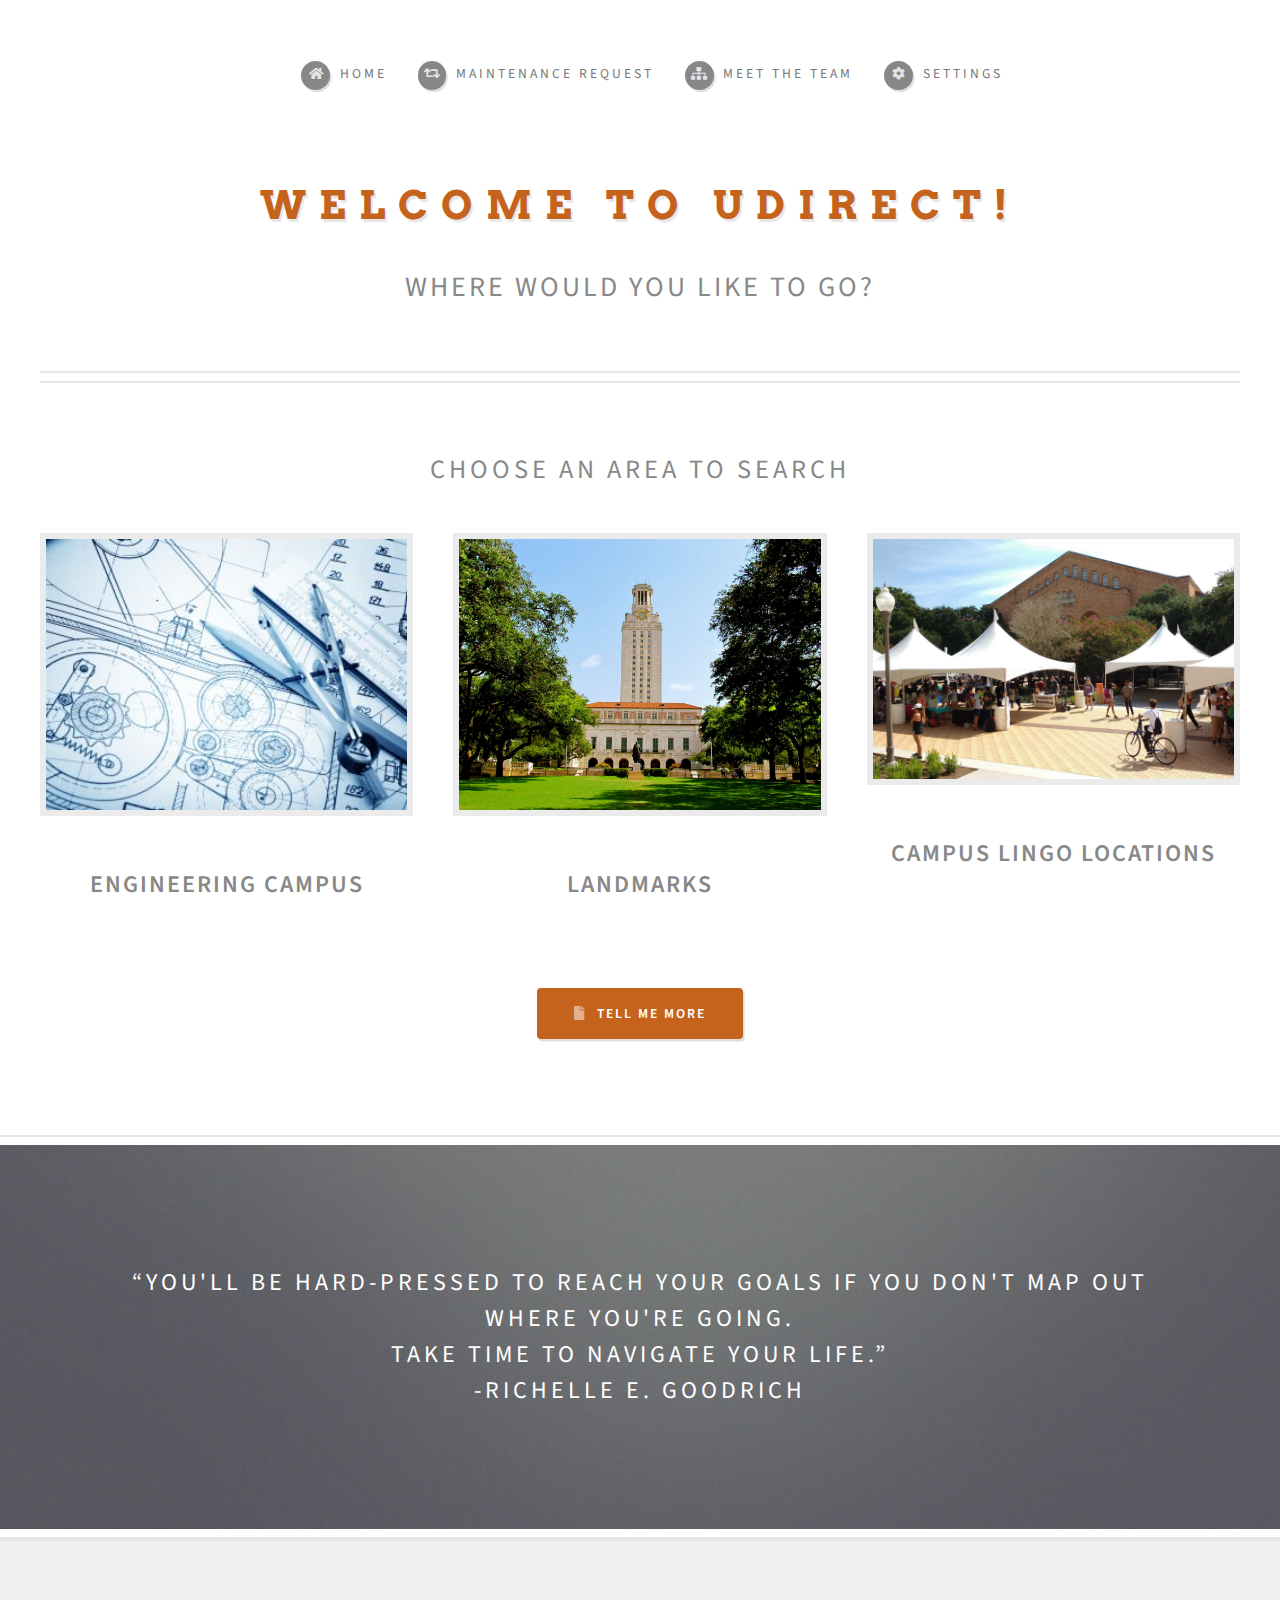
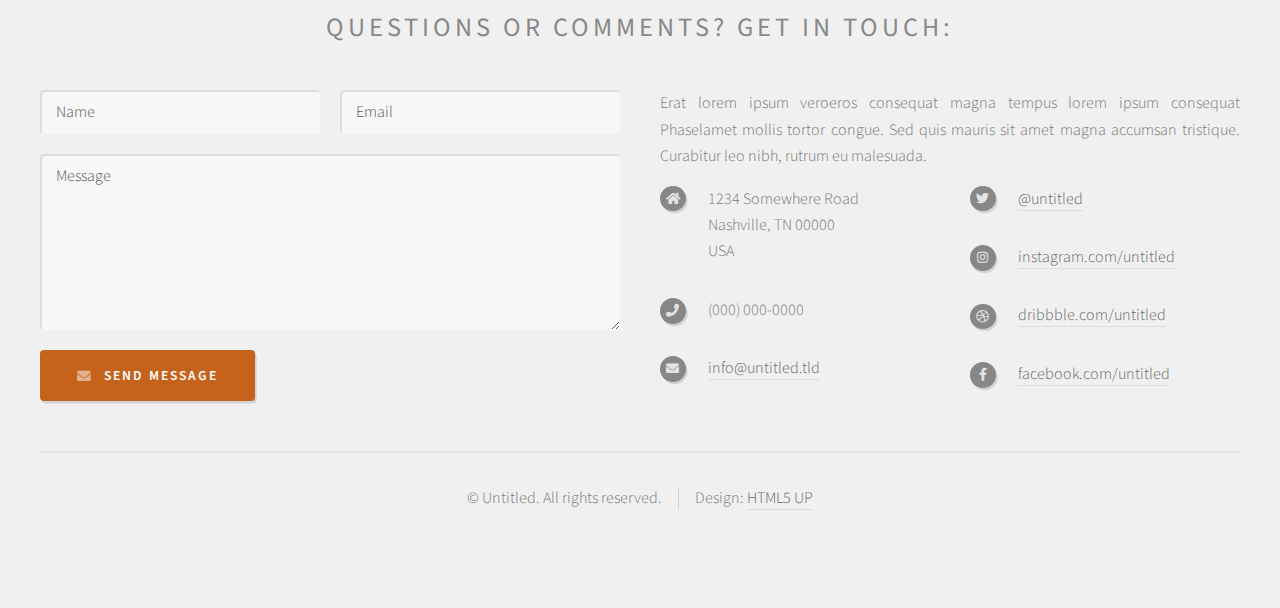
<file: index.html>
<!DOCTYPE HTML>
<!--
	Strongly Typed by HTML5 UP
	html5up.net | @ajlkn
	Free for personal and commercial use under the CCA 3.0 license (html5up.net/license)
-->
<html>
	<head>
		<title>Operation Ramshorn-UDirect</title>
		<meta charset="utf-8" />
		<meta name="viewport" content="width=device-width, initial-scale=1, user-scalable=no" />
		<link rel="stylesheet" href="assets/css/main.css" />
	</head>
	<body class="homepage is-preload">
		<div id="page-wrapper">

			<!-- Header -->
				<section id="header">
					<div class="container">

						<!-- Logo -->
							<h1 id="logo"><a href="index.html">Welcome to UDirect!</a></h1>
							<p>Where would you like to go?</p>

						<!-- Nav -->
							<nav id="nav">
								<ul>
									<li><a class="icon solid fa-home" href="index.html"><span>Home</span></a></li>
									<!--li>
										<a href="#" class="icon fa-chart-bar"><span>left-sidebar</span></a>
										<!-ul>
											li><a href="#">Lorem ipsum dolor</a></li>
											<li><a href="#">Magna phasellus</a></li>
											<li><a href="#">Etiam dolore nisl</a></li>
											<li
												<a href="#">Help</a>
												<ul>
													<li><a href="#">Magna phasellus</a></li>
													<li><a href="#">Etiam dolore nisl</a></li>
													<li><a href="#">Phasellus consequat</a></li>
												</ul>
											</li>
											<li><a href="#">Veroeros feugiat</a></li>
										</ul-->
									</li>
									<li><a class="icon solid fa-retweet" href="left-sidebar.html"><span>Maintenance Request</span></a></li>
									<li><a class="icon solid fa-sitemap" href="https://divinji1.github.io/UDirect1/meettheteam.html"><span>Meet the team</span></a></li>
									<li>
										<a class="icon solid fa-cog" href="no-sidebar.html"><span>Settings</span></a>
										<ul> 
											<a href="#">Help</a>
											<ul>
												<li><a href="#">Magna phasellus</a></li>
												<li><a href="#">Etiam dolore nisl</a></li>
												<li><a href="#">Phasellus consequat</a></li>
											</ul>
									</li>
								</ul>
							</nav>

					</div>
				</section>

			<!-- Features -->
				<section id="features">
					<div class="container">
						<header>
							<h2>Choose an area to search</h2>
						</header>
						<div class="row aln-center">
							<div class="col-4 col-6-medium col-12-small">

								<!-- Feature -->
									<section>
										<a href="https://divinji1.github.io/UDirect1/engineering.html" class="image featured"><img src="images/engtitle.jpg" alt="" /></a>
										<header>
											<h3>Engineering Campus</h3>
										</header>
									</section>

							</div>
							<div class="col-4 col-6-medium col-12-small">

								<!-- Feature -->
									<section>
										<a href="https://divinji1.github.io/UDirect1/landmark.html" class="image featured"><img src="images/utower.jpg" alt="" /></a>
										<header>
											<h3>Landmarks</h3>
										</header>
									</section>

							</div>
							<div class="col-4 col-6-medium col-12-small">

								<!-- Feature -->
									<section>
										<a href="https://divinji1.github.io/UDirect1/camplingo.html" class="image featured"><img src="images/speedway-3.jpg" alt="" /></a>
										<header>
											<h3>Campus Lingo Locations</h3>
										</header>
									</section>

							</div>
							<div class="col-12">
								<ul class="actions">
									<li><a href="#" class="button icon solid fa-file">Tell Me More</a></li>
								</ul>
							</div>
						</div>
					</div>
				</section>

			<!-- Banner -->
				<section id="banner">
					<div class="container">
						<p>“You'll be hard-pressed to reach your goals if you don't map out where you're going. </p>
						<p> Take time to navigate your life.”</p>
						<p>-Richelle E. Goodrich</p>
					</div>
				</section>

			<!-- Main -
				<section id="main">
					<div class="container">
						<div class="row">

							 Content 
								<div id="content" class="col-8 col-12-medium">

									 Post 
										<article class="box post">
											<header>
												<h2><a href="#">I don’t want to say <strong>it’s the aliens</strong> ...<br />
												but it’s the aliens.</a></h2>
											</header>
											<a href="#" class="image featured"><img src="images/pic04.jpg" alt="" /></a>
											<h3>I mean isn't it possible?</h3>
											<p>Phasellus laoreet massa id justo mattis pharetra. Fusce suscipit
											ligula vel quam viverra sit amet mollis tortor congue. Sed quis mauris
											sit amet magna accumsan tristique. Curabitur leo nibh, rutrum eu malesuada
											in, tristique at erat lorem ipsum dolor sit amet lorem ipsum sed consequat
											magna tempus veroeros lorem sed tempus aliquam lorem ipsum veroeros
											consequat magna tempus lorem ipsum consequat Phasellus laoreet massa id
											justo mattis pharetra. Fusce suscipit ligula vel quam viverra sit amet
											mollis tortor congue. Sed quis mauris sit amet magna accumsan tristique.
											Curabitur leo nibh, rutrum eu malesuada in tristique.</p>
											<ul class="actions">
												<li><a href="#" class="button icon solid fa-file">Continue Reading</a></li>
											</ul>
										</article>

									 Post 
										<article class="box post">
											<header>
												<h2><a href="#">By the way, many thanks to <strong>regularjane</strong>
												for these awesome demo photos</a></h2>
											</header>
											<a href="#" class="image featured"><img src="images/pic05.jpg" alt="" /></a>
											<h3>You should probably check out her work</h3>
											<p>Phasellus laoreet massa id justo mattis pharetra. Fusce suscipit
											ligula vel quam viverra sit amet mollis tortor congue. Sed quis mauris
											sit amet magna accumsan tristique. Curabitur leo nibh, rutrum eu malesuada
											in, tristique at erat lorem ipsum dolor sit amet lorem ipsum sed consequat
											consequat magna tempus lorem ipsum consequat Phasellus laoreet massa id
											in, tristique at erat lorem ipsum dolor sit amet lorem ipsum sed consequat
											magna tempus veroeros lorem sed tempus aliquam lorem ipsum veroeros
											consequat magna tempus lorem ipsum consequat Phasellus laoreet massa id
											justo mattis pharetra. Fusce suscipit ligula vel quam viverra sit amet
											mollis tortor congue. Sed quis mauris sit amet magna accumsan tristique.
											Curabitur leo nibh, rutrum malesuada.</p>
											<p>Erat lorem ipsum veroeros consequat magna tempus lorem ipsum consequat
											Phasellus laoreet massa id justo mattis pharetra. Fusce suscipit ligula
											vel quam viverra sit amet mollis tortor congue. Sed quis mauris sit amet
											magna accumsan tristique. Curabitur leo nibh, rutrum eu malesuada in,
											tristique at erat. Curabitur leo nibh, rutrum eu malesuada in, tristique
											at erat lorem ipsum dolor sit amet lorem ipsum sed consequat magna
											tempus veroeros lorem sed tempus aliquam lorem ipsum veroeros consequat
											magna tempus.</p>
											<ul class="actions">
												<li><a href="#" class="button icon solid fa-file">Continue Reading</a></li>
											</ul>
										</article>

								</div>

							Sidebar 
								<div id="sidebar" class="col-4 col-12-medium">

									 Excerpts 
										<section>
											<ul class="divided">
												<li>

													 Excerpt 
														<article class="box excerpt">
															<header>
																<span class="date">July 30</span>
																<h3><a href="#">Just another post</a></h3>
															</header>
															<p>Lorem ipsum dolor odio facilisis convallis. Etiam non nunc vel est
															suscipit convallis non id orci lorem ipsum sed magna consequat feugiat lorem dolore.</p>
														</article>

												</li>
												<li>

													 Excerpt 
														<article class="box excerpt">
															<header>
																<span class="date">July 28</span>
																<h3><a href="#">And another post</a></h3>
															</header>
															<p>Lorem ipsum dolor odio facilisis convallis. Etiam non nunc vel est
															suscipit convallis non id orci lorem ipsum sed magna consequat feugiat lorem dolore.</p>
														</article>

												</li>
												<li>

													 Excerpt 
														<article class="box excerpt">
															<header>
																<span class="date">July 24</span>
																<h3><a href="#">One more post</a></h3>
															</header>
															<p>Lorem ipsum dolor odio facilisis convallis. Etiam non nunc vel est
															suscipit convallis non id orci lorem ipsum sed magna consequat feugiat lorem dolore.</p>
														</article>

												</li>
											</ul>
										</section>

									 Highlights 
										<section>
											<ul class="divided">
												<li>

													 Highlight 
														<article class="box highlight">
															<header>
																<h3><a href="#">Something of note</a></h3>
															</header>
															<a href="#" class="image left"><img src="images/pic06.jpg" alt="" /></a>
															<p>Phasellus sed laoreet massa id justo mattis pharetra. Fusce suscipit ligula vel quam
															viverra sit amet mollis tortor congue magna lorem ipsum dolor et quisque ut odio facilisis
															convallis. Etiam non nunc vel est suscipit convallis non id orci. Ut interdum tempus
															facilisis convallis. Etiam non nunc vel est suscipit convallis non id orci.</p>
															<ul class="actions">
																<li><a href="#" class="button icon solid fa-file">Learn More</a></li>
															</ul>
														</article>

												</li>
												<li>

													 Highlight 
														<article class="box highlight">
															<header>
																<h3><a href="#">Something of less note</a></h3>
															</header>
															<a href="#" class="image left"><img src="images/pic07.jpg" alt="" /></a>
															<p>Phasellus sed laoreet massa id justo mattis pharetra. Fusce suscipit ligula vel quam
															viverra sit amet mollis tortor congue magna lorem ipsum dolor et quisque ut odio facilisis
															convallis. Etiam non nunc vel est suscipit convallis non id orci. Ut interdum tempus
															facilisis convallis. Etiam non nunc vel est suscipit convallis non id orci.</p>
															<ul class="actions">
																<li><a href="#" class="button icon solid fa-file">Learn More</a></li>
															</ul>
														</article>

												</li>
											</ul>
										</section>

								</div>

						</div>
					</div>
				</section>

			Footer -->
				<section id="footer">
					<div class="container">
						<header>
							<h2>Questions or comments? <strong>Get in touch:</strong></h2>
						</header>
						<div class="row">
							<div class="col-6 col-12-medium">
								<section>
									<form method="post" action="#">
										<div class="row gtr-50">
											<div class="col-6 col-12-small">
												<input name="name" placeholder="Name" type="text" />
											</div>
											<div class="col-6 col-12-small">
												<input name="email" placeholder="Email" type="text" />
											</div>
											<div class="col-12">
												<textarea name="message" placeholder="Message"></textarea>
											</div>
											<div class="col-12">
												<a href="#" class="form-button-submit button icon solid fa-envelope">Send Message</a>
											</div>
										</div>
									</form>
								</section>
							</div>
							<div class="col-6 col-12-medium">
								<section>
									<p>Erat lorem ipsum veroeros consequat magna tempus lorem ipsum consequat Phaselamet
									mollis tortor congue. Sed quis mauris sit amet magna accumsan tristique. Curabitur
									leo nibh, rutrum eu malesuada.</p>
									<div class="row">
										<div class="col-6 col-12-small">
											<ul class="icons">
												<li class="icon solid fa-home">
													1234 Somewhere Road<br />
													Nashville, TN 00000<br />
													USA
												</li>
												<li class="icon solid fa-phone">
													(000) 000-0000
												</li>
												<li class="icon solid fa-envelope">
													<a href="#">info@untitled.tld</a>
												</li>
											</ul>
										</div>
										<div class="col-6 col-12-small">
											<ul class="icons">
												<li class="icon brands fa-twitter">
													<a href="#">@untitled</a>
												</li>
												<li class="icon brands fa-instagram">
													<a href="#">instagram.com/untitled</a>
												</li>
												<li class="icon brands fa-dribbble">
													<a href="#">dribbble.com/untitled</a>
												</li>
												<li class="icon brands fa-facebook-f">
													<a href="#">facebook.com/untitled</a>
												</li>
											</ul>
										</div>
									</div>
								</section>
							</div>
						</div>
					</div>
					<div id="copyright" class="container">
						<ul class="links">
							<li>&copy; Untitled. All rights reserved.</li><li>Design: <a href="http://html5up.net">HTML5 UP</a></li>
						</ul>
					</div>
				</section>

		</div>

		<!-- Scripts -->
			<script src="assets/js/jquery.min.js"></script>
			<script src="assets/js/jquery.dropotron.min.js"></script>
			<script src="assets/js/browser.min.js"></script>
			<script src="assets/js/breakpoints.min.js"></script>
			<script src="assets/js/util.js"></script>
			<script src="assets/js/main.js"></script>

	</body>
</html>
</file>
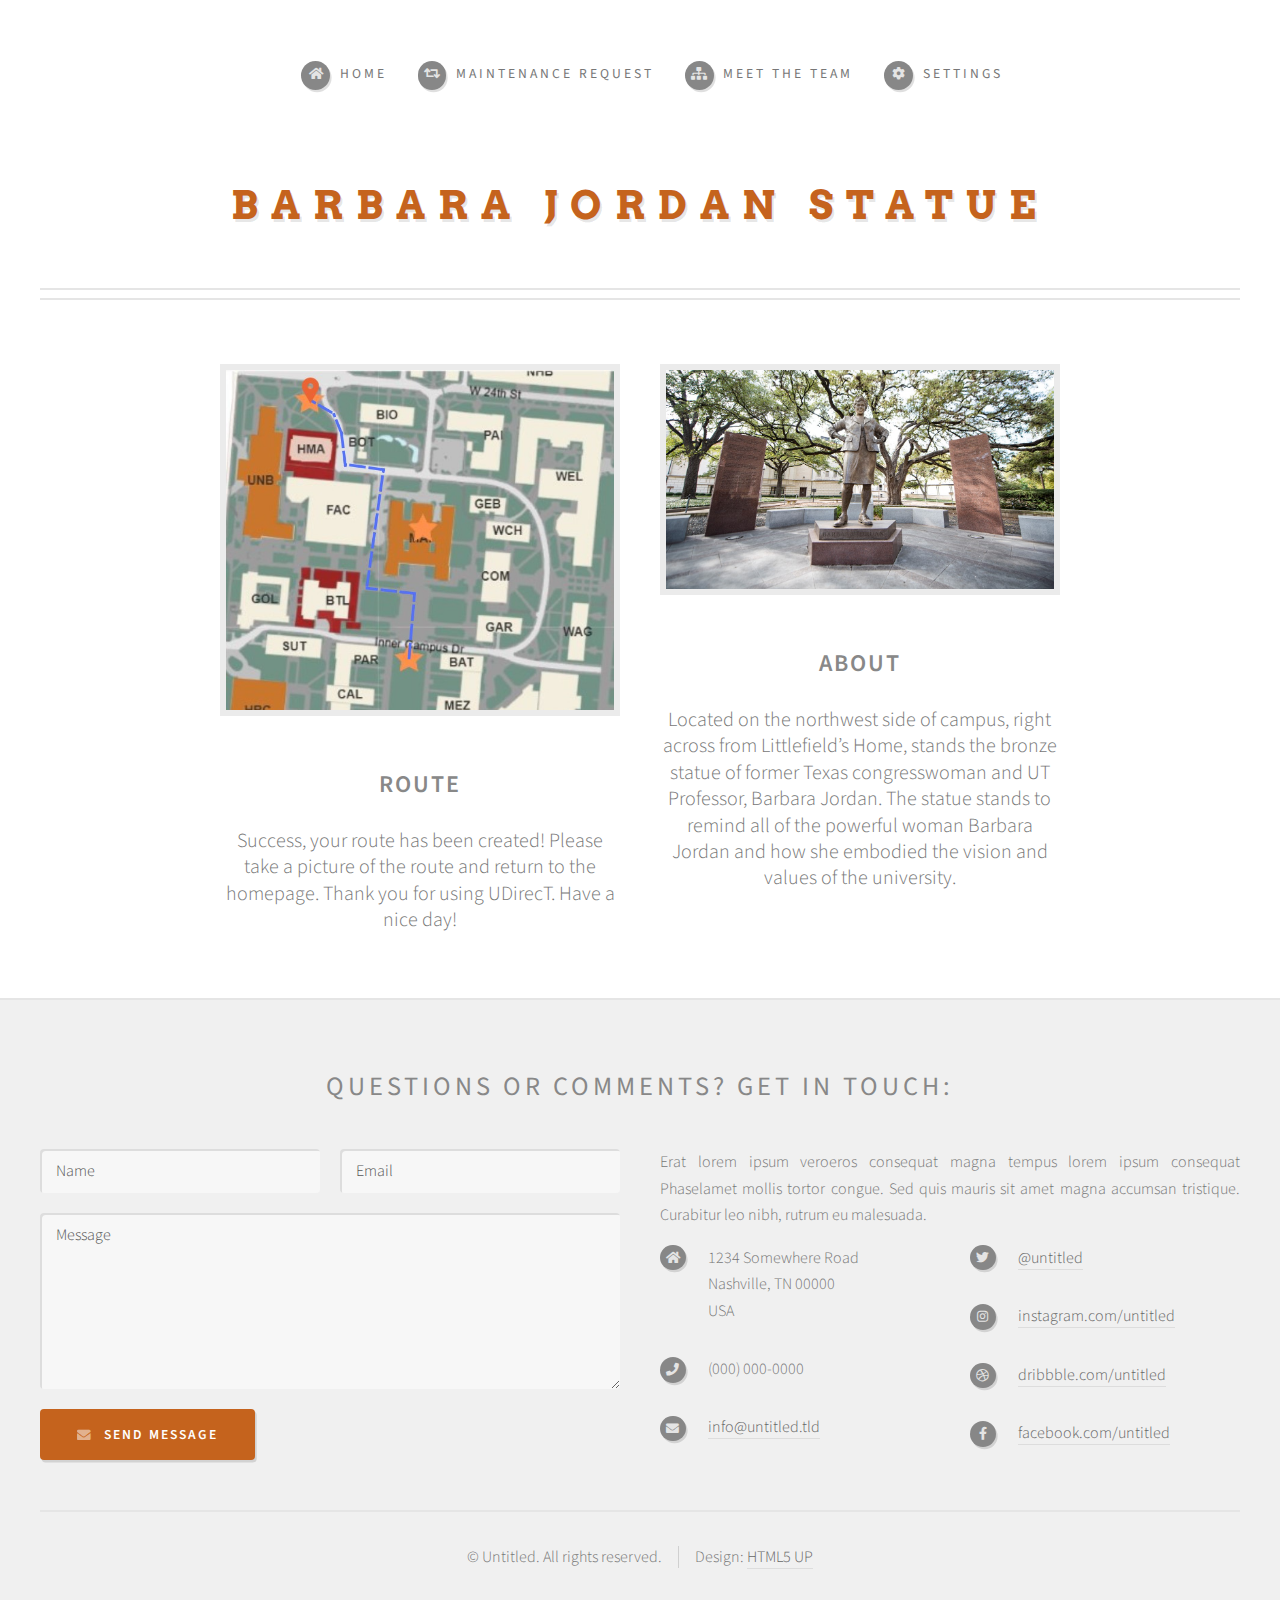
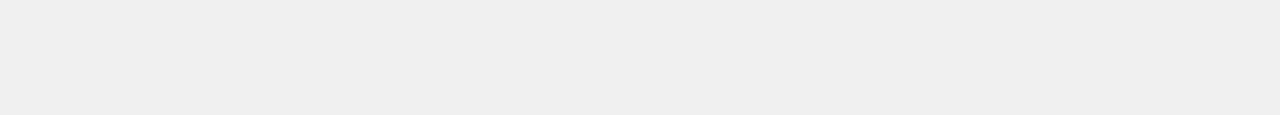
<file: barbaraj.html>
<!DOCTYPE HTML>
<!--
	Strongly Typed by HTML5 UP
	html5up.net | @ajlkn
	Free for personal and commercial use under the CCA 3.0 license (html5up.net/license)
-->
<html>
	<head>
		<title>No Sidebar - Strongly Typed by HTML5 UP</title>
		<meta charset="utf-8" />
		<meta name="viewport" content="width=device-width, initial-scale=1, user-scalable=no" />
		<link rel="stylesheet" href="assets/css/main.css" />
	</head>
	<body class="no-sidebar is-preload">
		<div id="page-wrapper">

			<!-- Header -->
				<section id="header">
					<div class="container">

						<!-- Logo -->
						<h1 id="logo"><a href="index.html">Barbara Jordan Statue</a></h1>

					<!-- Nav -->
						<nav id="nav">
							<ul>
								<li><a class="icon solid fa-home" href="index.html"><span>Home</span></a></li>
								</li>
								<li><a class="icon solid fa-retweet" href="left-sidebar.html"><span>Maintenance Request</span></a></li>
								<li><a class="icon solid fa-sitemap" href="right-sidebar.html"><span>Meet the team</span></a></li>
								<li>
									<a class="icon solid fa-cog" href="no-sidebar.html"><span>Settings</span></a>
									<ul> 
										<a href="#">Help</a>
										<ul>
											<li><a href="#">Magna phasellus</a></li>
											<li><a href="#">Etiam dolore nisl</a></li>
											<li><a href="#">Phasellus consequat</a></li>
										</ul>
								</li>
							</ul>
						</nav>

				</div>
			</section>
			<!-- Features -->
			<section id="features">
					<div class="row aln-center">
						<div class="col-4 col-6-medium col-12-medium">

							<!---- Feature -->
								<section>
									<a href="https://divinji1.github.io/UDirect1/engineering.html" class="image featured"><img src="images/lndmkdirect.jpg" alt="" /></a>
									<header>
										<h3>Route</h3>
									</header>
									<p>Success, your route has been created!
										Please take a picture of the route and return to the homepage. 
										Thank you for using UDirecT. Have a nice day!</p>
								</section>

						</div>
						<div class="col-4 col-6-medium col-12-medium">

							<!-- Feature -->
								<section>
									<a href="https://divinji1.github.io/UDirect1/landmark.html" class="image featured"><img src="images/barbaraj.jpg" alt="" /></a>
									<header>
										<h3>About</h3>
									</header>
									<p>Located on the northwest side of campus, right across from Littlefield’s Home, stands the 
										bronze statue of former Texas congresswoman and UT Professor, Barbara Jordan. 
										The statue stands to remind all of the powerful woman Barbara Jordan and how 
										she embodied the vision and values of the university. 
									</p>
								</section>

						</div>
						<!--div class="col-4 col-6-medium col-12-small">

							< Feature >
								<section>
									<a href="https://divinji1.github.io/UDirect1/camplingo.html" class="image featured"><img src="images/My project2.jpg" alt="" /></a>
									<header>
										<h3>Campus Lingo Locations</h3>
									</header>
								</section>

						</div-->
					</div>
				</div>
			</section>
			<!-- Main -->
			<!--section id="main">
				<div class="container">
					<div id="content">

						<! Post >
							<article class="box post">
								<--span class="image featured"><img src="images/EngMap.jpg" alt="" /></span->
								<h3>About</h3>
								<p>Located in the heart of campus, Speedway Mall encourages student community through 
									its many gathering spots all while providing stress relief in nature.</p>
								</article>

						</div>
					</div>
				</section>

			 <--Footer -->
				<section id="footer">
					<div class="container">
						<header>
							<h2>Questions or comments? <strong>Get in touch:</strong></h2>
						</header>
						<div class="row">
							<div class="col-6 col-12-medium">
								<section>
									<form method="post" action="#">
										<div class="row gtr-50">
											<div class="col-6 col-12-small">
												<input name="name" placeholder="Name" type="text" />
											</div>
											<div class="col-6 col-12-small">
												<input name="email" placeholder="Email" type="text" />
											</div>
											<div class="col-12">
												<textarea name="message" placeholder="Message"></textarea>
											</div>
											<div class="col-12">
												<a href="#" class="form-button-submit button icon solid fa-envelope">Send Message</a>
											</div>
										</div>
									</form>
								</section>
							</div>
							<div class="col-6 col-12-medium">
								<section>
									<p>Erat lorem ipsum veroeros consequat magna tempus lorem ipsum consequat Phaselamet
									mollis tortor congue. Sed quis mauris sit amet magna accumsan tristique. Curabitur
									leo nibh, rutrum eu malesuada.</p>
									<div class="row">
										<div class="col-6 col-12-small">
											<ul class="icons">
												<li class="icon solid fa-home">
													1234 Somewhere Road<br />
													Nashville, TN 00000<br />
													USA
												</li>
												<li class="icon solid fa-phone">
													(000) 000-0000
												</li>
												<li class="icon solid fa-envelope">
													<a href="#">info@untitled.tld</a>
												</li>
											</ul>
										</div>
										<div class="col-6 col-12-small">
											<ul class="icons">
												<li class="icon brands fa-twitter">
													<a href="#">@untitled</a>
												</li>
												<li class="icon brands fa-instagram">
													<a href="#">instagram.com/untitled</a>
												</li>
												<li class="icon brands fa-dribbble">
													<a href="#">dribbble.com/untitled</a>
												</li>
												<li class="icon brands fa-facebook-f">
													<a href="#">facebook.com/untitled</a>
												</li>
											</ul>
										</div>
									</div>
								</section>
							</div>
						</div>
					</div>
					<div id="copyright" class="container">
						<ul class="links">
							<li>&copy; Untitled. All rights reserved.</li><li>Design: <a href="http://html5up.net">HTML5 UP</a></li>
						</ul>
					</div>
				</section>

		</div>

		<!-- Scripts -->
			<script src="assets/js/jquery.min.js"></script>
			<script src="assets/js/jquery.dropotron.min.js"></script>
			<script src="assets/js/browser.min.js"></script>
			<script src="assets/js/breakpoints.min.js"></script>
			<script src="assets/js/util.js"></script>
			<script src="assets/js/main.js"></script>

	</body>
</html>
</file>
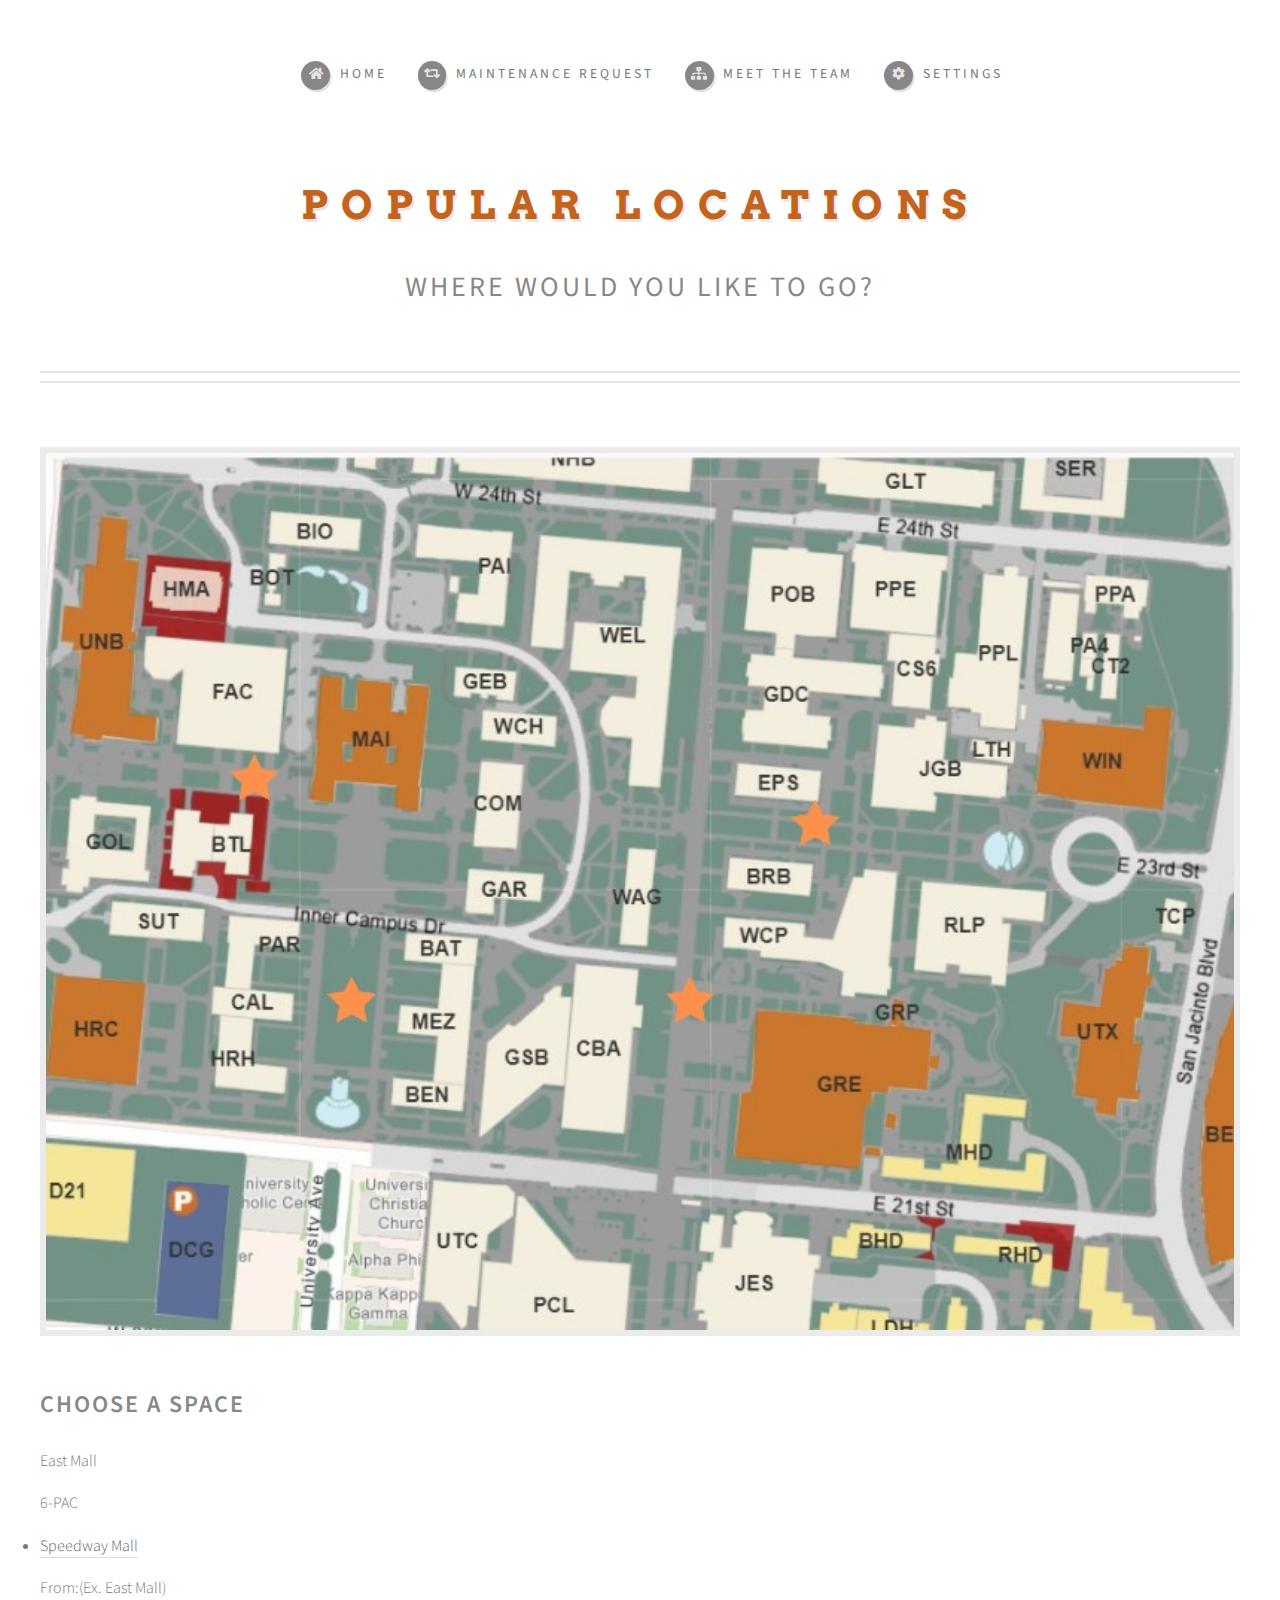
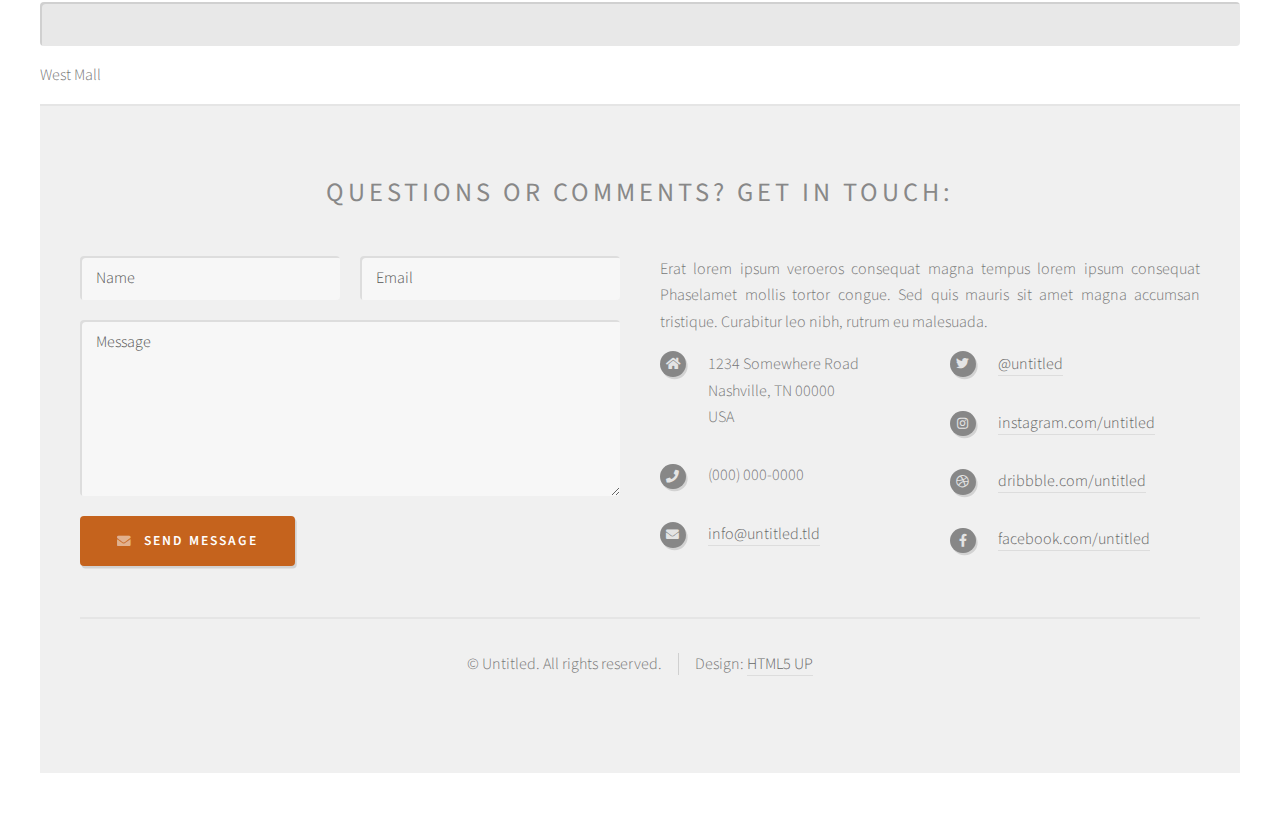
<file: camplingo.html>
<!DOCTYPE HTML>
<!--
	Strongly Typed by HTML5 UP
	html5up.net | @ajlkn
	Free for personal and commercial use under the CCA 3.0 license (html5up.net/license)
-->
<html>
	<head>
		<title>No Sidebar - Strongly Typed by HTML5 UP</title>
		<meta charset="utf-8" />
		<meta name="viewport" content="width=device-width, initial-scale=1, user-scalable=no" />
		<link rel="stylesheet" href="assets/css/main.css" />
	</head>
	<body class="no-sidebar is-preload">
		<div id="page-wrapper">

			<!-- Header -->
				<section id="header">
					<div class="container">

						<!-- Logo -->
						<h1 id="logo"><a href="index.html">Popular Locations</a></h1>
						<p>Where would you like to go?</p>

					<!-- Nav -->
						<nav id="nav">
							<ul>
								<li><a class="icon solid fa-home" href="index.html"><span>Home</span></a></li>
								</li>
								<li><a class="icon solid fa-retweet" href="left-sidebar.html"><span>Maintenance Request</span></a></li>
								<li><a class="icon solid fa-sitemap" href="right-sidebar.html"><span>Meet the team</span></a></li>
								<li>
									<a class="icon solid fa-cog" href="no-sidebar.html"><span>Settings</span></a>
									<ul> 
										<a href="#">Help</a>
										<ul>
											<li><a href="#">Magna phasellus</a></li>
											<li><a href="#">Etiam dolore nisl</a></li>
											<li><a href="#">Phasellus consequat</a></li>
										</ul>
								</li>
							</ul>
						</nav>

				</div>
			</section>
			<!-- Main -->
				<section id="main">
					<div class="container">
						<div id="content">

							<!-- Post -->
								<article class="box post">
									<header>
										<!--h2>Behold! This is the <strong>no sidebar</strong> layout<br />
										with no sidebar at all!</h2-->
									</header>
									<span class="image featured"><img src="images/cmplingo.jpg" alt="" /></span>
									<h3>Choose a Space</h3>
									<p>East Mall</p>
									<p>6-PAC</p>
									<li><a href="https://divinji1.github.io/UDirect1/spdwaymall.html">Speedway Mall</a></li>
									<!--p>From: East Mall</p-->
									<p> </p>
									<form>
										From:(Ex. East Mall)<br> <input type="text" name="name">
									 </form>
									<p> </p>
									<p>West Mall</p>
									<!--p>Erat lorem ipsum veroeros consequat magna tempus lorem ipsum consequat
									Phasellus laoreet massa id justo mattis pharetra. Fusce suscipit ligula
									vel quam viverra sit amet mollis tortor congue. Sed quis mauris sit amet
									magna accumsan tristique. Curabitur leo nibh, rutrum eu malesuada in,
									tristique Curabitur leo nibh, rutrum eu malesuada in, tristique
									at erat lorem ipsum dolor sit amet lorem ipsum sed consequat magna
									tempus veroeros lorem sed tempus aliquam lorem ipsum veroeros consequat
									magna tempus</p>
									<p>Phasellus laoreet massa id justo mattis pharetra. Fusce suscipit
									ligula vel quam viverra sit amet mollis tortor congue. Sed quis mauris
									sit amet magna accumsan tristique. Curabitur leo nibh, rutrum eu malesuada
									in, tristique at erat lorem ipsum dolor sit amet lorem ipsum sed consequat
									consequat magna tempus lorem ipsum consequat Phasellus laoreet massa id
									in, tristique at erat lorem ipsum dolor sit amet lorem ipsum sed consequat
									magna tempus veroeros lorem sed tempus aliquam lorem ipsum veroeros
									consequat magna tempus lorem ipsum consequat Phasellus laoreet massa id
									justo mattis pharetra. Fusce suscipit ligula vel quam viverra sit amet
									mollis tortor congue. Sed quis mauris sit amet magna accumsan tristique.
									Curabitur leo nibh, rutrum eu malesuada in tristique</p>
									<h3>Accumsan lorem ipsum veroeros</h3>
									<p>Consequat Phasellus laoreet massa id in, tristique at erat lorem
									ipsum dolor sit amet lorem ipsum sed consequat magna tempus veroeros
									consequat magna tempus lorem ipsum consequat Phasellus laoreet massa id
									justo mattis pharetra. Fusce suscipit ligula vel quam viverra sit amet
									mollis tortor congue. Sed quis mauris sit amet magna.</p>
									<p>Phasellus laoreet massa id justo mattis pharetra. Fusce suscipit
									ligula vel quam viverra sit amet mollis tortor congue. Sed quis mauris
									sit amet magna accumsan tristique. Curabitur leo nibh, rutrum eu malesuada
									in, tristique at erat lorem ipsum dolor sit amet lorem ipsum sed consequat
									consequat magna tempus lorem ipsum consequat Phasellus laoreet massa id
									in, tristique at erat lorem ipsum dolor sit amet lorem ipsum sed consequat
									magna tempus veroeros lorem sed tempus aliquam lorem ipsum veroeros
									consequat magna tempus lorem ipsum consequat Phasellus laoreet massa id
									justo mattis pharetra. Fusce suscipit ligula vel quam viverra sit amet
									mollis tortor congue. Sed quis mauris sit amet magna accumsan tristique.
									Curabitur leo nibh, rutrum eu malesuada in tristique</p>
									<h3>Ligula suspcipit fusce veroeros</h3>
									<p>Nullam dolore etiam sed massa id in, tristique at erat lorem
									ipsum dolor sit amet lorem ipsum sed consequat magna tempus veroeros
									consequat magna tempus lorem ipsum consequat Phasellus laoreet massa id
									justo mattis pharetra. Fusce suscipit ligula vel quam viverra sit amet
									mollis tortor congue. Sed quis mauris sit amet magna.</p>
									<p>Sed massa id justo mattis pharetra. Fusce suscipit
									ligula vel quam viverra sit amet mollis tortor congue. Sed quis mauris
									sit amet magna accumsan tristique. Curabitur leo nibh, rutrum eu malesuada
									in, tristique at erat lorem ipsum dolor sit amet lorem ipsum sed consequat
									consequat magna tempus lorem ipsum consequat Phasellus laoreet massa id
									in, tristique at erat lorem ipsum dolor sit amet lorem ipsum sed consequat
									magna tempus veroeros lorem sed tempus aliquam lorem ipsum veroeros
									consequat magna tempus lorem ipsum consequat Phasellus laoreet massa id
									justo mattis pharetra. Fusce suscipit ligula vel quam viverra sit amet
									mollis tortor congue. Sed quis mauris sit amet magna accumsan.</p>
								</article>

						</div>
					</div>
				</section>

			 Footer -->
				<section id="footer">
					<div class="container">
						<header>
							<h2>Questions or comments? <strong>Get in touch:</strong></h2>
						</header>
						<div class="row">
							<div class="col-6 col-12-medium">
								<section>
									<form method="post" action="#">
										<div class="row gtr-50">
											<div class="col-6 col-12-small">
												<input name="name" placeholder="Name" type="text" />
											</div>
											<div class="col-6 col-12-small">
												<input name="email" placeholder="Email" type="text" />
											</div>
											<div class="col-12">
												<textarea name="message" placeholder="Message"></textarea>
											</div>
											<div class="col-12">
												<a href="#" class="form-button-submit button icon solid fa-envelope">Send Message</a>
											</div>
										</div>
									</form>
								</section>
							</div>
							<div class="col-6 col-12-medium">
								<section>
									<p>Erat lorem ipsum veroeros consequat magna tempus lorem ipsum consequat Phaselamet
									mollis tortor congue. Sed quis mauris sit amet magna accumsan tristique. Curabitur
									leo nibh, rutrum eu malesuada.</p>
									<div class="row">
										<div class="col-6 col-12-small">
											<ul class="icons">
												<li class="icon solid fa-home">
													1234 Somewhere Road<br />
													Nashville, TN 00000<br />
													USA
												</li>
												<li class="icon solid fa-phone">
													(000) 000-0000
												</li>
												<li class="icon solid fa-envelope">
													<a href="#">info@untitled.tld</a>
												</li>
											</ul>
										</div>
										<div class="col-6 col-12-small">
											<ul class="icons">
												<li class="icon brands fa-twitter">
													<a href="#">@untitled</a>
												</li>
												<li class="icon brands fa-instagram">
													<a href="#">instagram.com/untitled</a>
												</li>
												<li class="icon brands fa-dribbble">
													<a href="#">dribbble.com/untitled</a>
												</li>
												<li class="icon brands fa-facebook-f">
													<a href="#">facebook.com/untitled</a>
												</li>
											</ul>
										</div>
									</div>
								</section>
							</div>
						</div>
					</div>
					<div id="copyright" class="container">
						<ul class="links">
							<li>&copy; Untitled. All rights reserved.</li><li>Design: <a href="http://html5up.net">HTML5 UP</a></li>
						</ul>
					</div>
				</section>

		</div>

		<!-- Scripts -->
			<script src="assets/js/jquery.min.js"></script>
			<script src="assets/js/jquery.dropotron.min.js"></script>
			<script src="assets/js/browser.min.js"></script>
			<script src="assets/js/breakpoints.min.js"></script>
			<script src="assets/js/util.js"></script>
			<script src="assets/js/main.js"></script>

	</body>
</html>
</file>
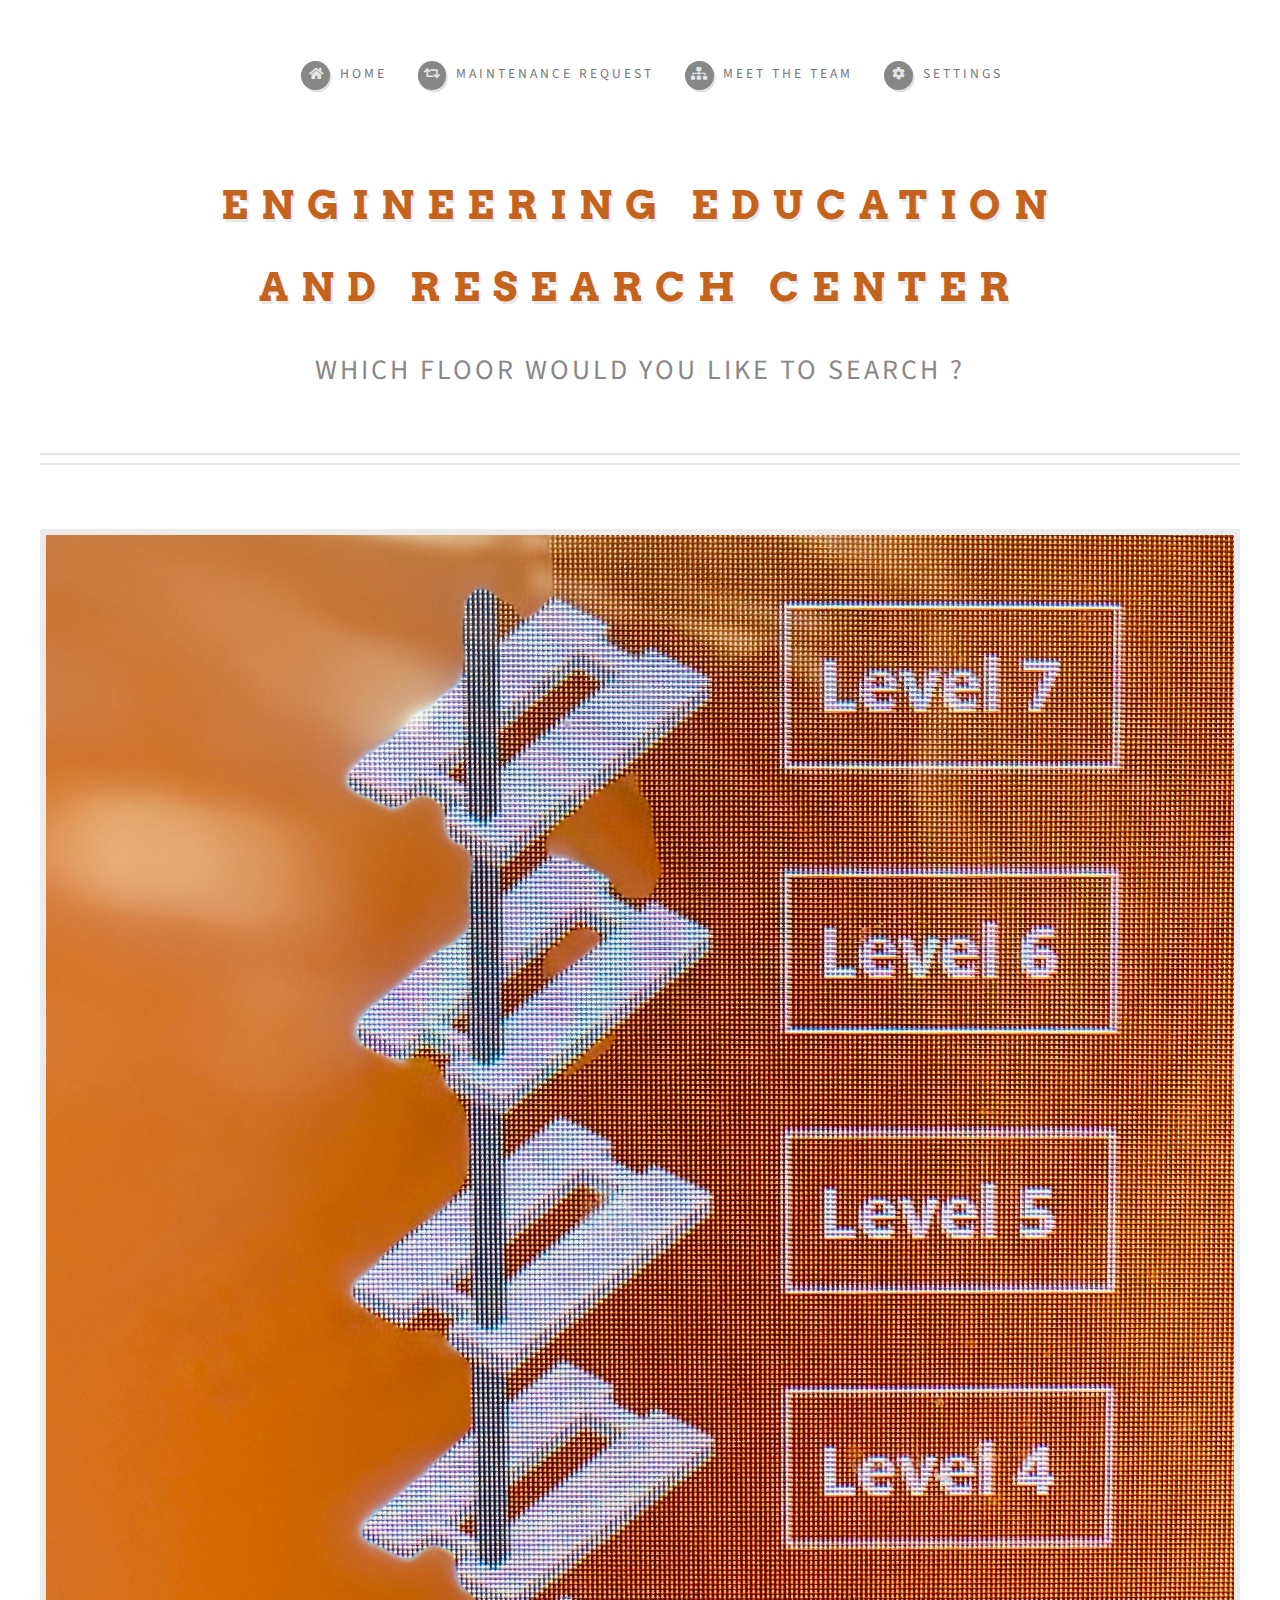
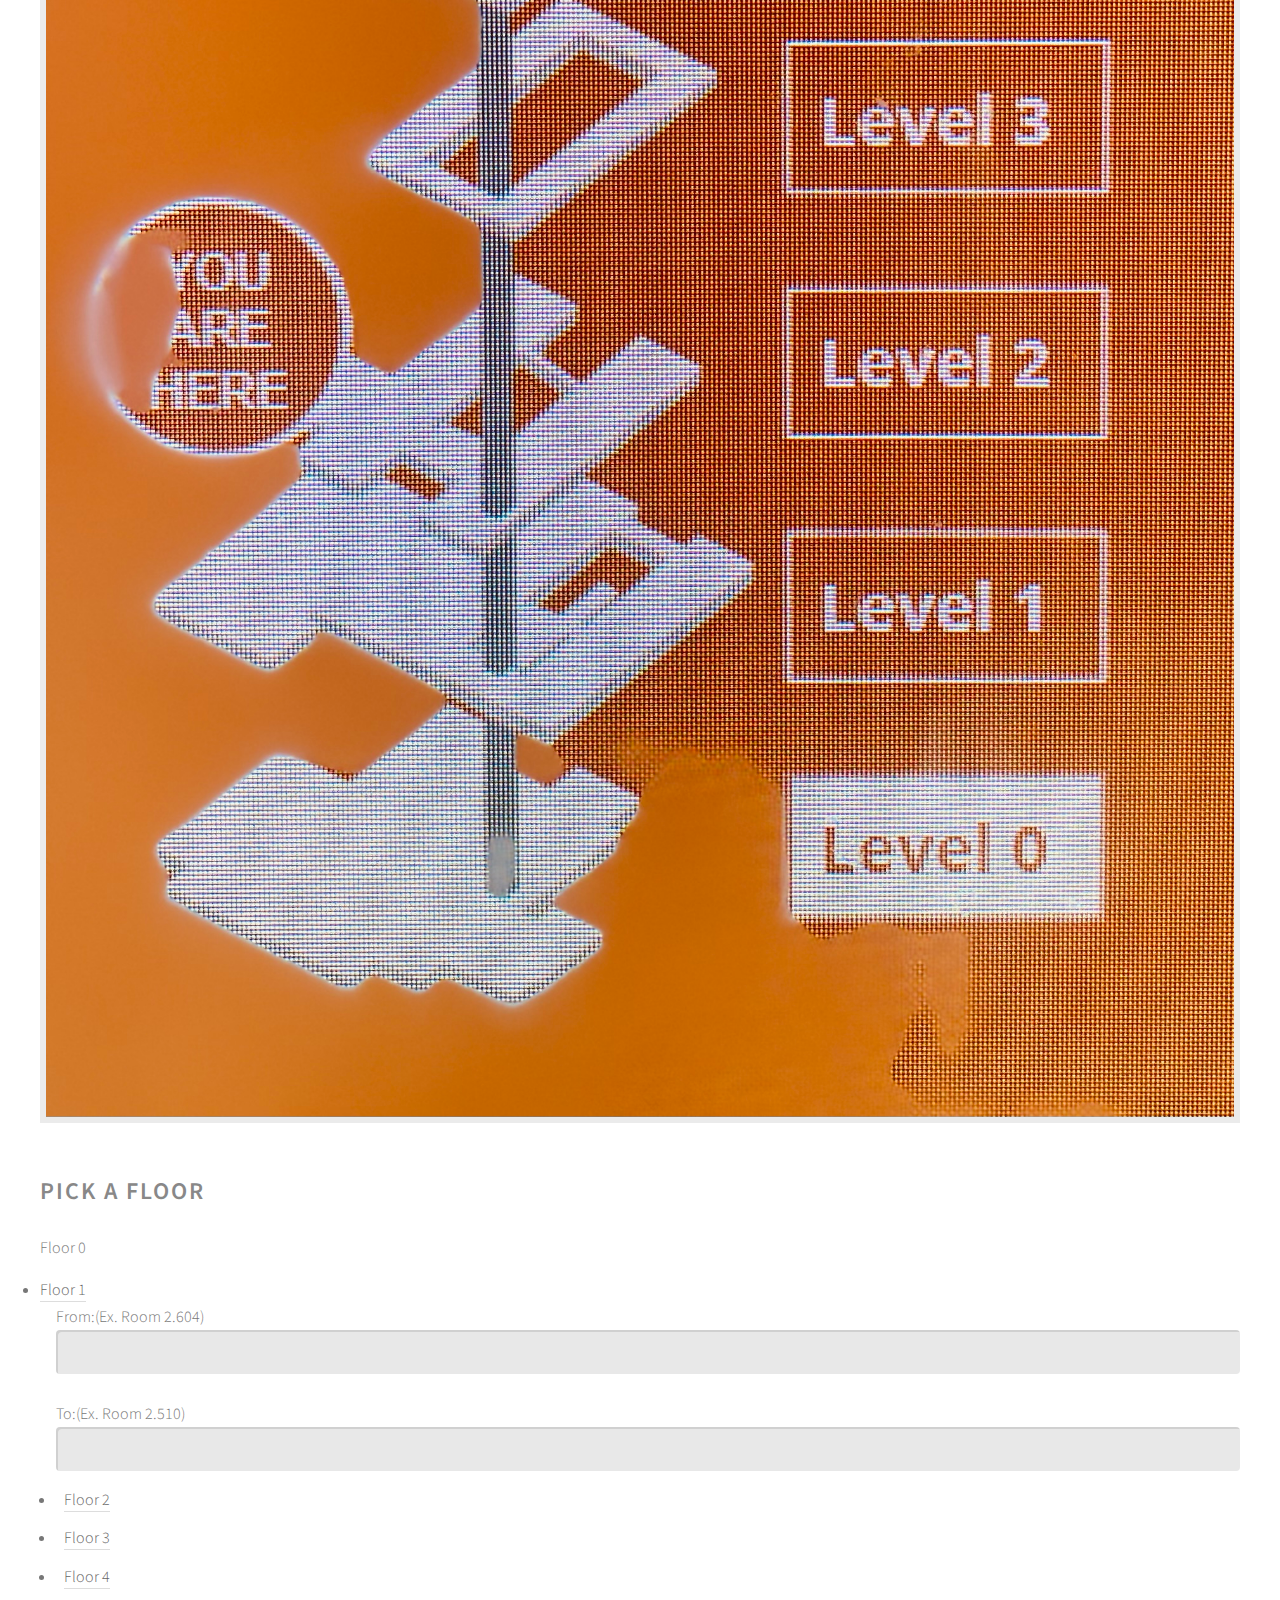
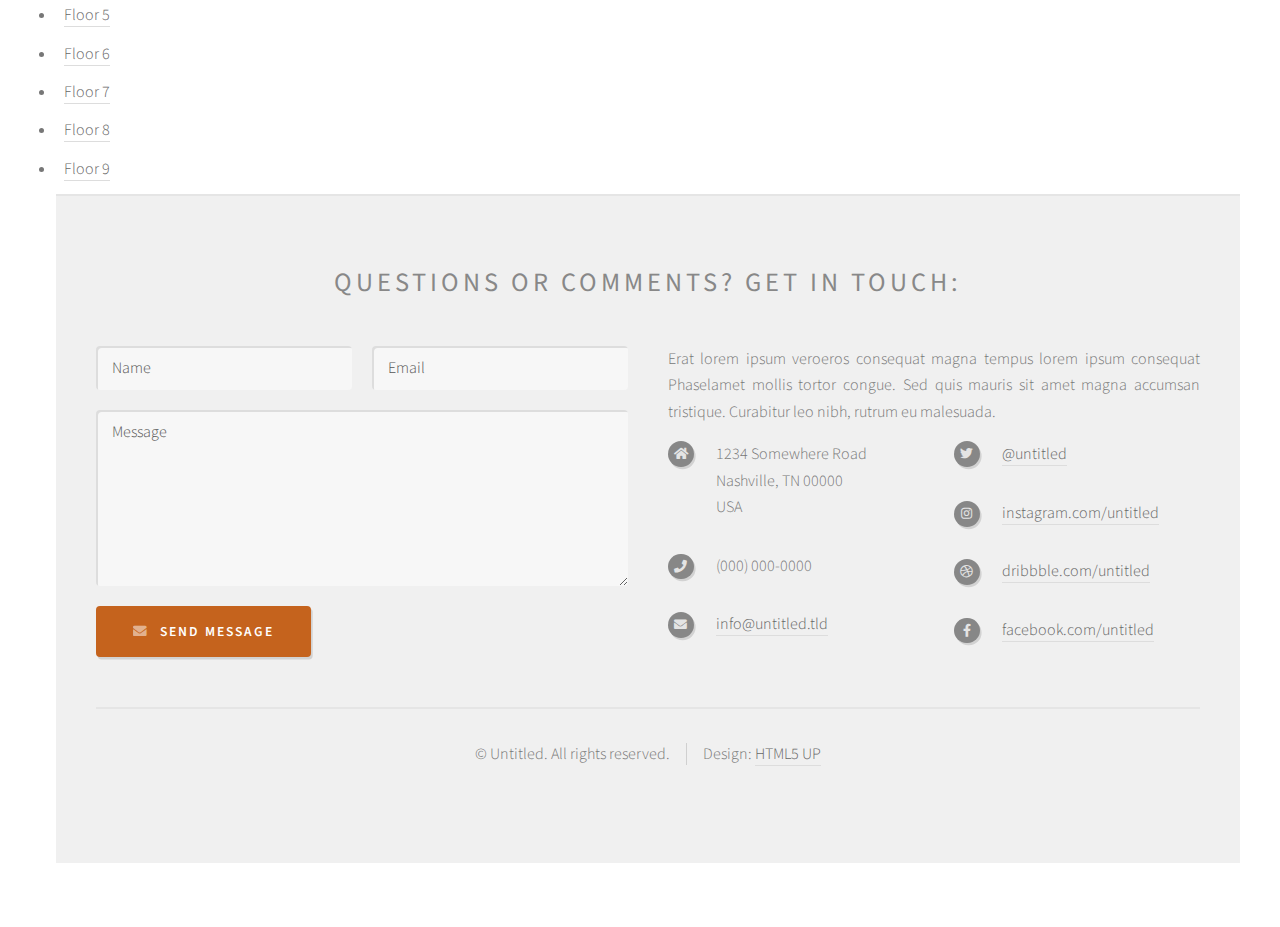
<file: engfloors.html>
<!DOCTYPE HTML>
<!--
	Strongly Typed by HTML5 UP
	html5up.net | @ajlkn
	Free for personal and commercial use under the CCA 3.0 license (html5up.net/license)
-->
<html>
	<head>
		<title>No Sidebar - Strongly Typed by HTML5 UP</title>
		<meta charset="utf-8" />
		<meta name="viewport" content="width=device-width, initial-scale=1, user-scalable=no" />
		<link rel="stylesheet" href="assets/css/main.css" />
	</head>
	<body class="no-sidebar is-preload">
		<div id="page-wrapper">

			<!-- Header -->
				<section id="header">
					<div class="container">

						<!-- Logo -->
						<h1 id="logo"><a href="index.html">Engineering Education </a></h1>
						<p> </p>
						<h1 id="logo"><a href="index.html">and Research Center </a></h1>
						<p>Which floor would you like to search ?</p>

					<!-- Nav -->
						<nav id="nav">
							<ul>
								<li><a class="icon solid fa-home" href="index.html"><span>Home</span></a></li>
								</li>
								<li><a class="icon solid fa-retweet" href="left-sidebar.html"><span>Maintenance Request</span></a></li>
								<li><a class="icon solid fa-sitemap" href="right-sidebar.html"><span>Meet the team</span></a></li>
								<li>
									<a class="icon solid fa-cog" href="no-sidebar.html"><span>Settings</span></a>
									<ul> 
										<a href="#">Help</a>
										<ul>
											<li><a href="#">Magna phasellus</a></li>
											<li><a href="#">Etiam dolore nisl</a></li>
											<li><a href="#">Phasellus consequat</a></li>
										</ul>
								</li>
							</ul>
						</nav>

				</div>
			</section>
			<!-- Main -->
				<section id="main">
					<div class="container">
						<div id="content">

							<!-- Post -->
								<article class="box post">
									<header>
										<!--h2>Behold! This is the <strong>no sidebar</strong> layout<br />
										with no sidebar at all!</h2-->
									</header>
									<span class="image featured"><img src="images/engfloors.jpg" alt="" /></span>
									<h3>Pick a Floor</h3>
									<p>Floor 0</p>
									<li><a href="https://divinji1.github.io/UDirect1/floor1directions.html"><span>Floor 1</span></a></li>
									<ul> 
										<!--p>From: Room 2.604</p>
										<p>To: Room 2.510</p-->
											<form>
												From:(Ex. Room 2.604)<br> <input type="text" name="name">
												<br>
												To:(Ex. Room 2.510)<br> <input type="text" name="subject">
											 </form>
											 
									<p> </p>
									<li><a href="#"><span>Floor 2</span></a></li>
									<li><a href="#"><span>Floor 3</span></a></li>
									<li><a href="#"><span>Floor 4</span></a></li>
									<li><a href="#"><span>Floor 5</span></a></li>
									<li><a href="#"><span>Floor 6</span></a></li>
									<li><a href="#"><span>Floor 7</span></a></li>
									<li><a href="#"><span>Floor 8</span></a></li> 
									<li><a href="#"><span>Floor 9</span></a></li> 
									
									<!--p>Erat lorem ipsum veroeros consequat magna tempus lorem ipsum consequat
									Phasellus laoreet massa id justo mattis pharetra. Fusce suscipit ligula
									vel quam viverra sit amet mollis tortor congue. Sed quis mauris sit amet
									magna accumsan tristique. Curabitur leo nibh, rutrum eu malesuada in,
									tristique Curabitur leo nibh, rutrum eu malesuada in, tristique
									at erat lorem ipsum dolor sit amet lorem ipsum sed consequat magna
									tempus veroeros lorem sed tempus aliquam lorem ipsum veroeros consequat
									magna tempus</p>
									<p>Phasellus laoreet massa id justo mattis pharetra. Fusce suscipit
									ligula vel quam viverra sit amet mollis tortor congue. Sed quis mauris
									sit amet magna accumsan tristique. Curabitur leo nibh, rutrum eu malesuada
									in, tristique at erat lorem ipsum dolor sit amet lorem ipsum sed consequat
									consequat magna tempus lorem ipsum consequat Phasellus laoreet massa id
									in, tristique at erat lorem ipsum dolor sit amet lorem ipsum sed consequat
									magna tempus veroeros lorem sed tempus aliquam lorem ipsum veroeros
									consequat magna tempus lorem ipsum consequat Phasellus laoreet massa id
									justo mattis pharetra. Fusce suscipit ligula vel quam viverra sit amet
									mollis tortor congue. Sed quis mauris sit amet magna accumsan tristique.
									Curabitur leo nibh, rutrum eu malesuada in tristique</p>
									<h3>Accumsan lorem ipsum veroeros</h3>
									<p>Consequat Phasellus laoreet massa id in, tristique at erat lorem
									ipsum dolor sit amet lorem ipsum sed consequat magna tempus veroeros
									consequat magna tempus lorem ipsum consequat Phasellus laoreet massa id
									justo mattis pharetra. Fusce suscipit ligula vel quam viverra sit amet
									mollis tortor congue. Sed quis mauris sit amet magna.</p>
									<p>Phasellus laoreet massa id justo mattis pharetra. Fusce suscipit
									ligula vel quam viverra sit amet mollis tortor congue. Sed quis mauris
									sit amet magna accumsan tristique. Curabitur leo nibh, rutrum eu malesuada
									in, tristique at erat lorem ipsum dolor sit amet lorem ipsum sed consequat
									consequat magna tempus lorem ipsum consequat Phasellus laoreet massa id
									in, tristique at erat lorem ipsum dolor sit amet lorem ipsum sed consequat
									magna tempus veroeros lorem sed tempus aliquam lorem ipsum veroeros
									consequat magna tempus lorem ipsum consequat Phasellus laoreet massa id
									justo mattis pharetra. Fusce suscipit ligula vel quam viverra sit amet
									mollis tortor congue. Sed quis mauris sit amet magna accumsan tristique.
									Curabitur leo nibh, rutrum eu malesuada in tristique</p>
									<h3>Ligula suspcipit fusce veroeros</h3>
									<p>Nullam dolore etiam sed massa id in, tristique at erat lorem
									ipsum dolor sit amet lorem ipsum sed consequat magna tempus veroeros
									consequat magna tempus lorem ipsum consequat Phasellus laoreet massa id
									justo mattis pharetra. Fusce suscipit ligula vel quam viverra sit amet
									mollis tortor congue. Sed quis mauris sit amet magna.</p>
									<p>Sed massa id justo mattis pharetra. Fusce suscipit
									ligula vel quam viverra sit amet mollis tortor congue. Sed quis mauris
									sit amet magna accumsan tristique. Curabitur leo nibh, rutrum eu malesuada
									in, tristique at erat lorem ipsum dolor sit amet lorem ipsum sed consequat
									consequat magna tempus lorem ipsum consequat Phasellus laoreet massa id
									in, tristique at erat lorem ipsum dolor sit amet lorem ipsum sed consequat
									magna tempus veroeros lorem sed tempus aliquam lorem ipsum veroeros
									consequat magna tempus lorem ipsum consequat Phasellus laoreet massa id
									justo mattis pharetra. Fusce suscipit ligula vel quam viverra sit amet
									mollis tortor congue. Sed quis mauris sit amet magna accumsan.</p>
								</article>

						</div>
					</div>
				</section>

			 Footer -->
				<section id="footer">
					<div class="container">
						<header>
							<h2>Questions or comments? <strong>Get in touch:</strong></h2>
						</header>
						<div class="row">
							<div class="col-6 col-12-medium">
								<section>
									<form method="post" action="#">
										<div class="row gtr-50">
											<div class="col-6 col-12-small">
												<input name="name" placeholder="Name" type="text" />
											</div>
											<div class="col-6 col-12-small">
												<input name="email" placeholder="Email" type="text" />
											</div>
											<div class="col-12">
												<textarea name="message" placeholder="Message"></textarea>
											</div>
											<div class="col-12">
												<a href="#" class="form-button-submit button icon solid fa-envelope">Send Message</a>
											</div>
										</div>
									</form>
								</section>
							</div>
							<div class="col-6 col-12-medium">
								<section>
									<p>Erat lorem ipsum veroeros consequat magna tempus lorem ipsum consequat Phaselamet
									mollis tortor congue. Sed quis mauris sit amet magna accumsan tristique. Curabitur
									leo nibh, rutrum eu malesuada.</p>
									<div class="row">
										<div class="col-6 col-12-small">
											<ul class="icons">
												<li class="icon solid fa-home">
													1234 Somewhere Road<br />
													Nashville, TN 00000<br />
													USA
												</li>
												<li class="icon solid fa-phone">
													(000) 000-0000
												</li>
												<li class="icon solid fa-envelope">
													<a href="#">info@untitled.tld</a>
												</li>
											</ul>
										</div>
										<div class="col-6 col-12-small">
											<ul class="icons">
												<li class="icon brands fa-twitter">
													<a href="#">@untitled</a>
												</li>
												<li class="icon brands fa-instagram">
													<a href="#">instagram.com/untitled</a>
												</li>
												<li class="icon brands fa-dribbble">
													<a href="#">dribbble.com/untitled</a>
												</li>
												<li class="icon brands fa-facebook-f">
													<a href="#">facebook.com/untitled</a>
												</li>
											</ul>
										</div>
									</div>
								</section>
							</div>
						</div>
					</div>
					<div id="copyright" class="container">
						<ul class="links">
							<li>&copy; Untitled. All rights reserved.</li><li>Design: <a href="http://html5up.net">HTML5 UP</a></li>
						</ul>
					</div>
				</section>

		</div>

		<!-- Scripts -->
			<script src="assets/js/jquery.min.js"></script>
			<script src="assets/js/jquery.dropotron.min.js"></script>
			<script src="assets/js/browser.min.js"></script>
			<script src="assets/js/breakpoints.min.js"></script>
			<script src="assets/js/util.js"></script>
			<script src="assets/js/main.js"></script>

	</body>
</html>
</file>
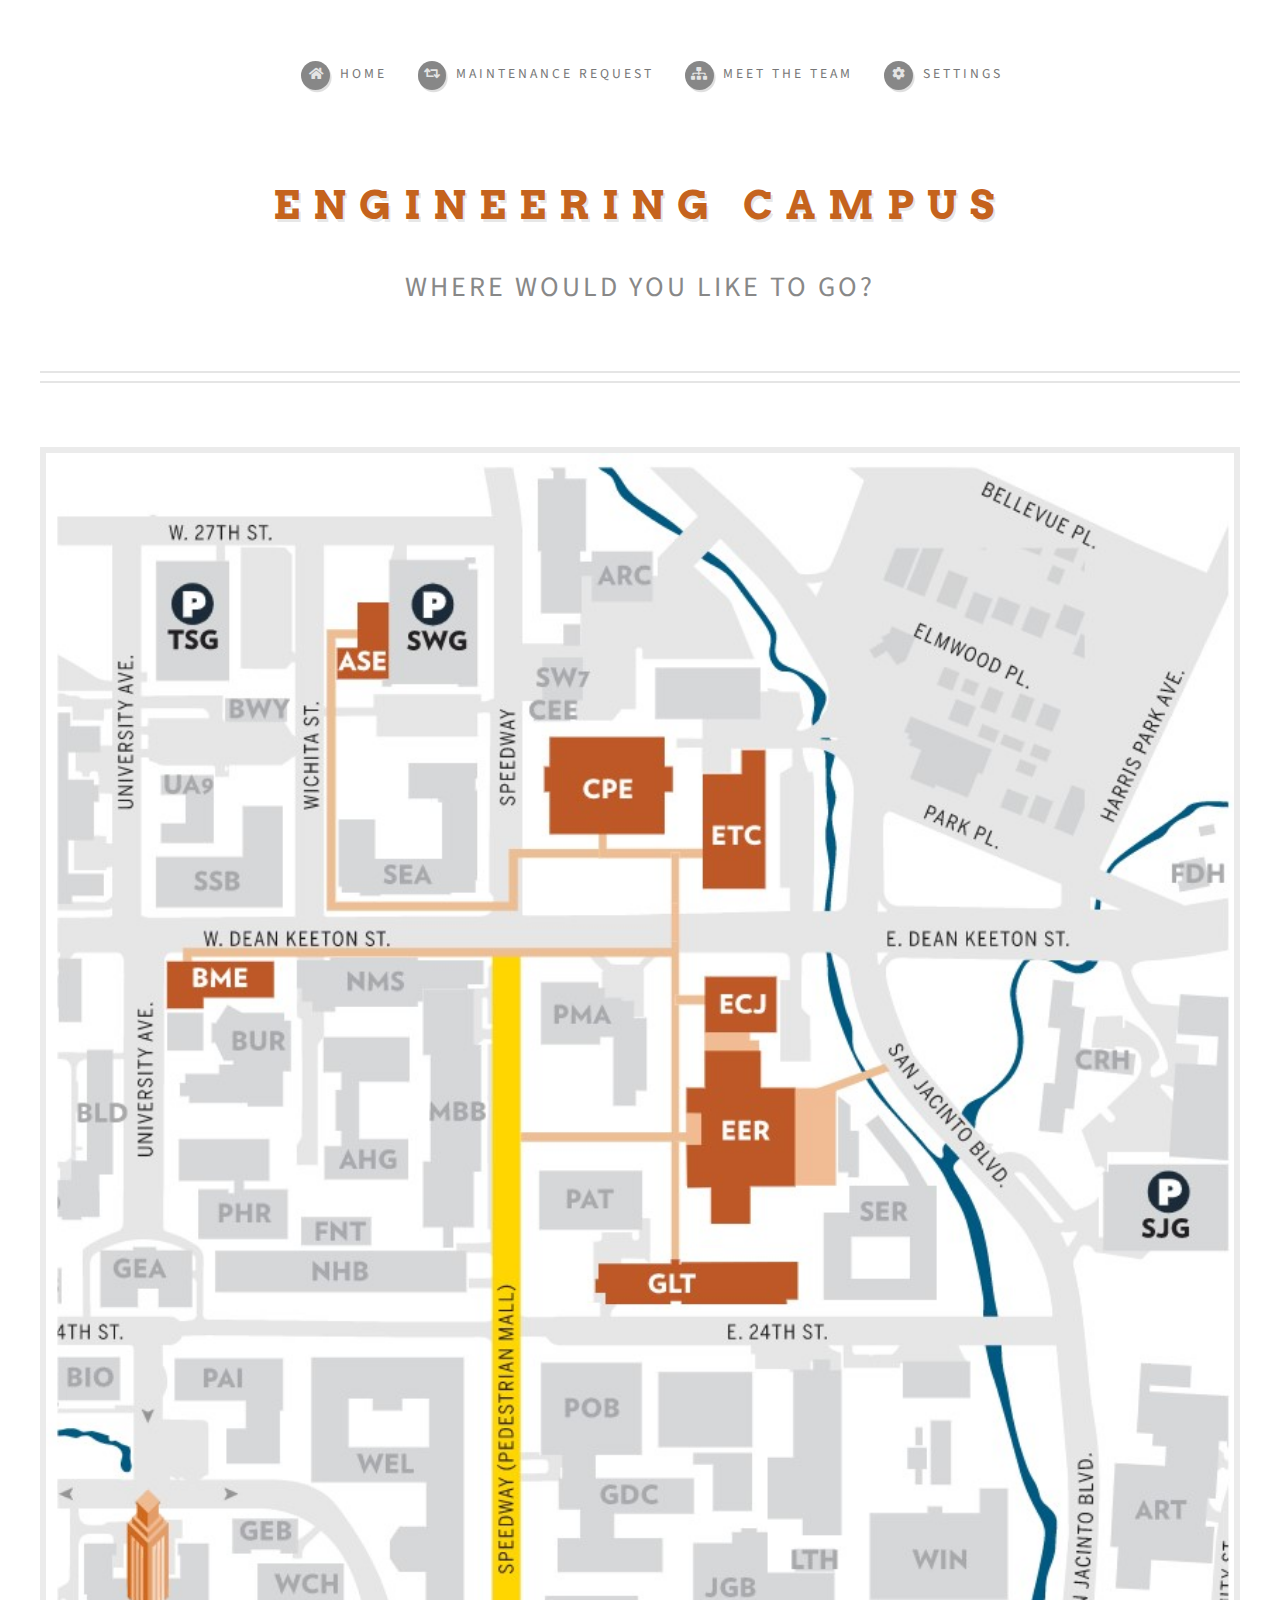
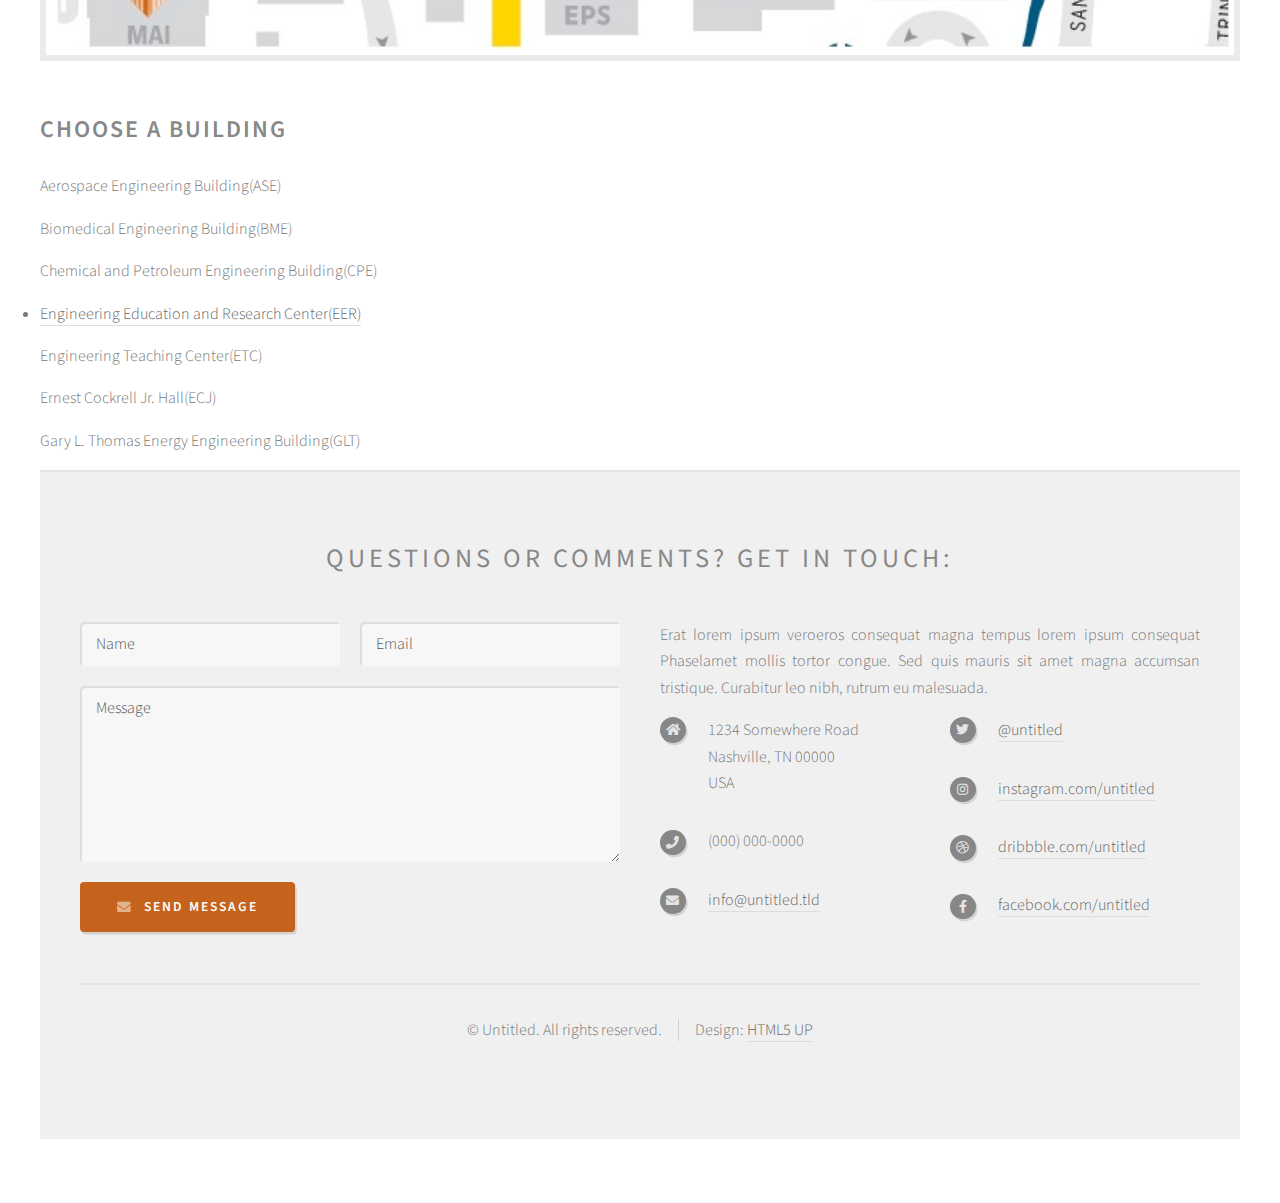
<file: engineering.html>
<!DOCTYPE HTML>
<!--
	Strongly Typed by HTML5 UP
	html5up.net | @ajlkn
	Free for personal and commercial use under the CCA 3.0 license (html5up.net/license)
-->
<html>
	<head>
		<title>No Sidebar - Strongly Typed by HTML5 UP</title>
		<meta charset="utf-8" />
		<meta name="viewport" content="width=device-width, initial-scale=1, user-scalable=no" />
		<link rel="stylesheet" href="assets/css/main.css" />
	</head>
	<body class="no-sidebar is-preload">
		<div id="page-wrapper">

			<!-- Header -->
				<section id="header">
					<div class="container">

						<!-- Logo -->
						<h1 id="logo"><a href="index.html">Engineering Campus</a></h1>
						<p>Where would you like to go?</p>

					<!-- Nav -->
						<nav id="nav">
							<ul>
								<li><a class="icon solid fa-home" href="index.html"><span>Home</span></a></li>
								</li>
								<li><a class="icon solid fa-retweet" href="left-sidebar.html"><span>Maintenance Request</span></a></li>
								<li><a class="icon solid fa-sitemap" href="right-sidebar.html"><span>Meet the team</span></a></li>
								<li>
									<a class="icon solid fa-cog" href="no-sidebar.html"><span>Settings</span></a>
									<ul> 
										<a href="#">Help</a>
										<ul>
											<li><a href="#">Magna phasellus</a></li>
											<li><a href="#">Etiam dolore nisl</a></li>
											<li><a href="#">Phasellus consequat</a></li>
										</ul>
								</li>
							</ul>
						</nav>

				</div>
			</section>
			<!-- Main -->
				<section id="main">
					<div class="container">
						<div id="content">

							<!-- Post -->
								<article class="box post">
									<span class="image featured"><img src="images/EngMap.jpg" alt="" /></span>
									<h3>Choose a Building</h3>
									<p>Aerospace Engineering Building(ASE)</p>
									<p>Biomedical Engineering Building(BME)</p>
									<p>Chemical and Petroleum Engineering Building(CPE)</p>
									<li><a href="https://divinji1.github.io/UDirect1/engfloors.html">Engineering Education and Research Center(EER)</a></li>
									<p>    </p>
									<p>Engineering Teaching Center(ETC)</p>
									<p>Ernest Cockrell Jr. Hall(ECJ)</p>
									<p>Gary L. Thomas Energy Engineering Building(GLT)</p> 
									
									<!--p>Erat lorem ipsum veroeros consequat magna tempus lorem ipsum consequat
									Phasellus laoreet massa id justo mattis pharetra. Fusce suscipit ligula
									vel quam viverra sit amet mollis tortor congue. Sed quis mauris sit amet
									magna accumsan tristique. Curabitur leo nibh, rutrum eu malesuada in,
									tristique Curabitur leo nibh, rutrum eu malesuada in, tristique
									at erat lorem ipsum dolor sit amet lorem ipsum sed consequat magna
									tempus veroeros lorem sed tempus aliquam lorem ipsum veroeros consequat
									magna tempus</p>
									<p>Phasellus laoreet massa id justo mattis pharetra. Fusce suscipit
									ligula vel quam viverra sit amet mollis tortor congue. Sed quis mauris
									sit amet magna accumsan tristique. Curabitur leo nibh, rutrum eu malesuada
									in, tristique at erat lorem ipsum dolor sit amet lorem ipsum sed consequat
									consequat magna tempus lorem ipsum consequat Phasellus laoreet massa id
									in, tristique at erat lorem ipsum dolor sit amet lorem ipsum sed consequat
									magna tempus veroeros lorem sed tempus aliquam lorem ipsum veroeros
									consequat magna tempus lorem ipsum consequat Phasellus laoreet massa id
									justo mattis pharetra. Fusce suscipit ligula vel quam viverra sit amet
									mollis tortor congue. Sed quis mauris sit amet magna accumsan tristique.
									Curabitur leo nibh, rutrum eu malesuada in tristique</p>
									<h3>Accumsan lorem ipsum veroeros</h3>
									<p>Consequat Phasellus laoreet massa id in, tristique at erat lorem
									ipsum dolor sit amet lorem ipsum sed consequat magna tempus veroeros
									consequat magna tempus lorem ipsum consequat Phasellus laoreet massa id
									justo mattis pharetra. Fusce suscipit ligula vel quam viverra sit amet
									mollis tortor congue. Sed quis mauris sit amet magna.</p>
									<p>Phasellus laoreet massa id justo mattis pharetra. Fusce suscipit
									ligula vel quam viverra sit amet mollis tortor congue. Sed quis mauris
									sit amet magna accumsan tristique. Curabitur leo nibh, rutrum eu malesuada
									in, tristique at erat lorem ipsum dolor sit amet lorem ipsum sed consequat
									consequat magna tempus lorem ipsum consequat Phasellus laoreet massa id
									in, tristique at erat lorem ipsum dolor sit amet lorem ipsum sed consequat
									magna tempus veroeros lorem sed tempus aliquam lorem ipsum veroeros
									consequat magna tempus lorem ipsum consequat Phasellus laoreet massa id
									justo mattis pharetra. Fusce suscipit ligula vel quam viverra sit amet
									mollis tortor congue. Sed quis mauris sit amet magna accumsan tristique.
									Curabitur leo nibh, rutrum eu malesuada in tristique</p>
									<h3>Ligula suspcipit fusce veroeros</h3>
									<p>Nullam dolore etiam sed massa id in, tristique at erat lorem
									ipsum dolor sit amet lorem ipsum sed consequat magna tempus veroeros
									consequat magna tempus lorem ipsum consequat Phasellus laoreet massa id
									justo mattis pharetra. Fusce suscipit ligula vel quam viverra sit amet
									mollis tortor congue. Sed quis mauris sit amet magna.</p>
									<p>Sed massa id justo mattis pharetra. Fusce suscipit
									ligula vel quam viverra sit amet mollis tortor congue. Sed quis mauris
									sit amet magna accumsan tristique. Curabitur leo nibh, rutrum eu malesuada
									in, tristique at erat lorem ipsum dolor sit amet lorem ipsum sed consequat
									consequat magna tempus lorem ipsum consequat Phasellus laoreet massa id
									in, tristique at erat lorem ipsum dolor sit amet lorem ipsum sed consequat
									magna tempus veroeros lorem sed tempus aliquam lorem ipsum veroeros
									consequat magna tempus lorem ipsum consequat Phasellus laoreet massa id
									justo mattis pharetra. Fusce suscipit ligula vel quam viverra sit amet
									mollis tortor congue. Sed quis mauris sit amet magna accumsan.</p>
								</article>

						</div>
					</div>
				</section>

			 Footer -->
				<section id="footer">
					<div class="container">
						<header>
							<h2>Questions or comments? <strong>Get in touch:</strong></h2>
						</header>
						<div class="row">
							<div class="col-6 col-12-medium">
								<section>
									<form method="post" action="#">
										<div class="row gtr-50">
											<div class="col-6 col-12-small">
												<input name="name" placeholder="Name" type="text" />
											</div>
											<div class="col-6 col-12-small">
												<input name="email" placeholder="Email" type="text" />
											</div>
											<div class="col-12">
												<textarea name="message" placeholder="Message"></textarea>
											</div>
											<div class="col-12">
												<a href="#" class="form-button-submit button icon solid fa-envelope">Send Message</a>
											</div>
										</div>
									</form>
								</section>
							</div>
							<div class="col-6 col-12-medium">
								<section>
									<p>Erat lorem ipsum veroeros consequat magna tempus lorem ipsum consequat Phaselamet
									mollis tortor congue. Sed quis mauris sit amet magna accumsan tristique. Curabitur
									leo nibh, rutrum eu malesuada.</p>
									<div class="row">
										<div class="col-6 col-12-small">
											<ul class="icons">
												<li class="icon solid fa-home">
													1234 Somewhere Road<br />
													Nashville, TN 00000<br />
													USA
												</li>
												<li class="icon solid fa-phone">
													(000) 000-0000
												</li>
												<li class="icon solid fa-envelope">
													<a href="#">info@untitled.tld</a>
												</li>
											</ul>
										</div>
										<div class="col-6 col-12-small">
											<ul class="icons">
												<li class="icon brands fa-twitter">
													<a href="#">@untitled</a>
												</li>
												<li class="icon brands fa-instagram">
													<a href="#">instagram.com/untitled</a>
												</li>
												<li class="icon brands fa-dribbble">
													<a href="#">dribbble.com/untitled</a>
												</li>
												<li class="icon brands fa-facebook-f">
													<a href="#">facebook.com/untitled</a>
												</li>
											</ul>
										</div>
									</div>
								</section>
							</div>
						</div>
					</div>
					<div id="copyright" class="container">
						<ul class="links">
							<li>&copy; Untitled. All rights reserved.</li><li>Design: <a href="http://html5up.net">HTML5 UP</a></li>
						</ul>
					</div>
				</section>

		</div>

		<!-- Scripts -->
			<script src="assets/js/jquery.min.js"></script>
			<script src="assets/js/jquery.dropotron.min.js"></script>
			<script src="assets/js/browser.min.js"></script>
			<script src="assets/js/breakpoints.min.js"></script>
			<script src="assets/js/util.js"></script>
			<script src="assets/js/main.js"></script>

	</body>
</html>
</file>
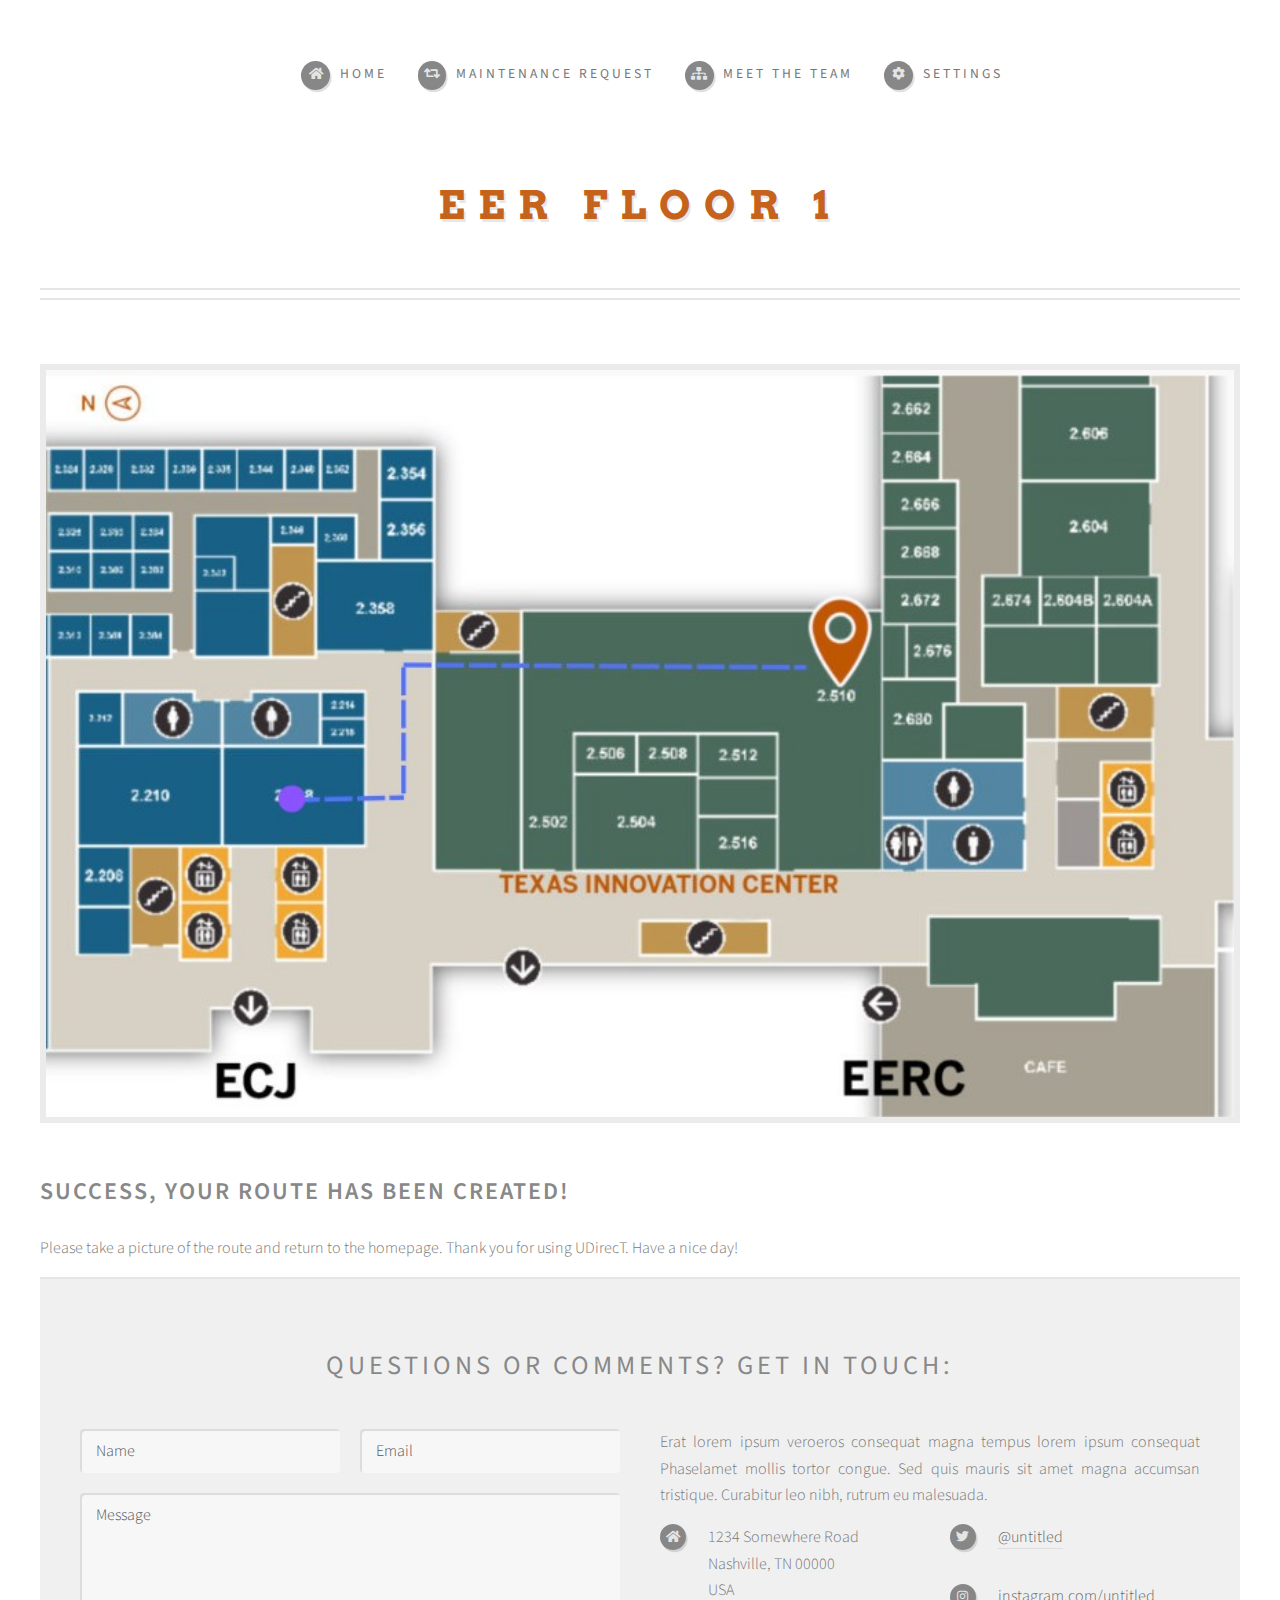
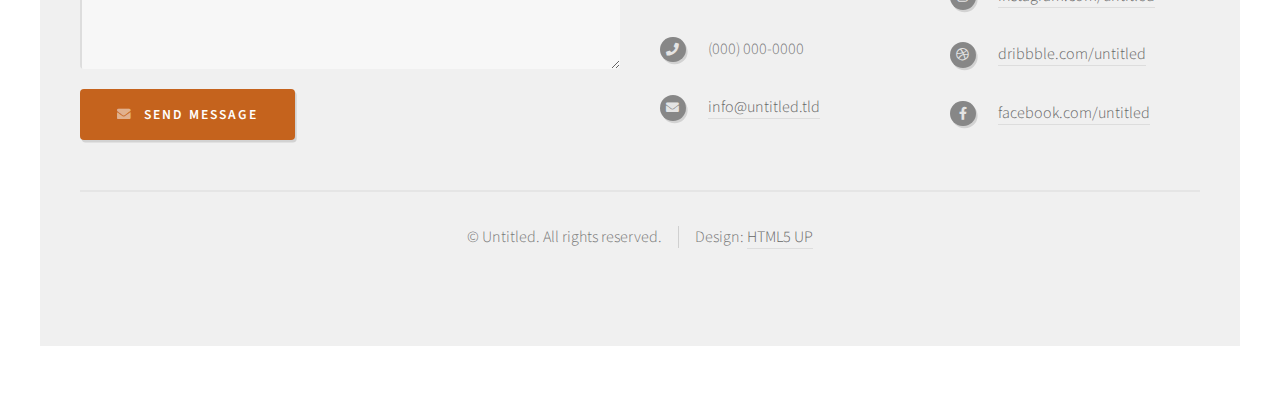
<file: floor1directions.html>
<!DOCTYPE HTML>
<!--
	Strongly Typed by HTML5 UP
	html5up.net | @ajlkn
	Free for personal and commercial use under the CCA 3.0 license (html5up.net/license)
-->
<html>
	<head>
		<title>No Sidebar - Strongly Typed by HTML5 UP</title>
		<meta charset="utf-8" />
		<meta name="viewport" content="width=device-width, initial-scale=1, user-scalable=no" />
		<link rel="stylesheet" href="assets/css/main.css" />
	</head>
	<body class="no-sidebar is-preload">
		<div id="page-wrapper">

			<!-- Header -->
				<section id="header">
					<div class="container">

						<!-- Logo -->
						<h1 id="logo"><a href="index.html">EER Floor 1</a></h1>

					<!-- Nav -->
						<nav id="nav">
							<ul>
								<li><a class="icon solid fa-home" href="index.html"><span>Home</span></a></li>
								</li>
								<li><a class="icon solid fa-retweet" href="left-sidebar.html"><span>Maintenance Request</span></a></li>
								<li><a class="icon solid fa-sitemap" href="right-sidebar.html"><span>Meet the team</span></a></li>
								<li>
									<a class="icon solid fa-cog" href="no-sidebar.html"><span>Settings</span></a>
									<ul> 
										<a href="#">Help</a>
										<ul>
											<li><a href="#">Magna phasellus</a></li>
											<li><a href="#">Etiam dolore nisl</a></li>
											<li><a href="#">Phasellus consequat</a></li>
										</ul>
								</li>
							</ul>
						</nav>

				</div>
			</section>
			<!-- Main -->
				<section id="main">
					<div class="container">
						<div id="content">

							<!-- Post -->
								<article class="box post">
									<header>
										<!--h2>Behold! This is the <strong>no sidebar</strong> layout<br />
										with no sidebar at all!</h2-->
									</header>
									<span class="image featured"><img src="images/Floor1.jpg" alt="" /></span>
									<h3>Success, your route has been created!</h3>
								
									
									<p>Please take a picture of the route and return to the homepage. 
										 Thank you for using UDirecT. Have a nice day!</p>
									<!--p>Phasellus laoreet massa id justo mattis pharetra. Fusce suscipit
									ligula vel quam viverra sit amet mollis tortor congue. Sed quis mauris
									sit amet magna accumsan tristique. Curabitur leo nibh, rutrum eu malesuada
									in, tristique at erat lorem ipsum dolor sit amet lorem ipsum sed consequat
									consequat magna tempus lorem ipsum consequat Phasellus laoreet massa id
									in, tristique at erat lorem ipsum dolor sit amet lorem ipsum sed consequat
									magna tempus veroeros lorem sed tempus aliquam lorem ipsum veroeros
									consequat magna tempus lorem ipsum consequat Phasellus laoreet massa id
									justo mattis pharetra. Fusce suscipit ligula vel quam viverra sit amet
									mollis tortor congue. Sed quis mauris sit amet magna accumsan tristique.
									Curabitur leo nibh, rutrum eu malesuada in tristique</p>
									<h3>Accumsan lorem ipsum veroeros</h3>
									<p>Consequat Phasellus laoreet massa id in, tristique at erat lorem
									ipsum dolor sit amet lorem ipsum sed consequat magna tempus veroeros
									consequat magna tempus lorem ipsum consequat Phasellus laoreet massa id
									justo mattis pharetra. Fusce suscipit ligula vel quam viverra sit amet
									mollis tortor congue. Sed quis mauris sit amet magna.</p>
									<p>Phasellus laoreet massa id justo mattis pharetra. Fusce suscipit
									ligula vel quam viverra sit amet mollis tortor congue. Sed quis mauris
									sit amet magna accumsan tristique. Curabitur leo nibh, rutrum eu malesuada
									in, tristique at erat lorem ipsum dolor sit amet lorem ipsum sed consequat
									consequat magna tempus lorem ipsum consequat Phasellus laoreet massa id
									in, tristique at erat lorem ipsum dolor sit amet lorem ipsum sed consequat
									magna tempus veroeros lorem sed tempus aliquam lorem ipsum veroeros
									consequat magna tempus lorem ipsum consequat Phasellus laoreet massa id
									justo mattis pharetra. Fusce suscipit ligula vel quam viverra sit amet
									mollis tortor congue. Sed quis mauris sit amet magna accumsan tristique.
									Curabitur leo nibh, rutrum eu malesuada in tristique</p>
									<h3>Ligula suspcipit fusce veroeros</h3>
									<p>Nullam dolore etiam sed massa id in, tristique at erat lorem
									ipsum dolor sit amet lorem ipsum sed consequat magna tempus veroeros
									consequat magna tempus lorem ipsum consequat Phasellus laoreet massa id
									justo mattis pharetra. Fusce suscipit ligula vel quam viverra sit amet
									mollis tortor congue. Sed quis mauris sit amet magna.</p>
									<p>Sed massa id justo mattis pharetra. Fusce suscipit
									ligula vel quam viverra sit amet mollis tortor congue. Sed quis mauris
									sit amet magna accumsan tristique. Curabitur leo nibh, rutrum eu malesuada
									in, tristique at erat lorem ipsum dolor sit amet lorem ipsum sed consequat
									consequat magna tempus lorem ipsum consequat Phasellus laoreet massa id
									in, tristique at erat lorem ipsum dolor sit amet lorem ipsum sed consequat
									magna tempus veroeros lorem sed tempus aliquam lorem ipsum veroeros
									consequat magna tempus lorem ipsum consequat Phasellus laoreet massa id
									justo mattis pharetra. Fusce suscipit ligula vel quam viverra sit amet
									mollis tortor congue. Sed quis mauris sit amet magna accumsan.</p>
								</article>

						</div>
					</div>
				</section>

			 Footer -->
				<section id="footer">
					<div class="container">
						<header>
							<h2>Questions or comments? <strong>Get in touch:</strong></h2>
						</header>
						<div class="row">
							<div class="col-6 col-12-medium">
								<section>
									<form method="post" action="#">
										<div class="row gtr-50">
											<div class="col-6 col-12-small">
												<input name="name" placeholder="Name" type="text" />
											</div>
											<div class="col-6 col-12-small">
												<input name="email" placeholder="Email" type="text" />
											</div>
											<div class="col-12">
												<textarea name="message" placeholder="Message"></textarea>
											</div>
											<div class="col-12">
												<a href="#" class="form-button-submit button icon solid fa-envelope">Send Message</a>
											</div>
										</div>
									</form>
								</section>
							</div>
							<div class="col-6 col-12-medium">
								<section>
									<p>Erat lorem ipsum veroeros consequat magna tempus lorem ipsum consequat Phaselamet
									mollis tortor congue. Sed quis mauris sit amet magna accumsan tristique. Curabitur
									leo nibh, rutrum eu malesuada.</p>
									<div class="row">
										<div class="col-6 col-12-small">
											<ul class="icons">
												<li class="icon solid fa-home">
													1234 Somewhere Road<br />
													Nashville, TN 00000<br />
													USA
												</li>
												<li class="icon solid fa-phone">
													(000) 000-0000
												</li>
												<li class="icon solid fa-envelope">
													<a href="#">info@untitled.tld</a>
												</li>
											</ul>
										</div>
										<div class="col-6 col-12-small">
											<ul class="icons">
												<li class="icon brands fa-twitter">
													<a href="#">@untitled</a>
												</li>
												<li class="icon brands fa-instagram">
													<a href="#">instagram.com/untitled</a>
												</li>
												<li class="icon brands fa-dribbble">
													<a href="#">dribbble.com/untitled</a>
												</li>
												<li class="icon brands fa-facebook-f">
													<a href="#">facebook.com/untitled</a>
												</li>
											</ul>
										</div>
									</div>
								</section>
							</div>
						</div>
					</div>
					<div id="copyright" class="container">
						<ul class="links">
							<li>&copy; Untitled. All rights reserved.</li><li>Design: <a href="http://html5up.net">HTML5 UP</a></li>
						</ul>
					</div>
				</section>

		</div>

		<!-- Scripts -->
			<script src="assets/js/jquery.min.js"></script>
			<script src="assets/js/jquery.dropotron.min.js"></script>
			<script src="assets/js/browser.min.js"></script>
			<script src="assets/js/breakpoints.min.js"></script>
			<script src="assets/js/util.js"></script>
			<script src="assets/js/main.js"></script>

	</body>
</html>
</file>
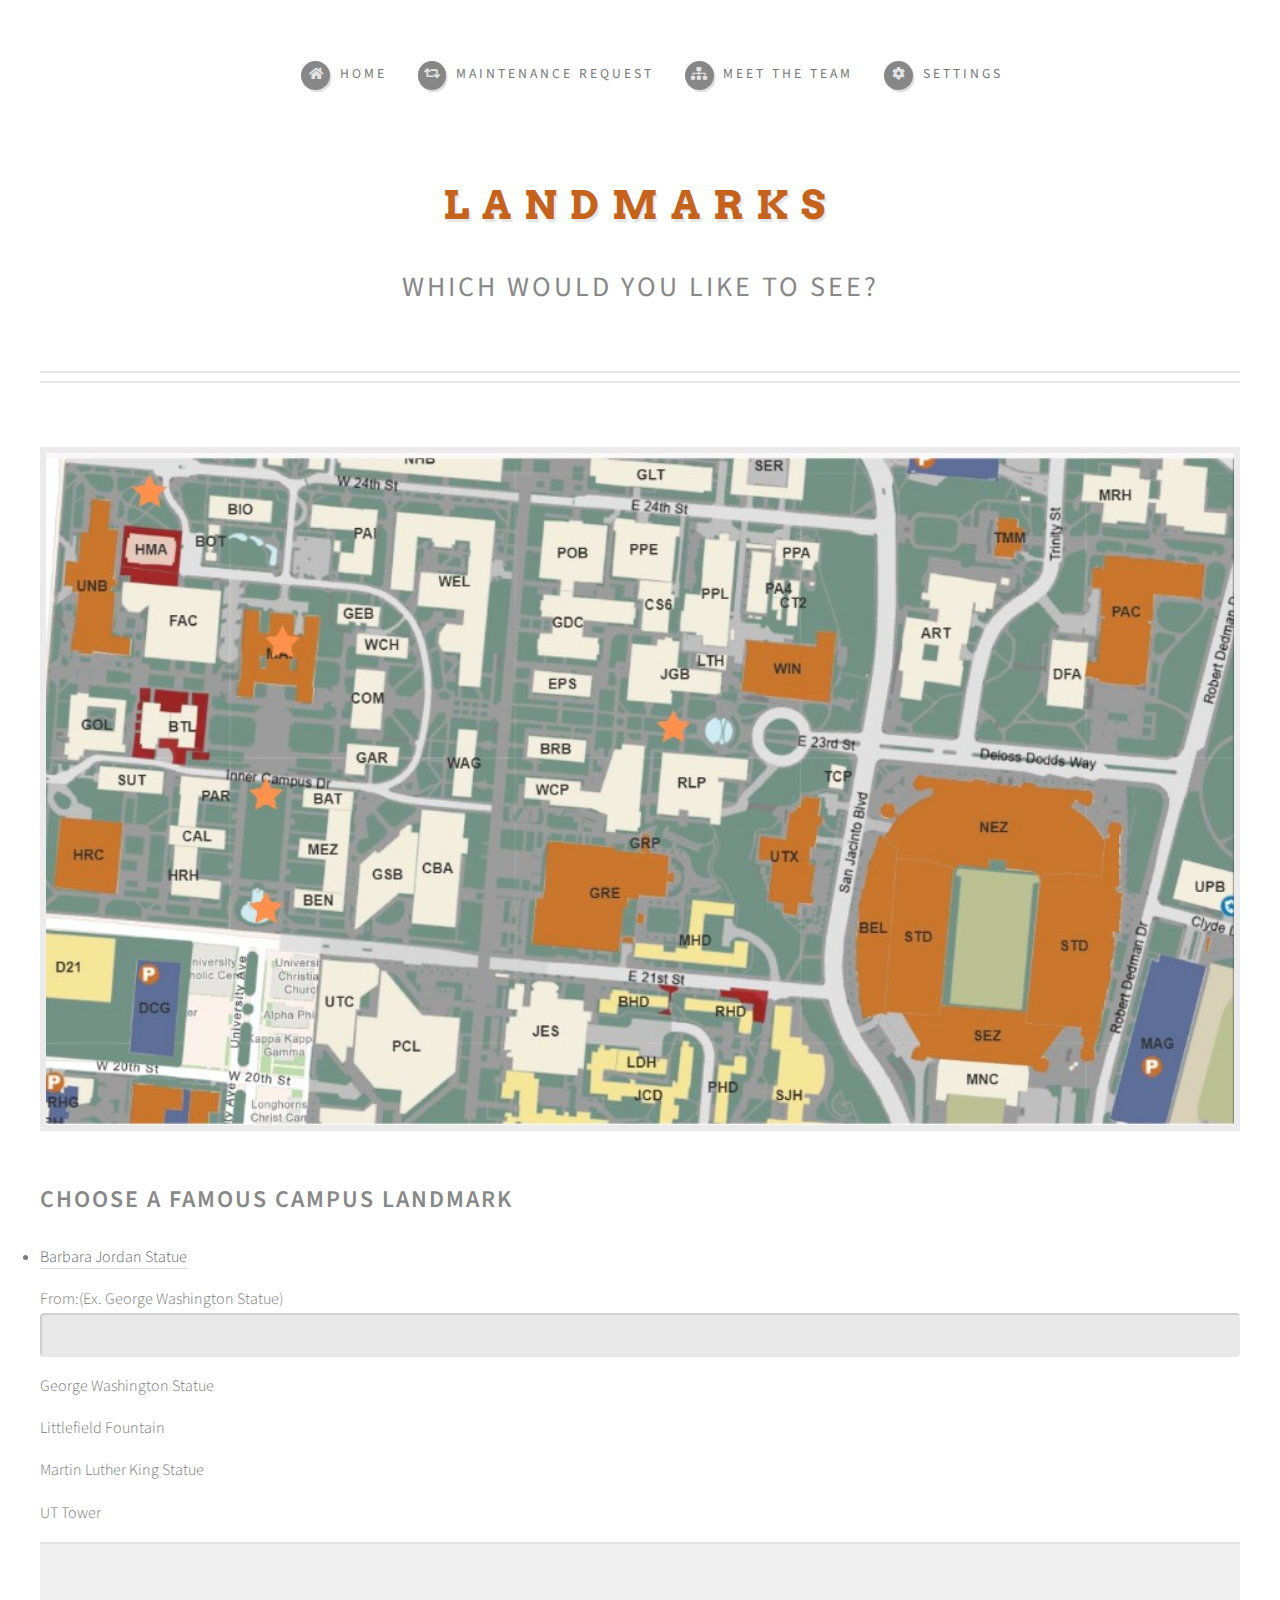
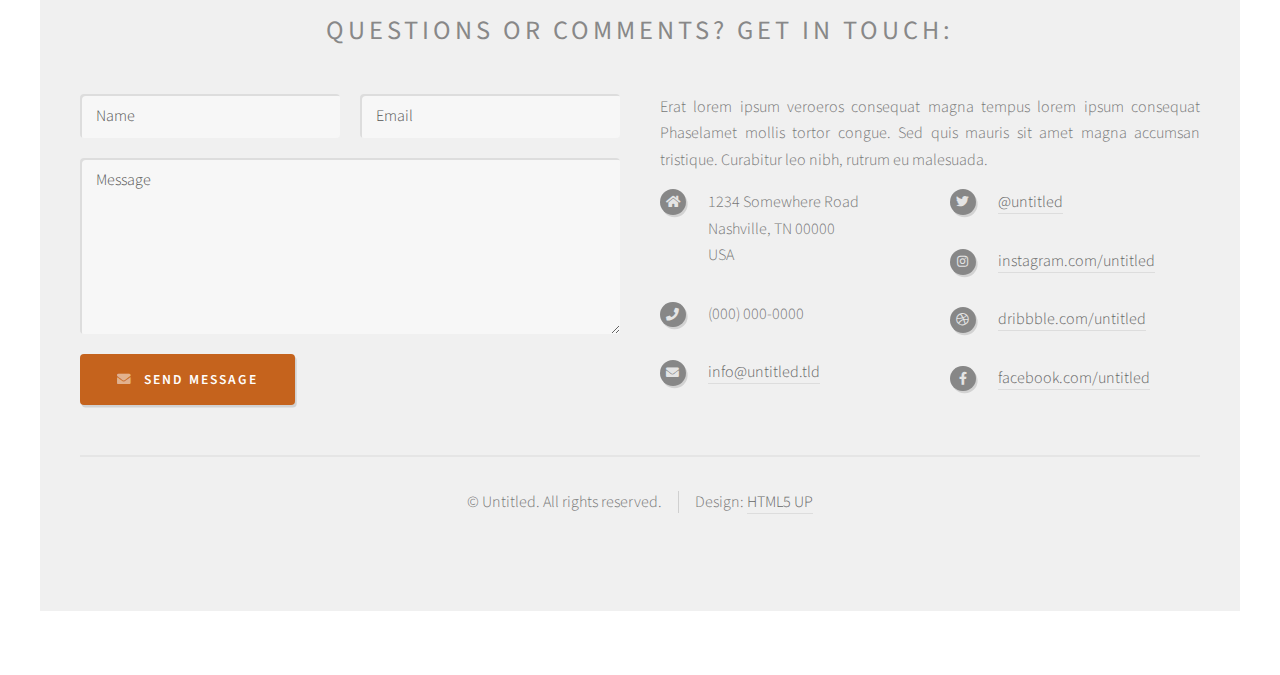
<file: landmark.html>
<!DOCTYPE HTML>
<!--
	Strongly Typed by HTML5 UP
	html5up.net | @ajlkn
	Free for personal and commercial use under the CCA 3.0 license (html5up.net/license)
-->
<html>
	<head>
		<title>No Sidebar - Strongly Typed by HTML5 UP</title>
		<meta charset="utf-8" />
		<meta name="viewport" content="width=device-width, initial-scale=1, user-scalable=no" />
		<link rel="stylesheet" href="assets/css/main.css" />
	</head>
	<body class="no-sidebar is-preload">
		<div id="page-wrapper">

			<!-- Header -->
				<section id="header">
					<div class="container">

						<!-- Logo -->
						<h1 id="logo"><a href="index.html">Landmarks</a></h1>
						<p>Which would you like to see?</p>

					<!-- Nav -->
						<nav id="nav">
							<ul>
								<li><a class="icon solid fa-home" href="index.html"><span>Home</span></a></li>
								</li>
								<li><a class="icon solid fa-retweet" href="left-sidebar.html"><span>Maintenance Request</span></a></li>
								<li><a class="icon solid fa-sitemap" href="right-sidebar.html"><span>Meet the team</span></a></li>
								<li>
									<a class="icon solid fa-cog" href="no-sidebar.html"><span>Settings</span></a>
									<ul> 
										<a href="#">Help</a>
										<ul>
											<li><a href="#">Magna phasellus</a></li>
											<li><a href="#">Etiam dolore nisl</a></li>
											<li><a href="#">Phasellus consequat</a></li>
										</ul>
								</li>
							</ul>
						</nav>

				</div>
			</section>
			<!-- Main -->
				<section id="main">
					<div class="container">
						<div id="content">

							<!-- Post -->
								<article class="box post">
									<header>
										<!--h2>Behold! This is the <strong>no sidebar</strong> layout<br />
										with no sidebar at all!</h2-->
									</header>
									<span class="image featured"><img src="images/Landmarks.jpg" alt="" /></span>
									<h3>Choose a Famous Campus Landmark</h3>
									<li><a href="https://divinji1.github.io/UDirect1/barbaraj.html">Barbara Jordan Statue</a></li>
									<!--p> From: George Washington </p-->
									<p>    </p>
									<form>
										From:(Ex. George Washington Statue)<br> <input type="text" name="name">
									 </form>
									<p>    </p>
									<p>George Washington Statue</p>
									<p>Littlefield Fountain</p>
									<p>Martin Luther King Statue</p>
									<p>UT Tower</p>
									<!--p>Phasellus laoreet massa id justo mattis pharetra. Fusce suscipit
									ligula vel quam viverra sit amet mollis tortor congue. Sed quis mauris
									sit amet magna accumsan tristique. Curabitur leo nibh, rutrum eu malesuada
									in, tristique at erat lorem ipsum dolor sit amet lorem ipsum sed consequat
									magna tempus veroeros lorem sed tempus aliquam lorem ipsum veroeros
									consequat magna tempus lorem ipsum consequat Phasellus laoreet massa id
									justo mattis pharetra. Fusce suscipit ligula vel quam viverra sit amet
									mollis tortor congue. Sed quis mauris sit amet magna accumsan tristique.
									Curabitur leo nibh, rutrum eu malesuada in tristique</p>
									<--p>Erat lorem ipsum veroeros consequat magna tempus lorem ipsum consequat
									Phasellus laoreet massa id justo mattis pharetra. Fusce suscipit ligula
									vel quam viverra sit amet mollis tortor congue. Sed quis mauris sit amet
									magna accumsan tristique. Curabitur leo nibh, rutrum eu malesuada in,
									tristique Curabitur leo nibh, rutrum eu malesuada in, tristique
									at erat lorem ipsum dolor sit amet lorem ipsum sed consequat magna
									tempus veroeros lorem sed tempus aliquam lorem ipsum veroeros consequat
									magna tempus</p>
									<p>Phasellus laoreet massa id justo mattis pharetra. Fusce suscipit
									ligula vel quam viverra sit amet mollis tortor congue. Sed quis mauris
									sit amet magna accumsan tristique. Curabitur leo nibh, rutrum eu malesuada
									in, tristique at erat lorem ipsum dolor sit amet lorem ipsum sed consequat
									consequat magna tempus lorem ipsum consequat Phasellus laoreet massa id
									in, tristique at erat lorem ipsum dolor sit amet lorem ipsum sed consequat
									magna tempus veroeros lorem sed tempus aliquam lorem ipsum veroeros
									consequat magna tempus lorem ipsum consequat Phasellus laoreet massa id
									justo mattis pharetra. Fusce suscipit ligula vel quam viverra sit amet
									mollis tortor congue. Sed quis mauris sit amet magna accumsan tristique.
									Curabitur leo nibh, rutrum eu malesuada in tristique</p>
									<h3>Accumsan lorem ipsum veroeros</h3>
									<p>Consequat Phasellus laoreet massa id in, tristique at erat lorem
									ipsum dolor sit amet lorem ipsum sed consequat magna tempus veroeros
									consequat magna tempus lorem ipsum consequat Phasellus laoreet massa id
									justo mattis pharetra. Fusce suscipit ligula vel quam viverra sit amet
									mollis tortor congue. Sed quis mauris sit amet magna.</p>
									<p>Phasellus laoreet massa id justo mattis pharetra. Fusce suscipit
									ligula vel quam viverra sit amet mollis tortor congue. Sed quis mauris
									sit amet magna accumsan tristique. Curabitur leo nibh, rutrum eu malesuada
									in, tristique at erat lorem ipsum dolor sit amet lorem ipsum sed consequat
									consequat magna tempus lorem ipsum consequat Phasellus laoreet massa id
									in, tristique at erat lorem ipsum dolor sit amet lorem ipsum sed consequat
									magna tempus veroeros lorem sed tempus aliquam lorem ipsum veroeros
									consequat magna tempus lorem ipsum consequat Phasellus laoreet massa id
									justo mattis pharetra. Fusce suscipit ligula vel quam viverra sit amet
									mollis tortor congue. Sed quis mauris sit amet magna accumsan tristique.
									Curabitur leo nibh, rutrum eu malesuada in tristique</p>
									<h3>Ligula suspcipit fusce veroeros</h3>
									<p>Nullam dolore etiam sed massa id in, tristique at erat lorem
									ipsum dolor sit amet lorem ipsum sed consequat magna tempus veroeros
									consequat magna tempus lorem ipsum consequat Phasellus laoreet massa id
									justo mattis pharetra. Fusce suscipit ligula vel quam viverra sit amet
									mollis tortor congue. Sed quis mauris sit amet magna.</p>
									<p>Sed massa id justo mattis pharetra. Fusce suscipit
									ligula vel quam viverra sit amet mollis tortor congue. Sed quis mauris
									sit amet magna accumsan tristique. Curabitur leo nibh, rutrum eu malesuada
									in, tristique at erat lorem ipsum dolor sit amet lorem ipsum sed consequat
									consequat magna tempus lorem ipsum consequat Phasellus laoreet massa id
									in, tristique at erat lorem ipsum dolor sit amet lorem ipsum sed consequat
									magna tempus veroeros lorem sed tempus aliquam lorem ipsum veroeros
									consequat magna tempus lorem ipsum consequat Phasellus laoreet massa id
									justo mattis pharetra. Fusce suscipit ligula vel quam viverra sit amet
									mollis tortor congue. Sed quis mauris sit amet magna accumsan.</p>
								</article>

						</div>
					</div>
				</section>

			 Footer -->
				<section id="footer">
					<div class="container">
						<header>
							<h2>Questions or comments? <strong>Get in touch:</strong></h2>
						</header>
						<div class="row">
							<div class="col-6 col-12-medium">
								<section>
									<form method="post" action="#">
										<div class="row gtr-50">
											<div class="col-6 col-12-small">
												<input name="name" placeholder="Name" type="text" />
											</div>
											<div class="col-6 col-12-small">
												<input name="email" placeholder="Email" type="text" />
											</div>
											<div class="col-12">
												<textarea name="message" placeholder="Message"></textarea>
											</div>
											<div class="col-12">
												<a href="#" class="form-button-submit button icon solid fa-envelope">Send Message</a>
											</div>
										</div>
									</form>
								</section>
							</div>
							<div class="col-6 col-12-medium">
								<section>
									<p>Erat lorem ipsum veroeros consequat magna tempus lorem ipsum consequat Phaselamet
									mollis tortor congue. Sed quis mauris sit amet magna accumsan tristique. Curabitur
									leo nibh, rutrum eu malesuada.</p>
									<div class="row">
										<div class="col-6 col-12-small">
											<ul class="icons">
												<li class="icon solid fa-home">
													1234 Somewhere Road<br />
													Nashville, TN 00000<br />
													USA
												</li>
												<li class="icon solid fa-phone">
													(000) 000-0000
												</li>
												<li class="icon solid fa-envelope">
													<a href="#">info@untitled.tld</a>
												</li>
											</ul>
										</div>
										<div class="col-6 col-12-small">
											<ul class="icons">
												<li class="icon brands fa-twitter">
													<a href="#">@untitled</a>
												</li>
												<li class="icon brands fa-instagram">
													<a href="#">instagram.com/untitled</a>
												</li>
												<li class="icon brands fa-dribbble">
													<a href="#">dribbble.com/untitled</a>
												</li>
												<li class="icon brands fa-facebook-f">
													<a href="#">facebook.com/untitled</a>
												</li>
											</ul>
										</div>
									</div>
								</section>
							</div>
						</div>
					</div>
					<div id="copyright" class="container">
						<ul class="links">
							<li>&copy; Untitled. All rights reserved.</li><li>Design: <a href="http://html5up.net">HTML5 UP</a></li>
						</ul>
					</div>
				</section>

		</div>

		<!-- Scripts -->
			<script src="assets/js/jquery.min.js"></script>
			<script src="assets/js/jquery.dropotron.min.js"></script>
			<script src="assets/js/browser.min.js"></script>
			<script src="assets/js/breakpoints.min.js"></script>
			<script src="assets/js/util.js"></script>
			<script src="assets/js/main.js"></script>

	</body>
</html>
</file>
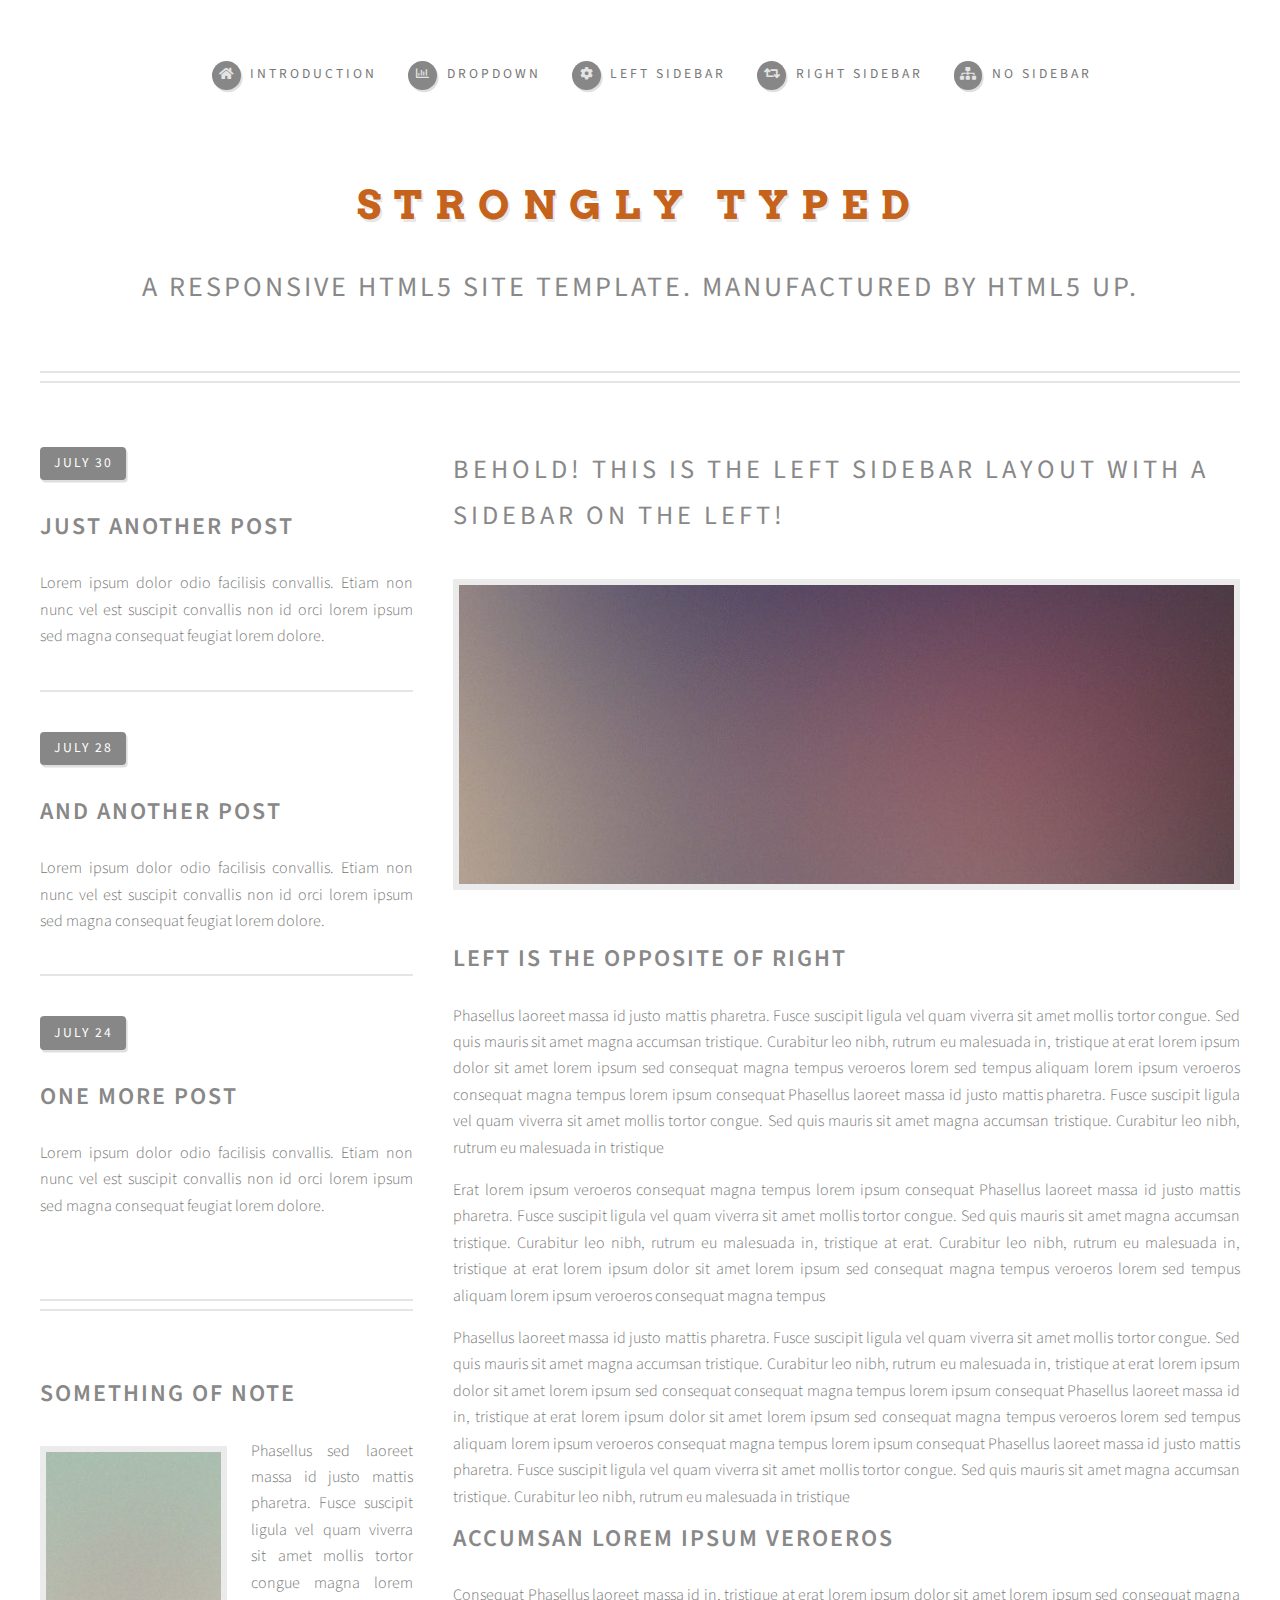
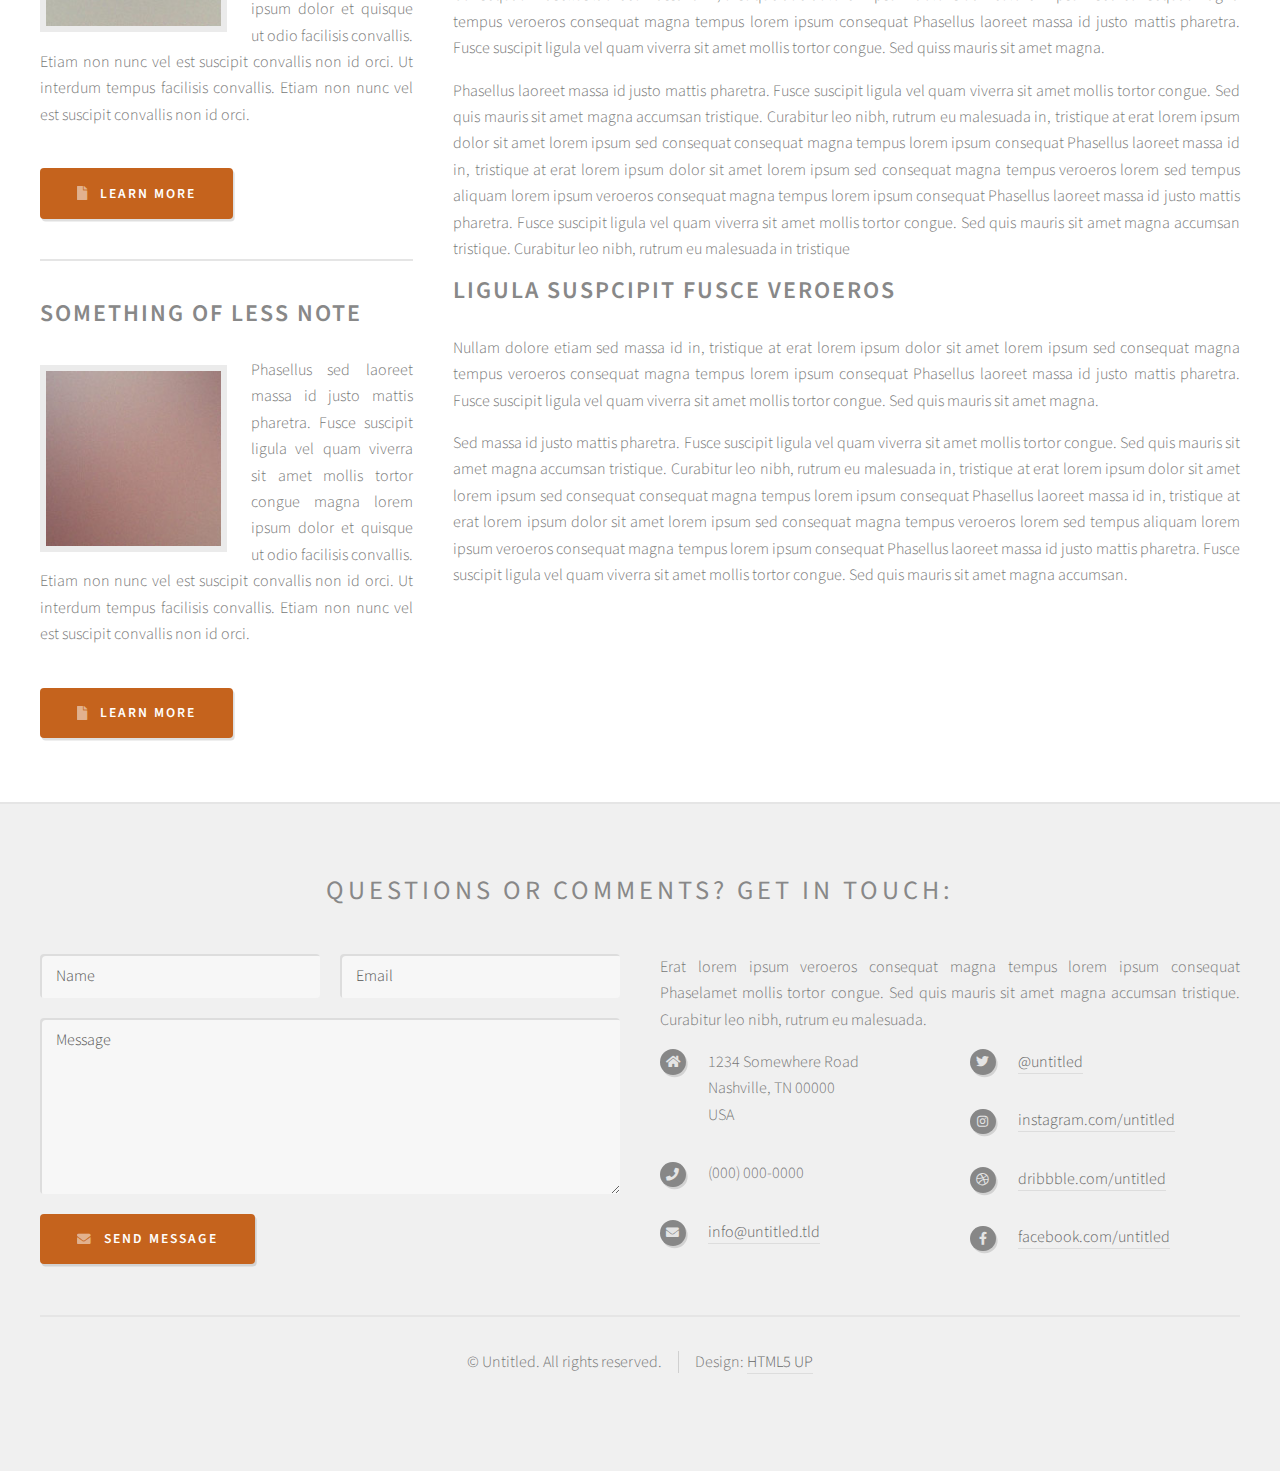
<file: left-sidebar.html>
<!DOCTYPE HTML>
<!--
	Strongly Typed by HTML5 UP
	html5up.net | @ajlkn
	Free for personal and commercial use under the CCA 3.0 license (html5up.net/license)
-->
<html>
	<head>
		<title>Left Sidebar - Strongly Typed by HTML5 UP</title>
		<meta charset="utf-8" />
		<meta name="viewport" content="width=device-width, initial-scale=1, user-scalable=no" />
		<link rel="stylesheet" href="assets/css/main.css" />
	</head>
	<body class="left-sidebar is-preload">
		<div id="page-wrapper">

			<!-- Header -->
				<section id="header">
					<div class="container">

						<!-- Logo -->
							<h1 id="logo"><a href="index.html">Strongly Typed</a></h1>
							<p>A responsive HTML5 site template. Manufactured by HTML5 UP.</p>

						<!-- Nav -->
							<nav id="nav">
								<ul>
									<li><a class="icon solid fa-home" href="index.html"><span>Introduction</span></a></li>
									<li>
										<a href="#" class="icon fa-chart-bar"><span>Dropdown</span></a>
										<ul>
											<li><a href="#">Lorem ipsum dolor</a></li>
											<li><a href="#">Magna phasellus</a></li>
											<li><a href="#">Etiam dolore nisl</a></li>
											<li>
												<a href="#">Phasellus consequat</a>
												<ul>
													<li><a href="#">Magna phasellus</a></li>
													<li><a href="#">Etiam dolore nisl</a></li>
													<li><a href="#">Phasellus consequat</a></li>
												</ul>
											</li>
											<li><a href="#">Veroeros feugiat</a></li>
										</ul>
									</li>
									<li><a class="icon solid fa-cog" href="left-sidebar.html"><span>Left Sidebar</span></a></li>
									<li><a class="icon solid fa-retweet" href="right-sidebar.html"><span>Right Sidebar</span></a></li>
									<li><a class="icon solid fa-sitemap" href="no-sidebar.html"><span>No Sidebar</span></a></li>
								</ul>
							</nav>

					</div>
				</section>

			<!-- Main -->
				<section id="main">
					<div class="container">
						<div class="row">

							<!-- Sidebar -->
								<div id="sidebar" class="col-4 col-12-medium">

									<!-- Excerpts -->
										<section>
											<ul class="divided">
												<li>

													<!-- Excerpt -->
														<article class="box excerpt">
															<header>
																<span class="date">July 30</span>
																<h3><a href="#">Just another post</a></h3>
															</header>
															<p>Lorem ipsum dolor odio facilisis convallis. Etiam non nunc vel est
															suscipit convallis non id orci lorem ipsum sed magna consequat feugiat lorem dolore.</p>
														</article>

												</li>
												<li>

													<!-- Excerpt -->
														<article class="box excerpt">
															<header>
																<span class="date">July 28</span>
																<h3><a href="#">And another post</a></h3>
															</header>
															<p>Lorem ipsum dolor odio facilisis convallis. Etiam non nunc vel est
															suscipit convallis non id orci lorem ipsum sed magna consequat feugiat lorem dolore.</p>
														</article>

												</li>
												<li>

													<!-- Excerpt -->
														<article class="box excerpt">
															<header>
																<span class="date">July 24</span>
																<h3><a href="#">One more post</a></h3>
															</header>
															<p>Lorem ipsum dolor odio facilisis convallis. Etiam non nunc vel est
															suscipit convallis non id orci lorem ipsum sed magna consequat feugiat lorem dolore.</p>
														</article>

												</li>
											</ul>
										</section>

									<!-- Highlights -->
										<section>
											<ul class="divided">
												<li>

													<!-- Highlight -->
														<article class="box highlight">
															<header>
																<h3><a href="#">Something of note</a></h3>
															</header>
															<a href="#" class="image left"><img src="images/pic06.jpg" alt="" /></a>
															<p>Phasellus sed laoreet massa id justo mattis pharetra. Fusce suscipit ligula vel quam
															viverra sit amet mollis tortor congue magna lorem ipsum dolor et quisque ut odio facilisis
															convallis. Etiam non nunc vel est suscipit convallis non id orci. Ut interdum tempus
															facilisis convallis. Etiam non nunc vel est suscipit convallis non id orci.</p>
															<ul class="actions">
																<li><a href="#" class="button icon solid fa-file">Learn More</a></li>
															</ul>
														</article>

												</li>
												<li>

													<!-- Highlight -->
														<article class="box highlight">
															<header>
																<h3><a href="#">Something of less note</a></h3>
															</header>
															<a href="#" class="image left"><img src="images/pic07.jpg" alt="" /></a>
															<p>Phasellus sed laoreet massa id justo mattis pharetra. Fusce suscipit ligula vel quam
															viverra sit amet mollis tortor congue magna lorem ipsum dolor et quisque ut odio facilisis
															convallis. Etiam non nunc vel est suscipit convallis non id orci. Ut interdum tempus
															facilisis convallis. Etiam non nunc vel est suscipit convallis non id orci.</p>
															<ul class="actions">
																<li><a href="#" class="button icon solid fa-file">Learn More</a></li>
															</ul>
														</article>

												</li>
											</ul>
										</section>

								</div>

							<!-- Content -->
								<div id="content" class="col-8 col-12-medium imp-medium">

									<!-- Post -->
										<article class="box post">
											<header>
												<h2>Behold! This is the <strong>left sidebar</strong> layout<br />
												with a sidebar on the left!</h2>
											</header>
											<span class="image featured"><img src="images/pic04.jpg" alt="" /></span>
											<h3>Left is the opposite of right</h3>
											<p>Phasellus laoreet massa id justo mattis pharetra. Fusce suscipit
											ligula vel quam viverra sit amet mollis tortor congue. Sed quis mauris
											sit amet magna accumsan tristique. Curabitur leo nibh, rutrum eu malesuada
											in, tristique at erat lorem ipsum dolor sit amet lorem ipsum sed consequat
											magna tempus veroeros lorem sed tempus aliquam lorem ipsum veroeros
											consequat magna tempus lorem ipsum consequat Phasellus laoreet massa id
											justo mattis pharetra. Fusce suscipit ligula vel quam viverra sit amet
											mollis tortor congue. Sed quis mauris sit amet magna accumsan tristique.
											Curabitur leo nibh, rutrum eu malesuada in tristique</p>
											<p>Erat lorem ipsum veroeros consequat magna tempus lorem ipsum consequat
											Phasellus laoreet massa id justo mattis pharetra. Fusce suscipit ligula
											vel quam viverra sit amet mollis tortor congue. Sed quis mauris sit amet
											magna accumsan tristique. Curabitur leo nibh, rutrum eu malesuada in,
											tristique at erat. Curabitur leo nibh, rutrum eu malesuada in, tristique
											at erat lorem ipsum dolor sit amet lorem ipsum sed consequat magna
											tempus veroeros lorem sed tempus aliquam lorem ipsum veroeros consequat
											magna tempus</p>
											<p>Phasellus laoreet massa id justo mattis pharetra. Fusce suscipit
											ligula vel quam viverra sit amet mollis tortor congue. Sed quis mauris
											sit amet magna accumsan tristique. Curabitur leo nibh, rutrum eu malesuada
											in, tristique at erat lorem ipsum dolor sit amet lorem ipsum sed consequat
											consequat magna tempus lorem ipsum consequat Phasellus laoreet massa id
											in, tristique at erat lorem ipsum dolor sit amet lorem ipsum sed consequat
											magna tempus veroeros lorem sed tempus aliquam lorem ipsum veroeros
											consequat magna tempus lorem ipsum consequat Phasellus laoreet massa id
											justo mattis pharetra. Fusce suscipit ligula vel quam viverra sit amet
											mollis tortor congue. Sed quis mauris sit amet magna accumsan tristique.
											Curabitur leo nibh, rutrum eu malesuada in tristique</p>
											<h3>Accumsan lorem ipsum veroeros</h3>
											<p>Consequat Phasellus laoreet massa id in, tristique at erat lorem
											ipsum dolor sit amet lorem ipsum sed consequat magna tempus veroeros
											consequat magna tempus lorem ipsum consequat Phasellus laoreet massa id
											justo mattis pharetra. Fusce suscipit ligula vel quam viverra sit amet
											mollis tortor congue. Sed quiss mauris sit amet magna.</p>
											<p>Phasellus laoreet massa id justo mattis pharetra. Fusce suscipit
											ligula vel quam viverra sit amet mollis tortor congue. Sed quis mauris
											sit amet magna accumsan tristique. Curabitur leo nibh, rutrum eu malesuada
											in, tristique at erat lorem ipsum dolor sit amet lorem ipsum sed consequat
											consequat magna tempus lorem ipsum consequat Phasellus laoreet massa id
											in, tristique at erat lorem ipsum dolor sit amet lorem ipsum sed consequat
											magna tempus veroeros lorem sed tempus aliquam lorem ipsum veroeros
											consequat magna tempus lorem ipsum consequat Phasellus laoreet massa id
											justo mattis pharetra. Fusce suscipit ligula vel quam viverra sit amet
											mollis tortor congue. Sed quis mauris sit amet magna accumsan tristique.
											Curabitur leo nibh, rutrum eu malesuada in tristique</p>
											<h3>Ligula suspcipit fusce veroeros</h3>
											<p>Nullam dolore etiam sed massa id in, tristique at erat lorem
											ipsum dolor sit amet lorem ipsum sed consequat magna tempus veroeros
											consequat magna tempus lorem ipsum consequat Phasellus laoreet massa id
											justo mattis pharetra. Fusce suscipit ligula vel quam viverra sit amet
											mollis tortor congue. Sed quis mauris sit amet magna.</p>
											<p>Sed massa id justo mattis pharetra. Fusce suscipit
											ligula vel quam viverra sit amet mollis tortor congue. Sed quis mauris
											sit amet magna accumsan tristique. Curabitur leo nibh, rutrum eu malesuada
											in, tristique at erat lorem ipsum dolor sit amet lorem ipsum sed consequat
											consequat magna tempus lorem ipsum consequat Phasellus laoreet massa id
											in, tristique at erat lorem ipsum dolor sit amet lorem ipsum sed consequat
											magna tempus veroeros lorem sed tempus aliquam lorem ipsum veroeros
											consequat magna tempus lorem ipsum consequat Phasellus laoreet massa id
											justo mattis pharetra. Fusce suscipit ligula vel quam viverra sit amet
											mollis tortor congue. Sed quis mauris sit amet magna accumsan.</p>
										</article>

								</div>

						</div>
					</div>
				</section>

			<!-- Footer -->
				<section id="footer">
					<div class="container">
						<header>
							<h2>Questions or comments? <strong>Get in touch:</strong></h2>
						</header>
						<div class="row">
							<div class="col-6 col-12-medium">
								<section>
									<form method="post" action="#">
										<div class="row gtr-50">
											<div class="col-6 col-12-small">
												<input name="name" placeholder="Name" type="text" />
											</div>
											<div class="col-6 col-12-small">
												<input name="email" placeholder="Email" type="text" />
											</div>
											<div class="col-12">
												<textarea name="message" placeholder="Message"></textarea>
											</div>
											<div class="col-12">
												<a href="#" class="form-button-submit button icon solid fa-envelope">Send Message</a>
											</div>
										</div>
									</form>
								</section>
							</div>
							<div class="col-6 col-12-medium">
								<section>
									<p>Erat lorem ipsum veroeros consequat magna tempus lorem ipsum consequat Phaselamet
									mollis tortor congue. Sed quis mauris sit amet magna accumsan tristique. Curabitur
									leo nibh, rutrum eu malesuada.</p>
									<div class="row">
										<div class="col-6 col-12-small">
											<ul class="icons">
												<li class="icon solid fa-home">
													1234 Somewhere Road<br />
													Nashville, TN 00000<br />
													USA
												</li>
												<li class="icon solid fa-phone">
													(000) 000-0000
												</li>
												<li class="icon solid fa-envelope">
													<a href="#">info@untitled.tld</a>
												</li>
											</ul>
										</div>
										<div class="col-6 col-12-small">
											<ul class="icons">
												<li class="icon brands fa-twitter">
													<a href="#">@untitled</a>
												</li>
												<li class="icon brands fa-instagram">
													<a href="#">instagram.com/untitled</a>
												</li>
												<li class="icon brands fa-dribbble">
													<a href="#">dribbble.com/untitled</a>
												</li>
												<li class="icon brands fa-facebook-f">
													<a href="#">facebook.com/untitled</a>
												</li>
											</ul>
										</div>
									</div>
								</section>
							</div>
						</div>
					</div>
					<div id="copyright" class="container">
						<ul class="links">
							<li>&copy; Untitled. All rights reserved.</li><li>Design: <a href="http://html5up.net">HTML5 UP</a></li>
						</ul>
					</div>
				</section>

		</div>

		<!-- Scripts -->
			<script src="assets/js/jquery.min.js"></script>
			<script src="assets/js/jquery.dropotron.min.js"></script>
			<script src="assets/js/browser.min.js"></script>
			<script src="assets/js/breakpoints.min.js"></script>
			<script src="assets/js/util.js"></script>
			<script src="assets/js/main.js"></script>

	</body>
</html>
</file>
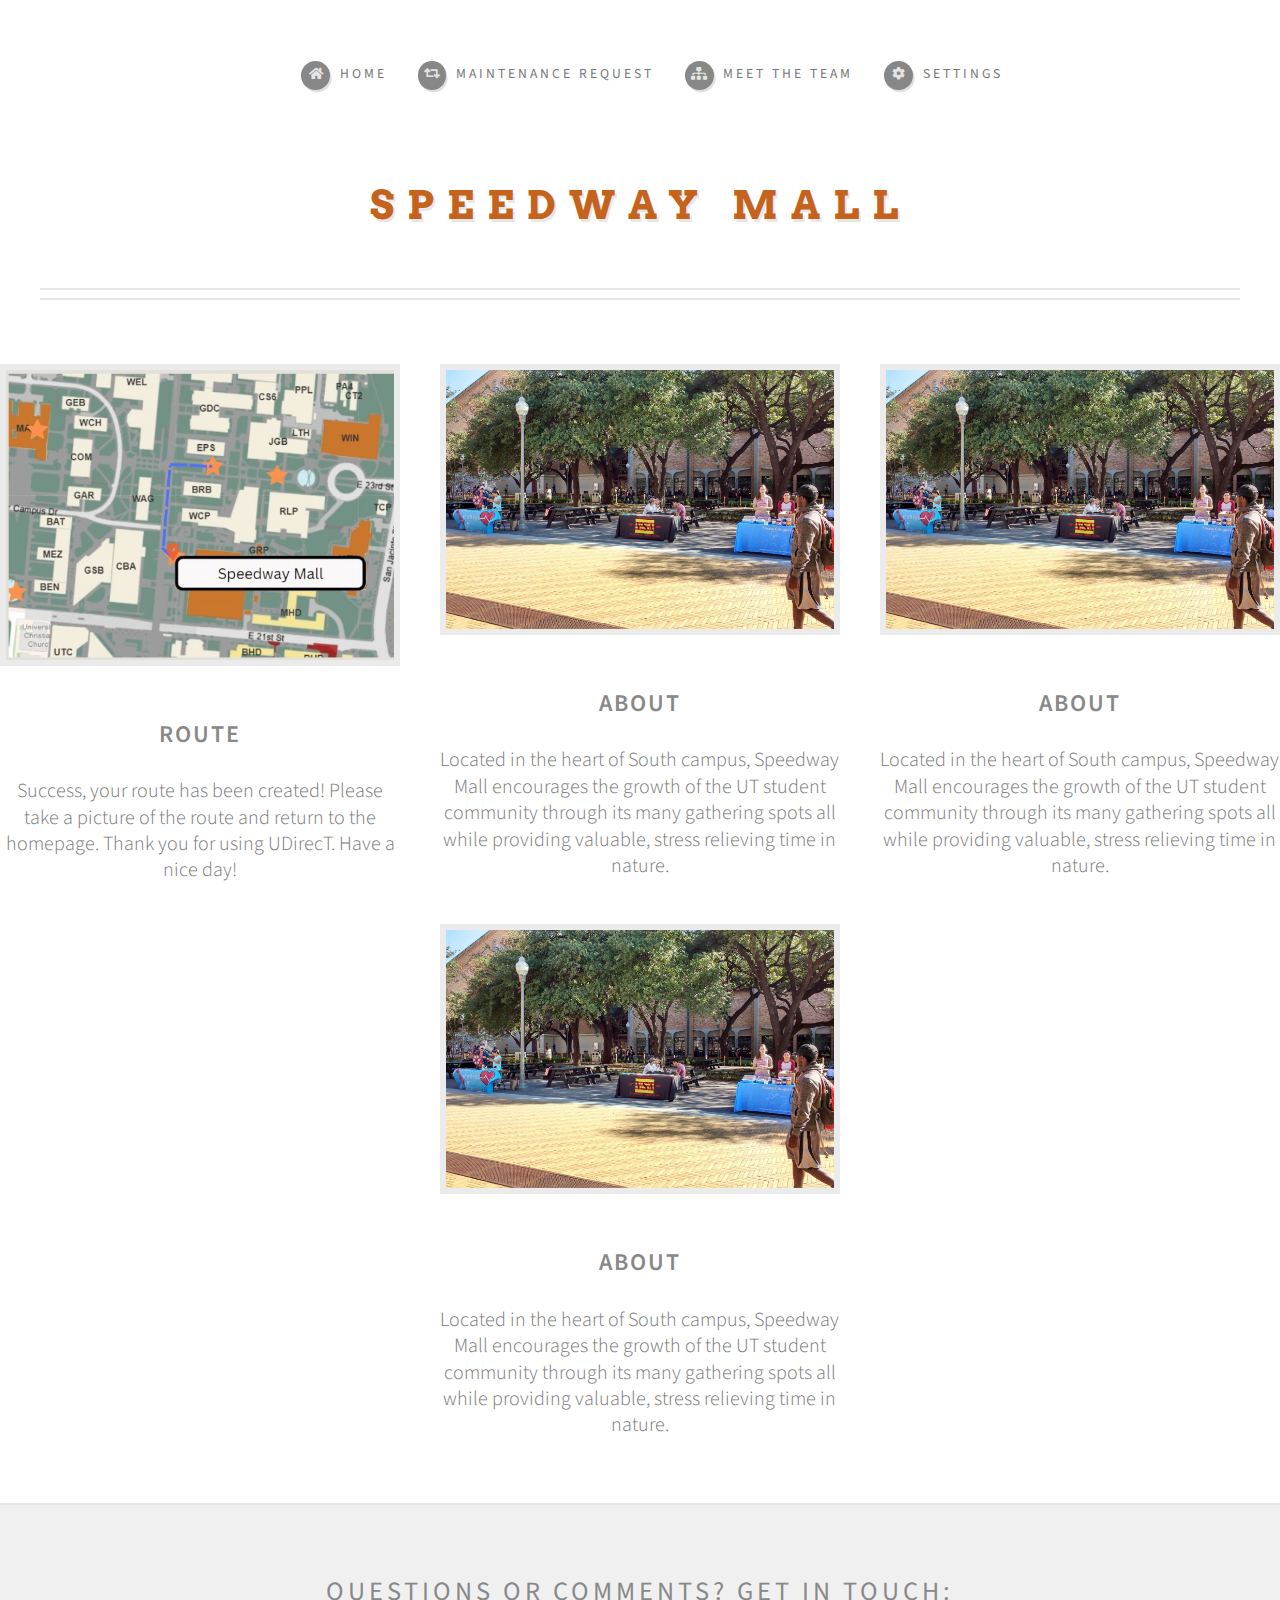
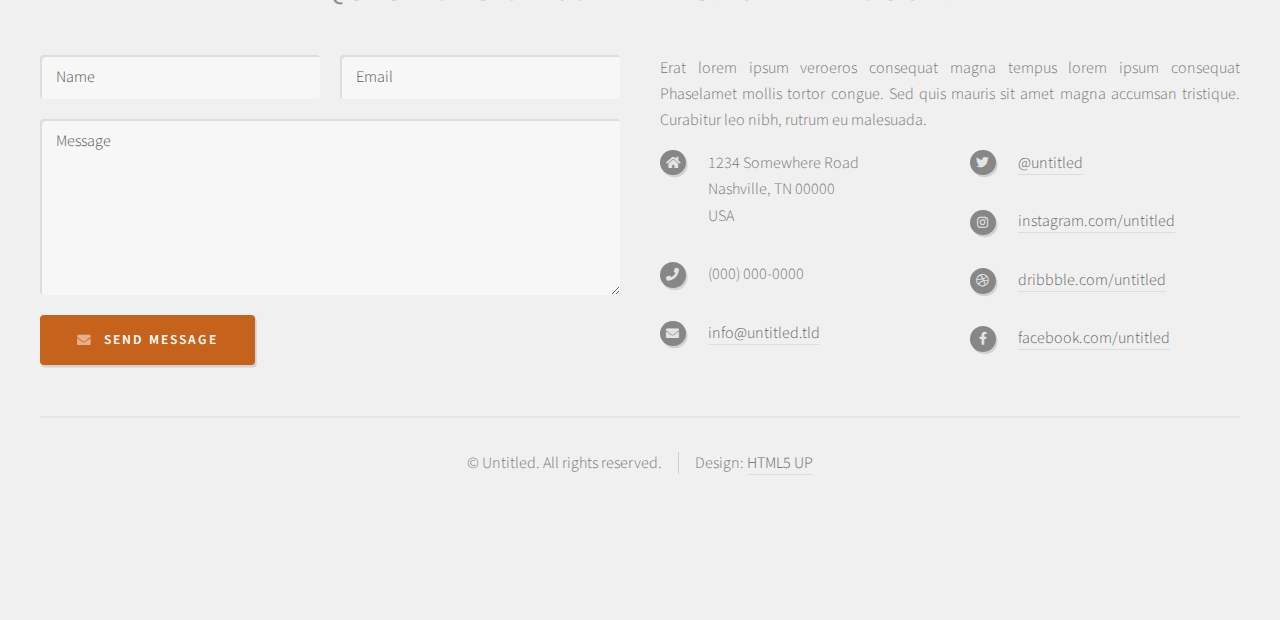
<file: meettheteam.html>
<!DOCTYPE HTML>
<!--
	Strongly Typed by HTML5 UP
	html5up.net | @ajlkn
	Free for personal and commercial use under the CCA 3.0 license (html5up.net/license)
-->
<html>
	<head>
		<title>No Sidebar - Strongly Typed by HTML5 UP</title>
		<meta charset="utf-8" />
		<meta name="viewport" content="width=device-width, initial-scale=1, user-scalable=no" />
		<link rel="stylesheet" href="assets/css/main.css" />
	</head>
	<body class="no-sidebar is-preload">
		<div id="page-wrapper">

			<!-- Header -->
				<section id="header">
					<div class="container">

						<!-- Logo -->
						<h1 id="logo"><a href="index.html">Speedway Mall </a></h1>

					<!-- Nav -->
						<nav id="nav">
							<ul>
								<li><a class="icon solid fa-home" href="index.html"><span>Home</span></a></li>
								</li>
								<li><a class="icon solid fa-retweet" href="left-sidebar.html"><span>Maintenance Request</span></a></li>
								<li><a class="icon solid fa-sitemap" href="right-sidebar.html"><span>Meet the team</span></a></li>
								<li>
									<a class="icon solid fa-cog" href="no-sidebar.html"><span>Settings</span></a>
									<ul> 
										<a href="#">Help</a>
										<ul>
											<li><a href="#">Magna phasellus</a></li>
											<li><a href="#">Etiam dolore nisl</a></li>
											<li><a href="#">Phasellus consequat</a></li>
										</ul>
								</li>
							</ul>
						</nav>

				</div>
			</section>
			<!-- Main -->
			<!-- Features -->
			<section id="features">
				<!--div class="container"-->
					<!--header>
						<h2>Choose an area to search</h2>
					</header-->
					<div class="row aln-center">
						<div class="col-4 col-6-medium col-12-small">

							<!---- Feature -->
								<section>
									<a href="https://divinji1.github.io/UDirect1/engineering.html" class="image featured"><img src="images/SpdwyDirect.jpg" alt="" /></a>
									<header>
										<h3>Route</h3>
									</header>
									<p>Success, your route has been created!
										Please take a picture of the route and return to the homepage. 
										Thank you for using UDirecT. Have a nice day!</p>
								</section>

						</div>
						<div class="col-4 col-6-medium col-12-small">

							<!-- Feature -->
								<section>
									<a href="https://divinji1.github.io/UDirect1/landmark.html" class="image featured"><img src="images/speedway-2.jpg" alt="" /></a>
									<header>
										<h3>About</h3>
									</header>
									<p>Located in the heart of South campus, Speedway Mall encourages the growth of the UT 
										student community through its many gathering spots all while providing valuable, 
										stress relieving time in nature.</p>
								</section>

						</div>
						<div class="col-4 col-6-medium col-12-small">

							<!-- Feature -->
								<section>
									<a href="https://divinji1.github.io/UDirect1/landmark.html" class="image featured"><img src="images/speedway-2.jpg" alt="" /></a>
									<header>
										<h3>About</h3>
									</header>
									<p>Located in the heart of South campus, Speedway Mall encourages the growth of the UT 
										student community through its many gathering spots all while providing valuable, 
										stress relieving time in nature.</p>
								</section>

						</div>
						<div class="col-4 col-6-medium col-12-small">

							<!-- Feature -->
								<section>
									<a href="https://divinji1.github.io/UDirect1/landmark.html" class="image featured"><img src="images/speedway-2.jpg" alt="" /></a>
									<header>
										<h3>About</h3>
									</header>
									<p>Located in the heart of South campus, Speedway Mall encourages the growth of the UT 
										student community through its many gathering spots all while providing valuable, 
										stress relieving time in nature.</p>
								</section>

						</div>

						<!--div class="col-4 col-6-medium col-12-small">

							< Feature >
								<section>
									<a href="https://divinji1.github.io/UDirect1/camplingo.html" class="image featured"><img src="images/My project2.jpg" alt="" /></a>
									<header>
										<h3>Campus Lingo Locations</h3>
									</header>
								</section>

						</div-->
					</div>
				</div>
			</section>
			<!-- Main -->
			<!--section id="main">
				<div class="container">
					<div id="content">

						<! Post >
							<article class="box post">
								<--span class="image featured"><img src="images/EngMap.jpg" alt="" /></span->
								<h3>About</h3>
								<p>Located in the heart of campus, Speedway Mall encourages student community through 
									its many gathering spots all while providing stress relief in nature.</p>
								</article>

						</div>
					</div>
				</section>

			 <--Footer -->
				<section id="footer">
					<div class="container">
						<header>
							<h2>Questions or comments? <strong>Get in touch:</strong></h2>
						</header>
						<div class="row">
							<div class="col-6 col-12-medium">
								<section>
									<form method="post" action="#">
										<div class="row gtr-50">
											<div class="col-6 col-12-small">
												<input name="name" placeholder="Name" type="text" />
											</div>
											<div class="col-6 col-12-small">
												<input name="email" placeholder="Email" type="text" />
											</div>
											<div class="col-12">
												<textarea name="message" placeholder="Message"></textarea>
											</div>
											<div class="col-12">
												<a href="#" class="form-button-submit button icon solid fa-envelope">Send Message</a>
											</div>
										</div>
									</form>
								</section>
							</div>
							<div class="col-6 col-12-medium">
								<section>
									<p>Erat lorem ipsum veroeros consequat magna tempus lorem ipsum consequat Phaselamet
									mollis tortor congue. Sed quis mauris sit amet magna accumsan tristique. Curabitur
									leo nibh, rutrum eu malesuada.</p>
									<div class="row">
										<div class="col-6 col-12-small">
											<ul class="icons">
												<li class="icon solid fa-home">
													1234 Somewhere Road<br />
													Nashville, TN 00000<br />
													USA
												</li>
												<li class="icon solid fa-phone">
													(000) 000-0000
												</li>
												<li class="icon solid fa-envelope">
													<a href="#">info@untitled.tld</a>
												</li>
											</ul>
										</div>
										<div class="col-6 col-12-small">
											<ul class="icons">
												<li class="icon brands fa-twitter">
													<a href="#">@untitled</a>
												</li>
												<li class="icon brands fa-instagram">
													<a href="#">instagram.com/untitled</a>
												</li>
												<li class="icon brands fa-dribbble">
													<a href="#">dribbble.com/untitled</a>
												</li>
												<li class="icon brands fa-facebook-f">
													<a href="#">facebook.com/untitled</a>
												</li>
											</ul>
										</div>
									</div>
								</section>
							</div>
						</div>
					</div>
					<div id="copyright" class="container">
						<ul class="links">
							<li>&copy; Untitled. All rights reserved.</li><li>Design: <a href="http://html5up.net">HTML5 UP</a></li>
						</ul>
					</div>
				</section>

		</div>

		<!-- Scripts -->
			<script src="assets/js/jquery.min.js"></script>
			<script src="assets/js/jquery.dropotron.min.js"></script>
			<script src="assets/js/browser.min.js"></script>
			<script src="assets/js/breakpoints.min.js"></script>
			<script src="assets/js/util.js"></script>
			<script src="assets/js/main.js"></script>

	</body>
</html>
</file>
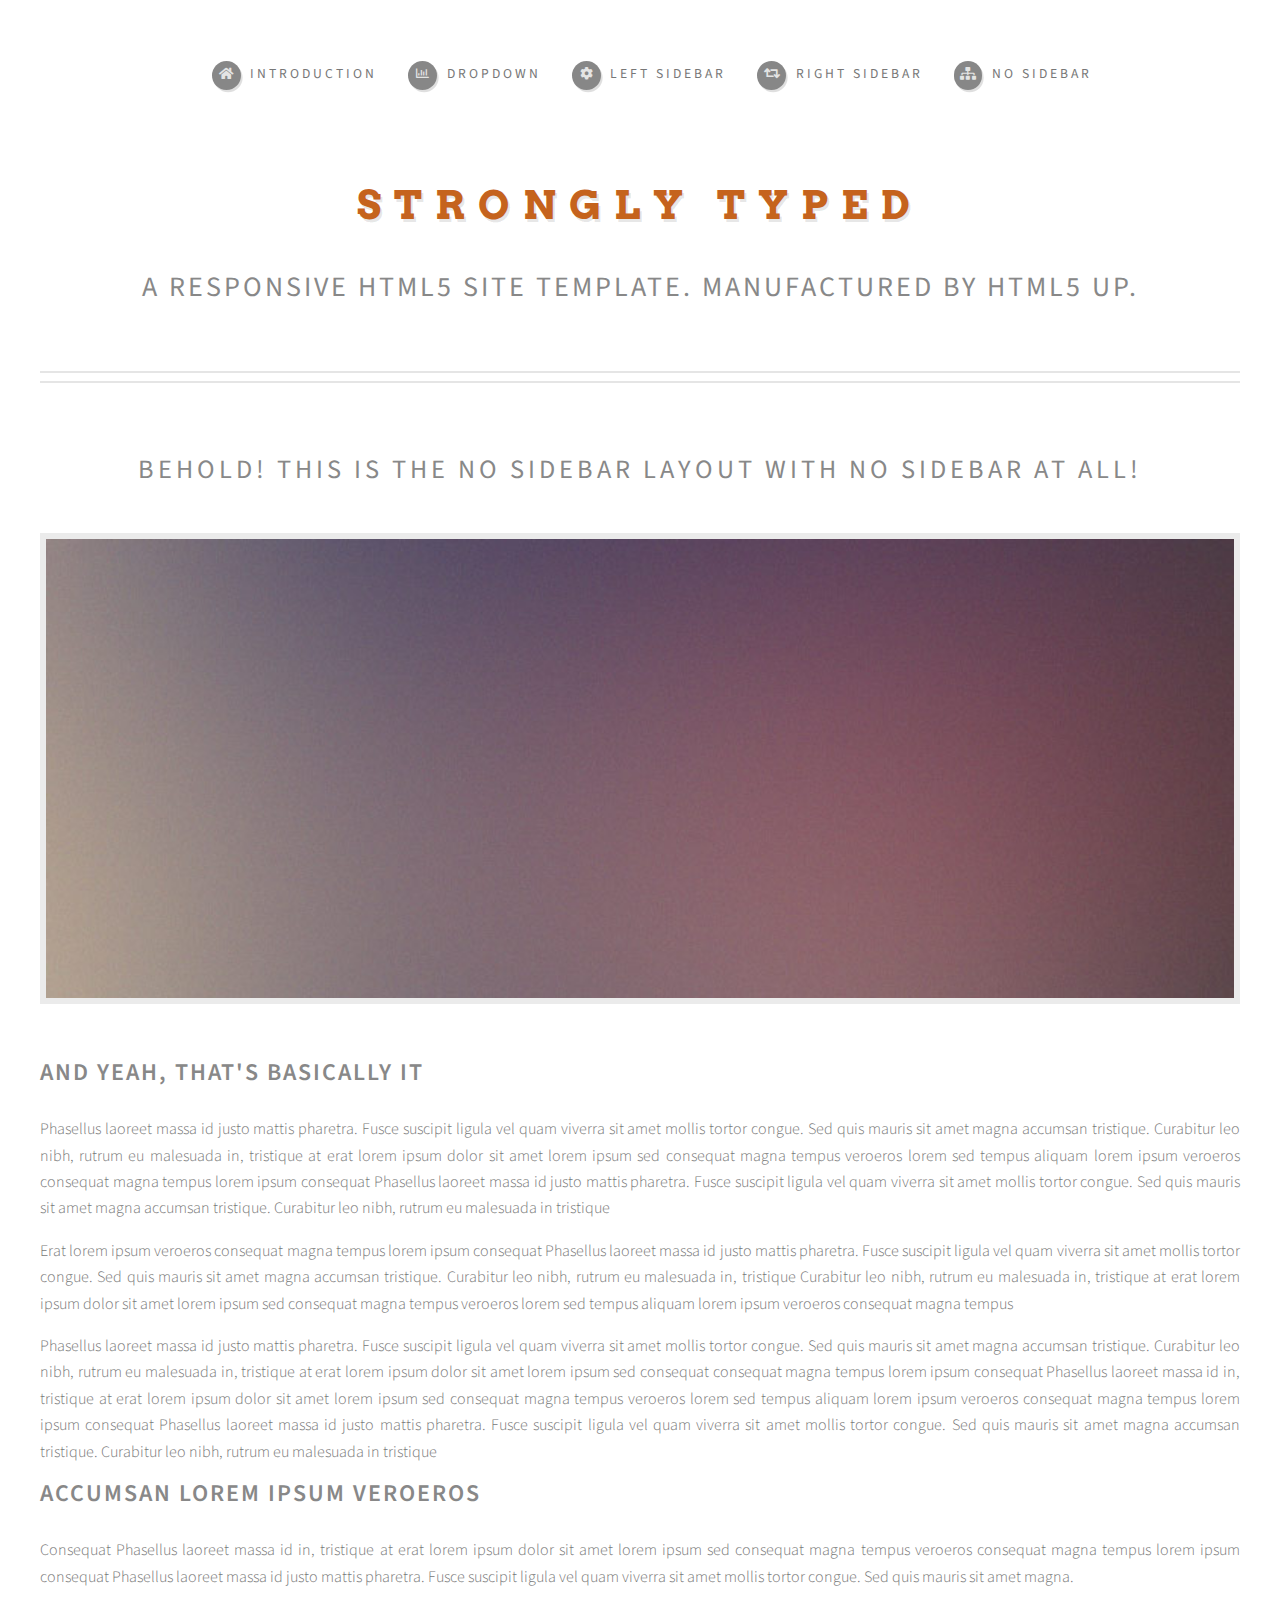
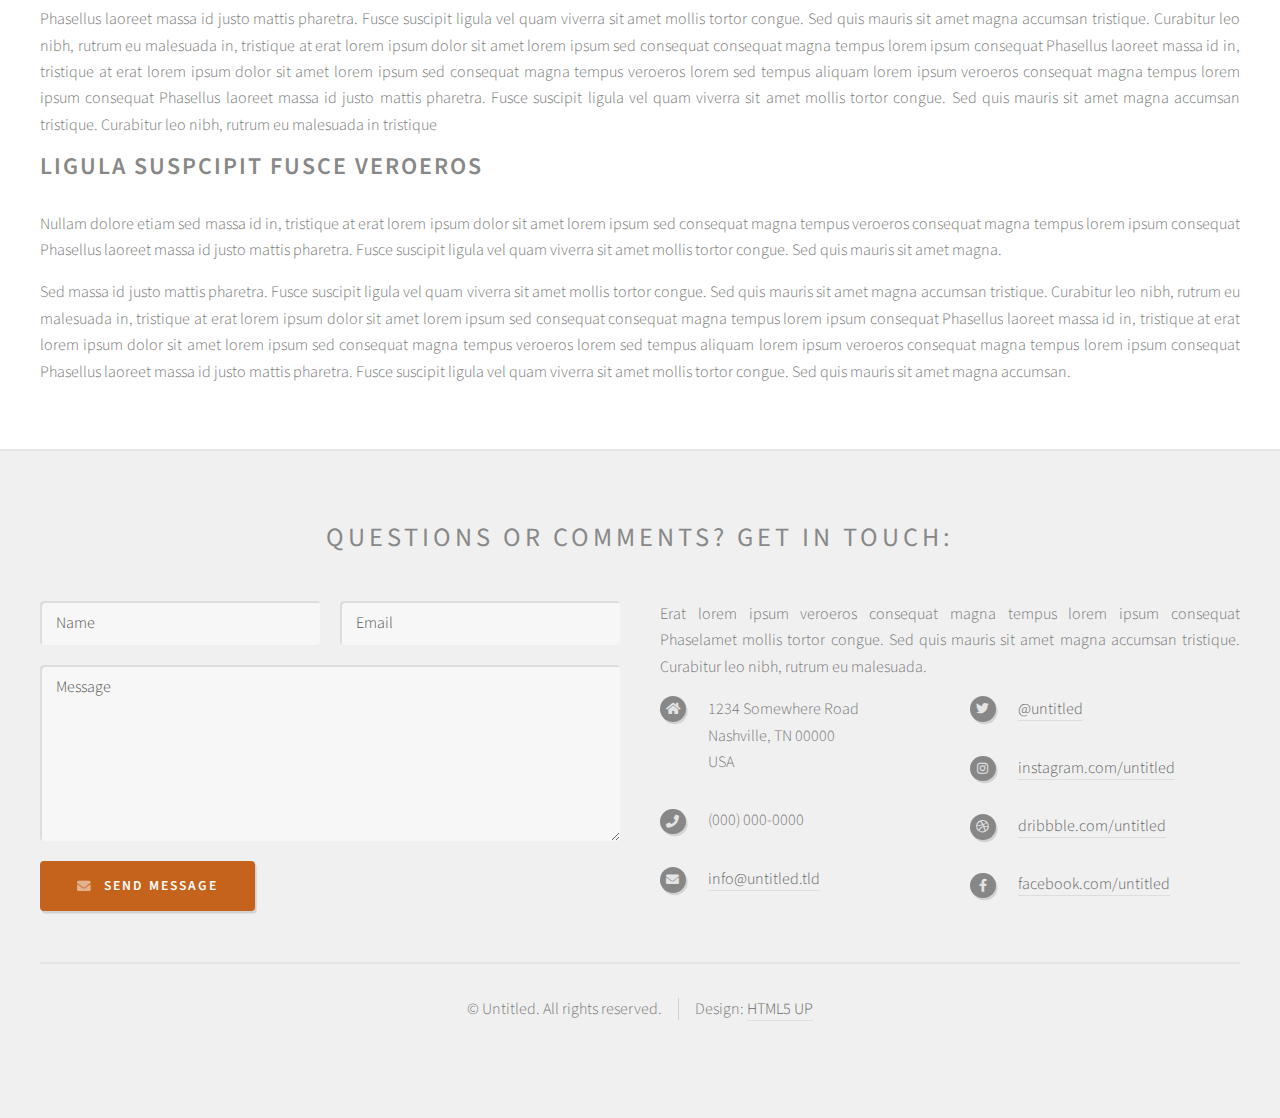
<file: no-sidebar.html>
<!DOCTYPE HTML>
<!--
	Strongly Typed by HTML5 UP
	html5up.net | @ajlkn
	Free for personal and commercial use under the CCA 3.0 license (html5up.net/license)
-->
<html>
	<head>
		<title>No Sidebar - Strongly Typed by HTML5 UP</title>
		<meta charset="utf-8" />
		<meta name="viewport" content="width=device-width, initial-scale=1, user-scalable=no" />
		<link rel="stylesheet" href="assets/css/main.css" />
	</head>
	<body class="no-sidebar is-preload">
		<div id="page-wrapper">

			<!-- Header -->
				<section id="header">
					<div class="container">

						<!-- Logo -->
							<h1 id="logo"><a href="index.html">Strongly Typed</a></h1>
							<p>A responsive HTML5 site template. Manufactured by HTML5 UP.</p>

						<!-- Nav -->
							<nav id="nav">
								<ul>
									<li><a class="icon solid fa-home" href="index.html"><span>Introduction</span></a></li>
									<li>
										<a href="#" class="icon fa-chart-bar"><span>Dropdown</span></a>
										<ul>
											<li><a href="#">Lorem ipsum dolor</a></li>
											<li><a href="#">Magna phasellus</a></li>
											<li><a href="#">Etiam dolore nisl</a></li>
											<li>
												<a href="#">Phasellus consequat</a>
												<ul>
													<li><a href="#">Magna phasellus</a></li>
													<li><a href="#">Etiam dolore nisl</a></li>
													<li><a href="#">Phasellus consequat</a></li>
												</ul>
											</li>
											<li><a href="#">Veroeros feugiat</a></li>
										</ul>
									</li>
									<li><a class="icon solid fa-cog" href="left-sidebar.html"><span>Left Sidebar</span></a></li>
									<li><a class="icon solid fa-retweet" href="right-sidebar.html"><span>Right Sidebar</span></a></li>
									<li><a class="icon solid fa-sitemap" href="no-sidebar.html"><span>No Sidebar</span></a></li>
								</ul>
							</nav>

					</div>
				</section>

			<!-- Main -->
				<section id="main">
					<div class="container">
						<div id="content">

							<!-- Post -->
								<article class="box post">
									<header>
										<h2>Behold! This is the <strong>no sidebar</strong> layout<br />
										with no sidebar at all!</h2>
									</header>
									<span class="image featured"><img src="images/pic04.jpg" alt="" /></span>
									<h3>And yeah, that's basically it</h3>
									<p>Phasellus laoreet massa id justo mattis pharetra. Fusce suscipit
									ligula vel quam viverra sit amet mollis tortor congue. Sed quis mauris
									sit amet magna accumsan tristique. Curabitur leo nibh, rutrum eu malesuada
									in, tristique at erat lorem ipsum dolor sit amet lorem ipsum sed consequat
									magna tempus veroeros lorem sed tempus aliquam lorem ipsum veroeros
									consequat magna tempus lorem ipsum consequat Phasellus laoreet massa id
									justo mattis pharetra. Fusce suscipit ligula vel quam viverra sit amet
									mollis tortor congue. Sed quis mauris sit amet magna accumsan tristique.
									Curabitur leo nibh, rutrum eu malesuada in tristique</p>
									<p>Erat lorem ipsum veroeros consequat magna tempus lorem ipsum consequat
									Phasellus laoreet massa id justo mattis pharetra. Fusce suscipit ligula
									vel quam viverra sit amet mollis tortor congue. Sed quis mauris sit amet
									magna accumsan tristique. Curabitur leo nibh, rutrum eu malesuada in,
									tristique Curabitur leo nibh, rutrum eu malesuada in, tristique
									at erat lorem ipsum dolor sit amet lorem ipsum sed consequat magna
									tempus veroeros lorem sed tempus aliquam lorem ipsum veroeros consequat
									magna tempus</p>
									<p>Phasellus laoreet massa id justo mattis pharetra. Fusce suscipit
									ligula vel quam viverra sit amet mollis tortor congue. Sed quis mauris
									sit amet magna accumsan tristique. Curabitur leo nibh, rutrum eu malesuada
									in, tristique at erat lorem ipsum dolor sit amet lorem ipsum sed consequat
									consequat magna tempus lorem ipsum consequat Phasellus laoreet massa id
									in, tristique at erat lorem ipsum dolor sit amet lorem ipsum sed consequat
									magna tempus veroeros lorem sed tempus aliquam lorem ipsum veroeros
									consequat magna tempus lorem ipsum consequat Phasellus laoreet massa id
									justo mattis pharetra. Fusce suscipit ligula vel quam viverra sit amet
									mollis tortor congue. Sed quis mauris sit amet magna accumsan tristique.
									Curabitur leo nibh, rutrum eu malesuada in tristique</p>
									<h3>Accumsan lorem ipsum veroeros</h3>
									<p>Consequat Phasellus laoreet massa id in, tristique at erat lorem
									ipsum dolor sit amet lorem ipsum sed consequat magna tempus veroeros
									consequat magna tempus lorem ipsum consequat Phasellus laoreet massa id
									justo mattis pharetra. Fusce suscipit ligula vel quam viverra sit amet
									mollis tortor congue. Sed quis mauris sit amet magna.</p>
									<p>Phasellus laoreet massa id justo mattis pharetra. Fusce suscipit
									ligula vel quam viverra sit amet mollis tortor congue. Sed quis mauris
									sit amet magna accumsan tristique. Curabitur leo nibh, rutrum eu malesuada
									in, tristique at erat lorem ipsum dolor sit amet lorem ipsum sed consequat
									consequat magna tempus lorem ipsum consequat Phasellus laoreet massa id
									in, tristique at erat lorem ipsum dolor sit amet lorem ipsum sed consequat
									magna tempus veroeros lorem sed tempus aliquam lorem ipsum veroeros
									consequat magna tempus lorem ipsum consequat Phasellus laoreet massa id
									justo mattis pharetra. Fusce suscipit ligula vel quam viverra sit amet
									mollis tortor congue. Sed quis mauris sit amet magna accumsan tristique.
									Curabitur leo nibh, rutrum eu malesuada in tristique</p>
									<h3>Ligula suspcipit fusce veroeros</h3>
									<p>Nullam dolore etiam sed massa id in, tristique at erat lorem
									ipsum dolor sit amet lorem ipsum sed consequat magna tempus veroeros
									consequat magna tempus lorem ipsum consequat Phasellus laoreet massa id
									justo mattis pharetra. Fusce suscipit ligula vel quam viverra sit amet
									mollis tortor congue. Sed quis mauris sit amet magna.</p>
									<p>Sed massa id justo mattis pharetra. Fusce suscipit
									ligula vel quam viverra sit amet mollis tortor congue. Sed quis mauris
									sit amet magna accumsan tristique. Curabitur leo nibh, rutrum eu malesuada
									in, tristique at erat lorem ipsum dolor sit amet lorem ipsum sed consequat
									consequat magna tempus lorem ipsum consequat Phasellus laoreet massa id
									in, tristique at erat lorem ipsum dolor sit amet lorem ipsum sed consequat
									magna tempus veroeros lorem sed tempus aliquam lorem ipsum veroeros
									consequat magna tempus lorem ipsum consequat Phasellus laoreet massa id
									justo mattis pharetra. Fusce suscipit ligula vel quam viverra sit amet
									mollis tortor congue. Sed quis mauris sit amet magna accumsan.</p>
								</article>

						</div>
					</div>
				</section>

			<!-- Footer -->
				<section id="footer">
					<div class="container">
						<header>
							<h2>Questions or comments? <strong>Get in touch:</strong></h2>
						</header>
						<div class="row">
							<div class="col-6 col-12-medium">
								<section>
									<form method="post" action="#">
										<div class="row gtr-50">
											<div class="col-6 col-12-small">
												<input name="name" placeholder="Name" type="text" />
											</div>
											<div class="col-6 col-12-small">
												<input name="email" placeholder="Email" type="text" />
											</div>
											<div class="col-12">
												<textarea name="message" placeholder="Message"></textarea>
											</div>
											<div class="col-12">
												<a href="#" class="form-button-submit button icon solid fa-envelope">Send Message</a>
											</div>
										</div>
									</form>
								</section>
							</div>
							<div class="col-6 col-12-medium">
								<section>
									<p>Erat lorem ipsum veroeros consequat magna tempus lorem ipsum consequat Phaselamet
									mollis tortor congue. Sed quis mauris sit amet magna accumsan tristique. Curabitur
									leo nibh, rutrum eu malesuada.</p>
									<div class="row">
										<div class="col-6 col-12-small">
											<ul class="icons">
												<li class="icon solid fa-home">
													1234 Somewhere Road<br />
													Nashville, TN 00000<br />
													USA
												</li>
												<li class="icon solid fa-phone">
													(000) 000-0000
												</li>
												<li class="icon solid fa-envelope">
													<a href="#">info@untitled.tld</a>
												</li>
											</ul>
										</div>
										<div class="col-6 col-12-small">
											<ul class="icons">
												<li class="icon brands fa-twitter">
													<a href="#">@untitled</a>
												</li>
												<li class="icon brands fa-instagram">
													<a href="#">instagram.com/untitled</a>
												</li>
												<li class="icon brands fa-dribbble">
													<a href="#">dribbble.com/untitled</a>
												</li>
												<li class="icon brands fa-facebook-f">
													<a href="#">facebook.com/untitled</a>
												</li>
											</ul>
										</div>
									</div>
								</section>
							</div>
						</div>
					</div>
					<div id="copyright" class="container">
						<ul class="links">
							<li>&copy; Untitled. All rights reserved.</li><li>Design: <a href="http://html5up.net">HTML5 UP</a></li>
						</ul>
					</div>
				</section>

		</div>

		<!-- Scripts -->
			<script src="assets/js/jquery.min.js"></script>
			<script src="assets/js/jquery.dropotron.min.js"></script>
			<script src="assets/js/browser.min.js"></script>
			<script src="assets/js/breakpoints.min.js"></script>
			<script src="assets/js/util.js"></script>
			<script src="assets/js/main.js"></script>

	</body>
</html>
</file>
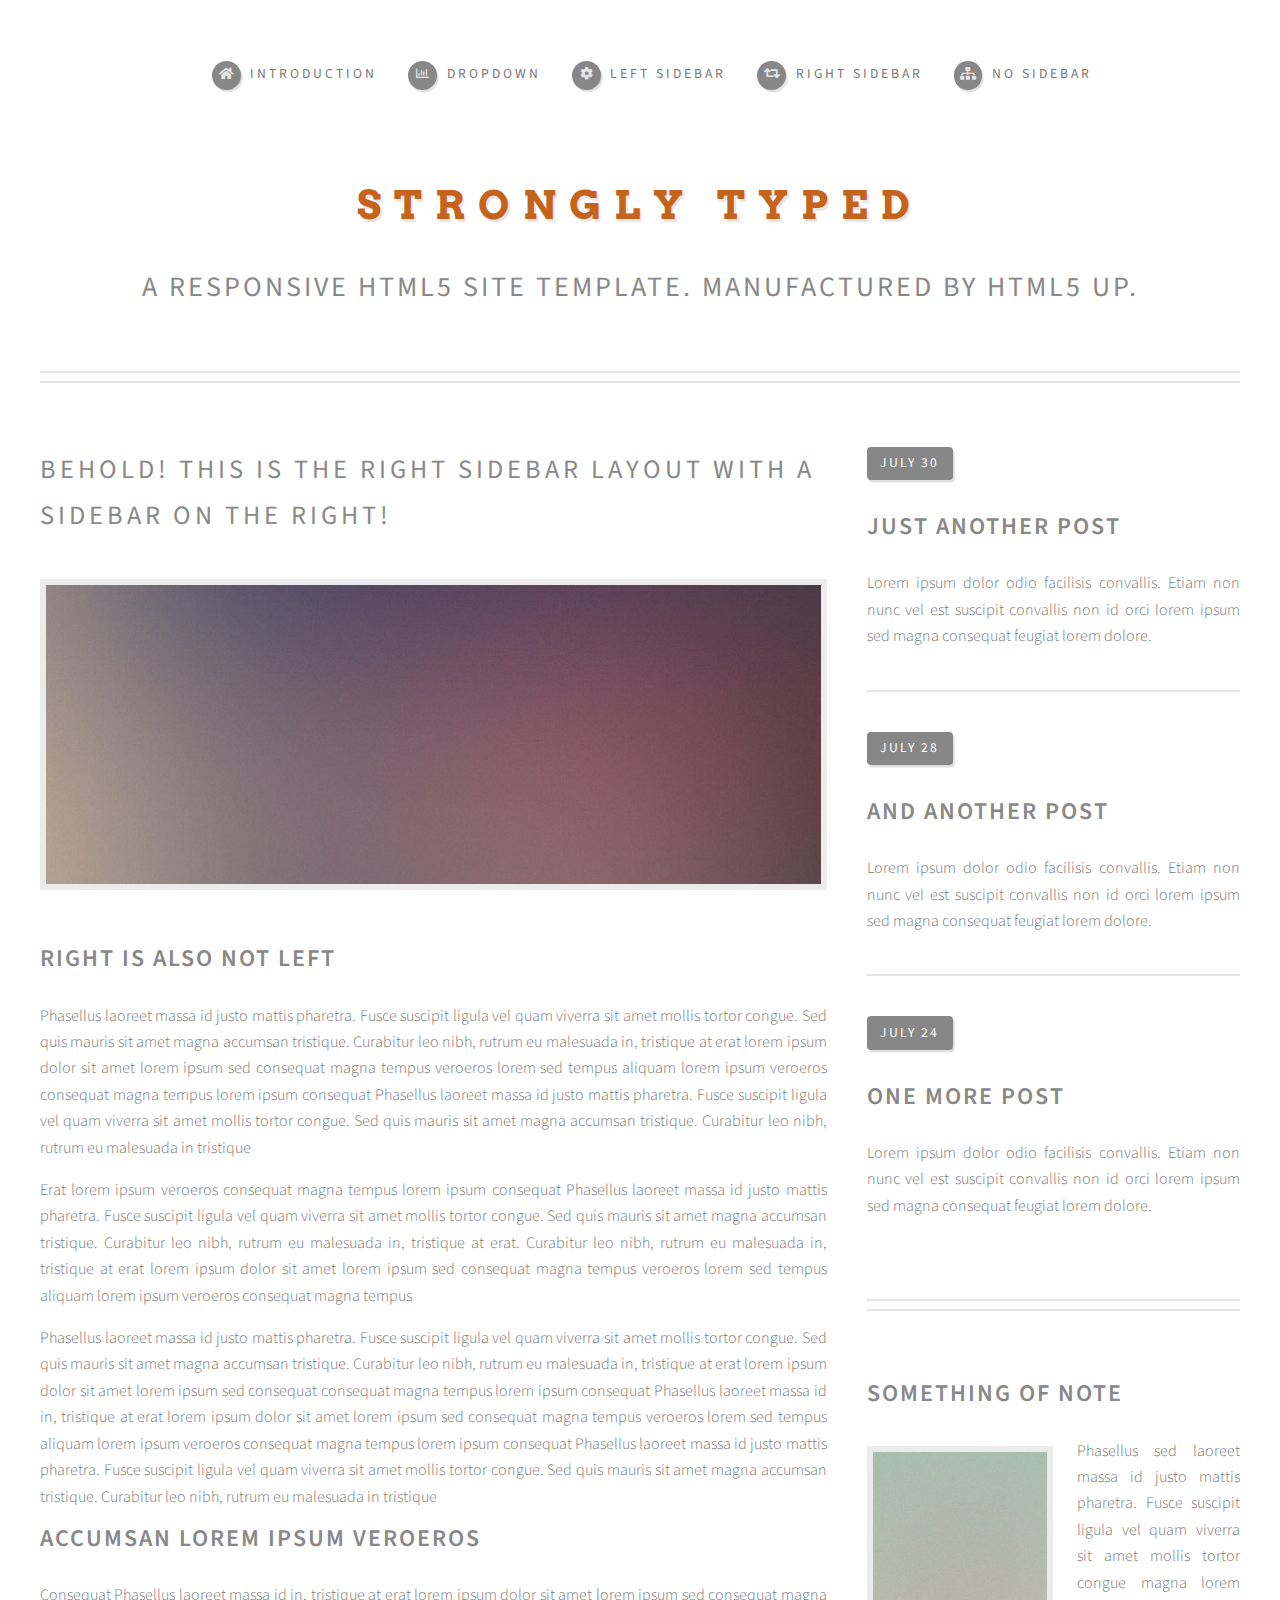
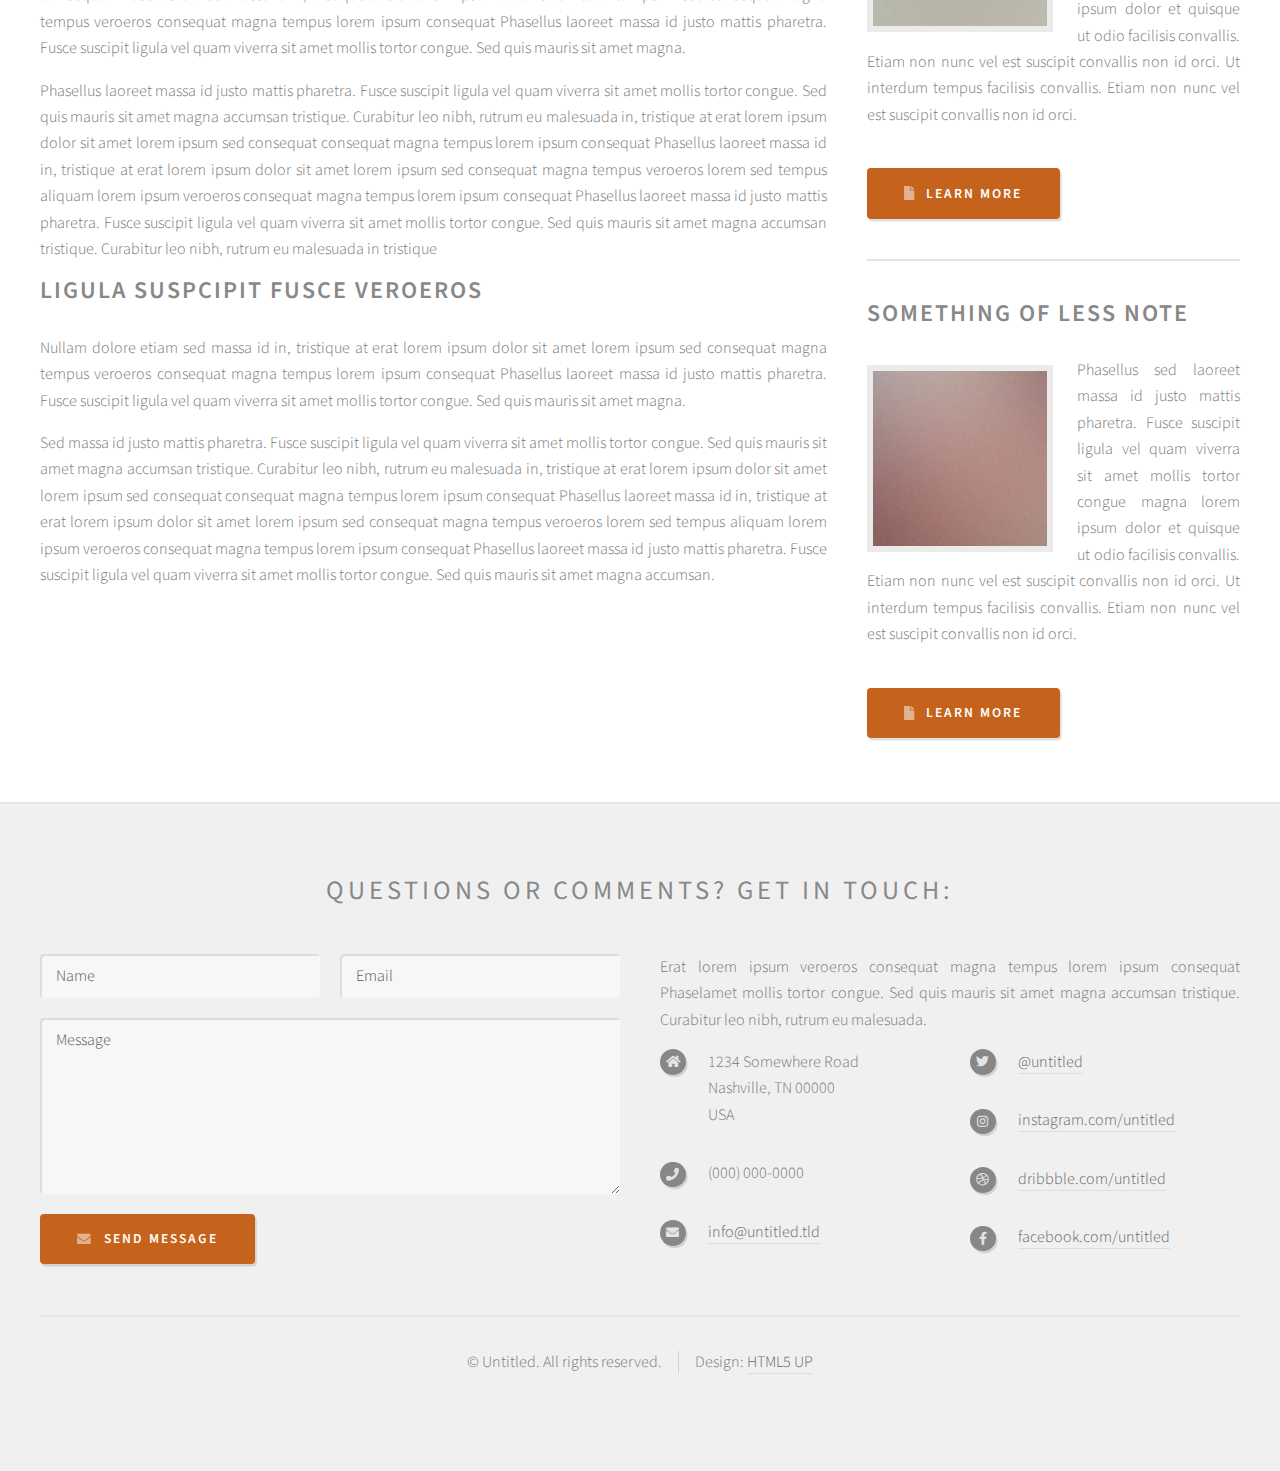
<file: right-sidebar.html>
<!DOCTYPE HTML>
<!--
	Strongly Typed by HTML5 UP
	html5up.net | @ajlkn
	Free for personal and commercial use under the CCA 3.0 license (html5up.net/license)
-->
<html>
	<head>
		<title>Right Sidebar - Strongly Typed by HTML5 UP</title>
		<meta charset="utf-8" />
		<meta name="viewport" content="width=device-width, initial-scale=1, user-scalable=no" />
		<link rel="stylesheet" href="assets/css/main.css" />
	</head>
	<body class="right-sidebar is-preload">
		<div id="page-wrapper">

			<!-- Header -->
				<section id="header">
					<div class="container">

						<!-- Logo -->
							<h1 id="logo"><a href="index.html">Strongly Typed</a></h1>
							<p>A responsive HTML5 site template. Manufactured by HTML5 UP.</p>

						<!-- Nav -->
							<nav id="nav">
								<ul>
									<li><a class="icon solid fa-home" href="index.html"><span>Introduction</span></a></li>
									<li>
										<a href="#" class="icon fa-chart-bar"><span>Dropdown</span></a>
										<ul>
											<li><a href="#">Lorem ipsum dolor</a></li>
											<li><a href="#">Magna phasellus</a></li>
											<li><a href="#">Etiam dolore nisl</a></li>
											<li>
												<a href="#">Phasellus consequat</a>
												<ul>
													<li><a href="#">Magna phasellus</a></li>
													<li><a href="#">Etiam dolore nisl</a></li>
													<li><a href="#">Phasellus consequat</a></li>
												</ul>
											</li>
											<li><a href="#">Veroeros feugiat</a></li>
										</ul>
									</li>
									<li><a class="icon solid fa-cog" href="left-sidebar.html"><span>Left Sidebar</span></a></li>
									<li><a class="icon solid fa-retweet" href="right-sidebar.html"><span>Right Sidebar</span></a></li>
									<li><a class="icon solid fa-sitemap" href="no-sidebar.html"><span>No Sidebar</span></a></li>
								</ul>
							</nav>

					</div>
				</section>

			<!-- Main -->
				<section id="main">
					<div class="container">
						<div class="row">

							<!-- Content -->
								<div id="content" class="col-8 col-12-medium">

									<!-- Post -->
										<article class="box post">
											<header>
												<h2>Behold! This is the <strong>right sidebar</strong> layout<br />
												with a sidebar on the right!</h2>
											</header>
											<span class="image featured"><img src="images/pic04.jpg" alt="" /></span>
											<h3>Right is also not left</h3>
											<p>Phasellus laoreet massa id justo mattis pharetra. Fusce suscipit
											ligula vel quam viverra sit amet mollis tortor congue. Sed quis mauris
											sit amet magna accumsan tristique. Curabitur leo nibh, rutrum eu malesuada
											in, tristique at erat lorem ipsum dolor sit amet lorem ipsum sed consequat
											magna tempus veroeros lorem sed tempus aliquam lorem ipsum veroeros
											consequat magna tempus lorem ipsum consequat Phasellus laoreet massa id
											justo mattis pharetra. Fusce suscipit ligula vel quam viverra sit amet
											mollis tortor congue. Sed quis mauris sit amet magna accumsan tristique.
											Curabitur leo nibh, rutrum eu malesuada in tristique</p>
											<p>Erat lorem ipsum veroeros consequat magna tempus lorem ipsum consequat
											Phasellus laoreet massa id justo mattis pharetra. Fusce suscipit ligula
											vel quam viverra sit amet mollis tortor congue. Sed quis mauris sit amet
											magna accumsan tristique. Curabitur leo nibh, rutrum eu malesuada in,
											tristique at erat. Curabitur leo nibh, rutrum eu malesuada in, tristique
											at erat lorem ipsum dolor sit amet lorem ipsum sed consequat magna
											tempus veroeros lorem sed tempus aliquam lorem ipsum veroeros consequat
											magna tempus</p>
											<p>Phasellus laoreet massa id justo mattis pharetra. Fusce suscipit
											ligula vel quam viverra sit amet mollis tortor congue. Sed quis mauris
											sit amet magna accumsan tristique. Curabitur leo nibh, rutrum eu malesuada
											in, tristique at erat lorem ipsum dolor sit amet lorem ipsum sed consequat
											consequat magna tempus lorem ipsum consequat Phasellus laoreet massa id
											in, tristique at erat lorem ipsum dolor sit amet lorem ipsum sed consequat
											magna tempus veroeros lorem sed tempus aliquam lorem ipsum veroeros
											consequat magna tempus lorem ipsum consequat Phasellus laoreet massa id
											justo mattis pharetra. Fusce suscipit ligula vel quam viverra sit amet
											mollis tortor congue. Sed quis mauris sit amet magna accumsan tristique.
											Curabitur leo nibh, rutrum eu malesuada in tristique</p>
											<h3>Accumsan lorem ipsum veroeros</h3>
											<p>Consequat Phasellus laoreet massa id in, tristique at erat lorem
											ipsum dolor sit amet lorem ipsum sed consequat magna tempus veroeros
											consequat magna tempus lorem ipsum consequat Phasellus laoreet massa id
											justo mattis pharetra. Fusce suscipit ligula vel quam viverra sit amet
											mollis tortor congue. Sed quis mauris sit amet magna.</p>
											<p>Phasellus laoreet massa id justo mattis pharetra. Fusce suscipit
											ligula vel quam viverra sit amet mollis tortor congue. Sed quis mauris
											sit amet magna accumsan tristique. Curabitur leo nibh, rutrum eu malesuada
											in, tristique at erat lorem ipsum dolor sit amet lorem ipsum sed consequat
											consequat magna tempus lorem ipsum consequat Phasellus laoreet massa id
											in, tristique at erat lorem ipsum dolor sit amet lorem ipsum sed consequat
											magna tempus veroeros lorem sed tempus aliquam lorem ipsum veroeros
											consequat magna tempus lorem ipsum consequat Phasellus laoreet massa id
											justo mattis pharetra. Fusce suscipit ligula vel quam viverra sit amet
											mollis tortor congue. Sed quis mauris sit amet magna accumsan tristique.
											Curabitur leo nibh, rutrum eu malesuada in tristique</p>
											<h3>Ligula suspcipit fusce veroeros</h3>
											<p>Nullam dolore etiam sed massa id in, tristique at erat lorem
											ipsum dolor sit amet lorem ipsum sed consequat magna tempus veroeros
											consequat magna tempus lorem ipsum consequat Phasellus laoreet massa id
											justo mattis pharetra. Fusce suscipit ligula vel quam viverra sit amet
											mollis tortor congue. Sed quis mauris sit amet magna.</p>
											<p>Sed massa id justo mattis pharetra. Fusce suscipit
											ligula vel quam viverra sit amet mollis tortor congue. Sed quis mauris
											sit amet magna accumsan tristique. Curabitur leo nibh, rutrum eu malesuada
											in, tristique at erat lorem ipsum dolor sit amet lorem ipsum sed consequat
											consequat magna tempus lorem ipsum consequat Phasellus laoreet massa id
											in, tristique at erat lorem ipsum dolor sit amet lorem ipsum sed consequat
											magna tempus veroeros lorem sed tempus aliquam lorem ipsum veroeros
											consequat magna tempus lorem ipsum consequat Phasellus laoreet massa id
											justo mattis pharetra. Fusce suscipit ligula vel quam viverra sit amet
											mollis tortor congue. Sed quis mauris sit amet magna accumsan.</p>
										</article>

								</div>

							<!-- Sidebar -->
								<div id="sidebar" class="col-4 col-12-medium">

									<!-- Excerpts -->
										<section>
											<ul class="divided">
												<li>

													<!-- Excerpt -->
														<article class="box excerpt">
															<header>
																<span class="date">July 30</span>
																<h3><a href="#">Just another post</a></h3>
															</header>
															<p>Lorem ipsum dolor odio facilisis convallis. Etiam non nunc vel est
															suscipit convallis non id orci lorem ipsum sed magna consequat feugiat lorem dolore.</p>
														</article>

												</li>
												<li>

													<!-- Excerpt -->
														<article class="box excerpt">
															<header>
																<span class="date">July 28</span>
																<h3><a href="#">And another post</a></h3>
															</header>
															<p>Lorem ipsum dolor odio facilisis convallis. Etiam non nunc vel est
															suscipit convallis non id orci lorem ipsum sed magna consequat feugiat lorem dolore.</p>
														</article>

												</li>
												<li>

													<!-- Excerpt -->
														<article class="box excerpt">
															<header>
																<span class="date">July 24</span>
																<h3><a href="#">One more post</a></h3>
															</header>
															<p>Lorem ipsum dolor odio facilisis convallis. Etiam non nunc vel est
															suscipit convallis non id orci lorem ipsum sed magna consequat feugiat lorem dolore.</p>
														</article>

												</li>
											</ul>
										</section>

									<!-- Highlights -->
										<section>
											<ul class="divided">
												<li>

													<!-- Highlight -->
														<article class="box highlight">
															<header>
																<h3><a href="#">Something of note</a></h3>
															</header>
															<a href="#" class="image left"><img src="images/pic06.jpg" alt="" /></a>
															<p>Phasellus sed laoreet massa id justo mattis pharetra. Fusce suscipit ligula vel quam
															viverra sit amet mollis tortor congue magna lorem ipsum dolor et quisque ut odio facilisis
															convallis. Etiam non nunc vel est suscipit convallis non id orci. Ut interdum tempus
															facilisis convallis. Etiam non nunc vel est suscipit convallis non id orci.</p>
															<ul class="actions">
																<li><a href="#" class="button icon solid fa-file">Learn More</a></li>
															</ul>
														</article>

												</li>
												<li>

													<!-- Highlight -->
														<article class="box highlight">
															<header>
																<h3><a href="#">Something of less note</a></h3>
															</header>
															<a href="#" class="image left"><img src="images/pic07.jpg" alt="" /></a>
															<p>Phasellus sed laoreet massa id justo mattis pharetra. Fusce suscipit ligula vel quam
															viverra sit amet mollis tortor congue magna lorem ipsum dolor et quisque ut odio facilisis
															convallis. Etiam non nunc vel est suscipit convallis non id orci. Ut interdum tempus
															facilisis convallis. Etiam non nunc vel est suscipit convallis non id orci.</p>
															<ul class="actions">
																<li><a href="#" class="button icon solid fa-file">Learn More</a></li>
															</ul>
														</article>

												</li>
											</ul>
										</section>

								</div>

						</div>
					</div>
				</section>

			<!-- Footer -->
				<section id="footer">
					<div class="container">
						<header>
							<h2>Questions or comments? <strong>Get in touch:</strong></h2>
						</header>
						<div class="row">
							<div class="col-6 col-12-medium">
								<section>
									<form method="post" action="#">
										<div class="row gtr-50">
											<div class="col-6 col-12-small">
												<input name="name" placeholder="Name" type="text" />
											</div>
											<div class="col-6 col-12-small">
												<input name="email" placeholder="Email" type="text" />
											</div>
											<div class="col-12">
												<textarea name="message" placeholder="Message"></textarea>
											</div>
											<div class="col-12">
												<a href="#" class="form-button-submit button icon solid fa-envelope">Send Message</a>
											</div>
										</div>
									</form>
								</section>
							</div>
							<div class="col-6 col-12-medium">
								<section>
									<p>Erat lorem ipsum veroeros consequat magna tempus lorem ipsum consequat Phaselamet
									mollis tortor congue. Sed quis mauris sit amet magna accumsan tristique. Curabitur
									leo nibh, rutrum eu malesuada.</p>
									<div class="row">
										<div class="col-6 col-12-small">
											<ul class="icons">
												<li class="icon solid fa-home">
													1234 Somewhere Road<br />
													Nashville, TN 00000<br />
													USA
												</li>
												<li class="icon solid fa-phone">
													(000) 000-0000
												</li>
												<li class="icon solid fa-envelope">
													<a href="#">info@untitled.tld</a>
												</li>
											</ul>
										</div>
										<div class="col-6 col-12-small">
											<ul class="icons">
												<li class="icon brands fa-twitter">
													<a href="#">@untitled</a>
												</li>
												<li class="icon brands fa-instagram">
													<a href="#">instagram.com/untitled</a>
												</li>
												<li class="icon brands fa-dribbble">
													<a href="#">dribbble.com/untitled</a>
												</li>
												<li class="icon brands fa-facebook-f">
													<a href="#">facebook.com/untitled</a>
												</li>
											</ul>
										</div>
									</div>
								</section>
							</div>
						</div>
					</div>
					<div id="copyright" class="container">
						<ul class="links">
							<li>&copy; Untitled. All rights reserved.</li><li>Design: <a href="http://html5up.net">HTML5 UP</a></li>
						</ul>
					</div>
				</section>

		</div>

		<!-- Scripts -->
			<script src="assets/js/jquery.min.js"></script>
			<script src="assets/js/jquery.dropotron.min.js"></script>
			<script src="assets/js/browser.min.js"></script>
			<script src="assets/js/breakpoints.min.js"></script>
			<script src="assets/js/util.js"></script>
			<script src="assets/js/main.js"></script>

	</body>
</html>
</file>
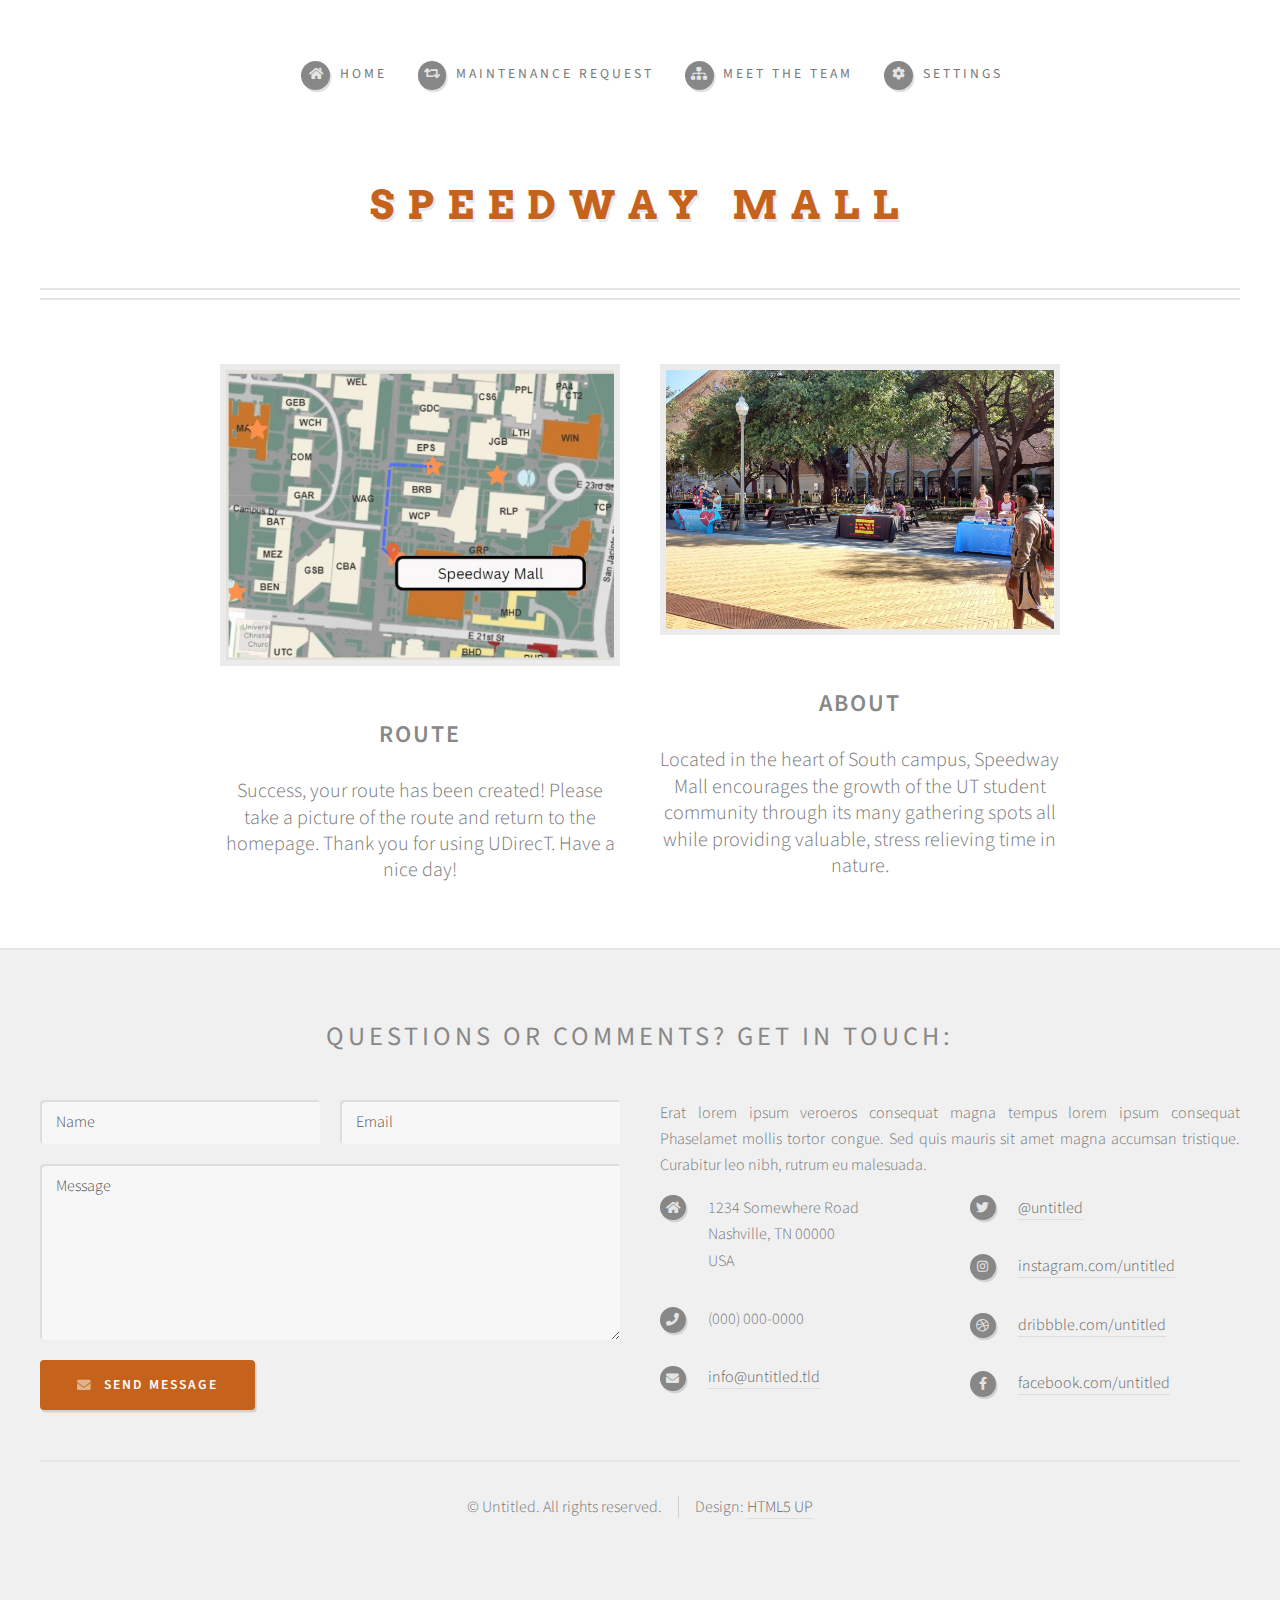
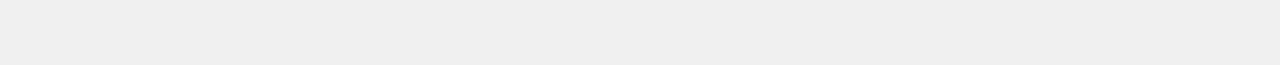
<file: spdwaymall.html>
<!DOCTYPE HTML>
<!--
	Strongly Typed by HTML5 UP
	html5up.net | @ajlkn
	Free for personal and commercial use under the CCA 3.0 license (html5up.net/license)
-->
<html>
	<head>
		<title>No Sidebar - Strongly Typed by HTML5 UP</title>
		<meta charset="utf-8" />
		<meta name="viewport" content="width=device-width, initial-scale=1, user-scalable=no" />
		<link rel="stylesheet" href="assets/css/main.css" />
	</head>
	<body class="no-sidebar is-preload">
		<div id="page-wrapper">

			<!-- Header -->
				<section id="header">
					<div class="container">

						<!-- Logo -->
						<h1 id="logo"><a href="index.html">Speedway Mall </a></h1>

					<!-- Nav -->
						<nav id="nav">
							<ul>
								<li><a class="icon solid fa-home" href="index.html"><span>Home</span></a></li>
								</li>
								<li><a class="icon solid fa-retweet" href="left-sidebar.html"><span>Maintenance Request</span></a></li>
								<li><a class="icon solid fa-sitemap" href="right-sidebar.html"><span>Meet the team</span></a></li>
								<li>
									<a class="icon solid fa-cog" href="no-sidebar.html"><span>Settings</span></a>
									<ul> 
										<a href="#">Help</a>
										<ul>
											<li><a href="#">Magna phasellus</a></li>
											<li><a href="#">Etiam dolore nisl</a></li>
											<li><a href="#">Phasellus consequat</a></li>
										</ul>
								</li>
							</ul>
						</nav>

				</div>
			</section>
			<!-- Main -->
			<!-- Features -->
			<section id="features">
				<!--div class="container"-->
					<!--header>
						<h2>Choose an area to search</h2>
					</header-->
					<div class="row aln-center">
						<div class="col-4 col-6-medium col-12-medium">

							<!---- Feature -->
								<section>
									<a href="https://divinji1.github.io/UDirect1/engineering.html" class="image featured"><img src="images/SpdwyDirect.jpg" alt="" /></a>
									<header>
										<h3>Route</h3>
									</header>
									<p>Success, your route has been created!
										Please take a picture of the route and return to the homepage. 
										Thank you for using UDirecT. Have a nice day!</p>
								</section>

						</div>
						<div class="col-4 col-6-medium col-12-medium">

							<!-- Feature -->
								<section>
									<a href="https://divinji1.github.io/UDirect1/landmark.html" class="image featured"><img src="images/speedway-2.jpg" alt="" /></a>
									<header>
										<h3>About</h3>
									</header>
									<p>Located in the heart of South campus, Speedway Mall encourages the growth of the UT 
										student community through its many gathering spots all while providing valuable, 
										stress relieving time in nature.</p>
								</section>

						</div>
						<!--div class="col-4 col-6-medium col-12-small">

							< Feature >
								<section>
									<a href="https://divinji1.github.io/UDirect1/camplingo.html" class="image featured"><img src="images/My project2.jpg" alt="" /></a>
									<header>
										<h3>Campus Lingo Locations</h3>
									</header>
								</section>

						</div-->
					</div>
				</div>
			</section>
			<!-- Main -->
			<!--section id="main">
				<div class="container">
					<div id="content">

						<! Post >
							<article class="box post">
								<--span class="image featured"><img src="images/EngMap.jpg" alt="" /></span->
								<h3>About</h3>
								<p>Located in the heart of campus, Speedway Mall encourages student community through 
									its many gathering spots all while providing stress relief in nature.</p>
								</article>

						</div>
					</div>
				</section>

			 <--Footer -->
				<section id="footer">
					<div class="container">
						<header>
							<h2>Questions or comments? <strong>Get in touch:</strong></h2>
						</header>
						<div class="row">
							<div class="col-6 col-12-medium">
								<section>
									<form method="post" action="#">
										<div class="row gtr-50">
											<div class="col-6 col-12-small">
												<input name="name" placeholder="Name" type="text" />
											</div>
											<div class="col-6 col-12-small">
												<input name="email" placeholder="Email" type="text" />
											</div>
											<div class="col-12">
												<textarea name="message" placeholder="Message"></textarea>
											</div>
											<div class="col-12">
												<a href="#" class="form-button-submit button icon solid fa-envelope">Send Message</a>
											</div>
										</div>
									</form>
								</section>
							</div>
							<div class="col-6 col-12-medium">
								<section>
									<p>Erat lorem ipsum veroeros consequat magna tempus lorem ipsum consequat Phaselamet
									mollis tortor congue. Sed quis mauris sit amet magna accumsan tristique. Curabitur
									leo nibh, rutrum eu malesuada.</p>
									<div class="row">
										<div class="col-6 col-12-small">
											<ul class="icons">
												<li class="icon solid fa-home">
													1234 Somewhere Road<br />
													Nashville, TN 00000<br />
													USA
												</li>
												<li class="icon solid fa-phone">
													(000) 000-0000
												</li>
												<li class="icon solid fa-envelope">
													<a href="#">info@untitled.tld</a>
												</li>
											</ul>
										</div>
										<div class="col-6 col-12-small">
											<ul class="icons">
												<li class="icon brands fa-twitter">
													<a href="#">@untitled</a>
												</li>
												<li class="icon brands fa-instagram">
													<a href="#">instagram.com/untitled</a>
												</li>
												<li class="icon brands fa-dribbble">
													<a href="#">dribbble.com/untitled</a>
												</li>
												<li class="icon brands fa-facebook-f">
													<a href="#">facebook.com/untitled</a>
												</li>
											</ul>
										</div>
									</div>
								</section>
							</div>
						</div>
					</div>
					<div id="copyright" class="container">
						<ul class="links">
							<li>&copy; Untitled. All rights reserved.</li><li>Design: <a href="http://html5up.net">HTML5 UP</a></li>
						</ul>
					</div>
				</section>

		</div>

		<!-- Scripts -->
			<script src="assets/js/jquery.min.js"></script>
			<script src="assets/js/jquery.dropotron.min.js"></script>
			<script src="assets/js/browser.min.js"></script>
			<script src="assets/js/breakpoints.min.js"></script>
			<script src="assets/js/util.js"></script>
			<script src="assets/js/main.js"></script>

	</body>
</html>
</file>
<file: assets/css/main.css>
@import url("fontawesome-all.min.css");
@import url("https://fonts.googleapis.com/css?family=Source+Sans+Pro:300,400,600|Arvo:700");

/*
	Strongly Typed by HTML5 UP
	html5up.net | @ajlkn
	Free for personal and commercial use under the CCA 3.0 license (html5up.net/license)
*/

html, body, div, span, applet, object,
iframe, h1, h2, h3, h4, h5, h6, p, blockquote,
pre, a, abbr, acronym, address, big, cite,
code, del, dfn, em, img, ins, kbd, q, s, samp,
small, strike, strong, sub, sup, tt, var, b,
u, i, center, dl, dt, dd, ol, ul, li, fieldset,
form, label, legend, table, caption, tbody,
tfoot, thead, tr, th, td, article, aside,
canvas, details, embed, figure, figcaption,
footer, header, hgroup, menu, nav, output, ruby,
section, summary, time, mark, audio, video {
	margin: 0;
	padding: 0;
	border: 0;
	font-size: 100%;
	font: inherit;
	vertical-align: baseline;}

article, aside, details, figcaption, figure,
footer, header, hgroup, menu, nav, section {
	display: block;}

body {
	line-height: 1;
}

ol, ul {
	list-style: none;
}

blockquote, q {
	quotes: none;
}

	blockquote:before, blockquote:after, q:before, q:after {
		content: '';
		content: none;
	}

table {
	border-collapse: collapse;
	border-spacing: 0;
}

body {
	-webkit-text-size-adjust: none;
}

mark {
	background-color: transparent;
	color: inherit;
}

input::-moz-focus-inner {
	border: 0;
	padding: 0;
}

input, select, textarea {
	-moz-appearance: none;
	-webkit-appearance: none;
	-ms-appearance: none;
	appearance: none;
}

/* Basic */

	html {
		box-sizing: border-box;
	}

	*, *:before, *:after {
		box-sizing: inherit;
	}

	body {
		background: #f0f0f0;
	}

		body.is-preload *, body.is-preload *:before, body.is-preload *:after {
			-moz-animation: none !important;
			-webkit-animation: none !important;
			-ms-animation: none !important;
			animation: none !important;
			-moz-transition: none !important;
			-webkit-transition: none !important;
			-ms-transition: none !important;
			transition: none !important;
		}

	body, input, textarea, select {
		font-family: 'Source Sans Pro';
		font-weight: 300;
		color: #777;
		line-height: 1.65em;
		font-size: 15pt;
	}

	h1, h2, h3, h4, h5, h6 {
		font-weight: 600;
		text-transform: uppercase;
		color: #888;
	}

	h1 a, h2 a, h3 a, h4 a, h5 a, h6 a {
		color: inherit;
		text-decoration: none;
		border: 0;
	}

	h2 {
		font-size: 1.65em;
		font-weight: 400;
		letter-spacing: 4px;
		margin: 0 0 1.5em 0;
		line-height: 1.75em;
	}

	h3 {
		font-size: 1.5em;
		letter-spacing: 2px;
		margin: 0 0 1.25em 0;
	}

	a {
		-moz-transition: color 0.25s ease-in-out, border-bottom-color 0.25s ease-in-out;
		-webkit-transition: color 0.25s ease-in-out, border-bottom-color 0.25s ease-in-out;
		-ms-transition: color 0.25s ease-in-out, border-bottom-color 0.25s ease-in-out;
		transition: color 0.25s ease-in-out, border-bottom-color 0.25s ease-in-out;
		color: #666;
		text-decoration: none;
		border-bottom: solid 1px #ddd;
	}

		a strong {
			-moz-transition: color 0.25s ease-in-out, border-bottom-color 0.25s ease-in-out;
			-webkit-transition: color 0.25s ease-in-out, border-bottom-color 0.25s ease-in-out;
			-ms-transition: color 0.25s ease-in-out, border-bottom-color 0.25s ease-in-out;
			transition: color 0.25s ease-in-out, border-bottom-color 0.25s ease-in-out;
		}

		a:hover {
			color: #c5631d;
			border-bottom-color: rgba(255, 255, 255, 0);
		}

			a:hover strong {
				color: #c5631d;
			}


	em, i {
		font-style: italic;
	}

	sub {
		position: relative;
		top: 0.5em;
		font-size: 0.8em;
	}

	sup {
		position: relative;
		top: -0.5em;
		font-size: 0.8em;
	}

	hr {
		border: 0;
		border-top: solid 1px #ddd;
	}

	blockquote {
		border-left: solid 0.5em #ddd;
		padding: 1em 0 1em 2em;
		font-style: italic;
	}

	p {
		text-align: justify;
		margin-bottom: 1em;
	}

	ul, ol, dl, table, blockquote {
		margin-bottom: 2em;
	}

	br.clear {
		clear: both;
	}

/* Container */

	.container {
		margin: 0 auto;
		max-width: 100%;
		width: 70em;
	}

		@media screen and (max-width: 1680px) {

			.container {
				width: 68em;
			}

		}

		@media screen and (max-width: 1280px) {

			.container {
				width: calc(100% - 80px);
			}

		}

		@media screen and (max-width: 980px) {

			.container {
				width: calc(100% - 100px);
			}

		}

		@media screen and (max-width: 736px) {

			.container {
				width: calc(100% - 40px);
			}

		}

/* Row */

	.row {
		display: flex;
		flex-wrap: wrap;
		box-sizing: border-box;
		align-items: stretch;
	}

		.row > * {
			box-sizing: border-box;
		}

		.row.gtr-uniform > * > :last-child {
			margin-bottom: 0;
		}

		.row.aln-left {
			justify-content: flex-start;
		}

		.row.aln-center {
			justify-content: center;
		}

		.row.aln-right {
			justify-content: flex-end;
		}

		.row.aln-top {
			align-items: flex-start;
		}

		.row.aln-middle {
			align-items: center;
		}

		.row.aln-bottom {
			align-items: flex-end;
		}

		.row > .imp {
			order: -1;
		}

		.row > .col-1 {
			width: 8.33333%;
		}

		.row > .off-1 {
			margin-left: 8.33333%;
		}

		.row > .col-2 {
			width: 16.66667%;
		}

		.row > .off-2 {
			margin-left: 16.66667%;
		}

		.row > .col-3 {
			width: 25%;
		}

		.row > .off-3 {
			margin-left: 25%;
		}

		.row > .col-4 {
			width: 33.33333%;
		}

		.row > .off-4 {
			margin-left: 33.33333%;
		}

		.row > .col-5 {
			width: 41.66667%;
		}

		.row > .off-5 {
			margin-left: 41.66667%;
		}

		.row > .col-6 {
			width: 50%;
		}

		.row > .off-6 {
			margin-left: 50%;
		}

		.row > .col-7 {
			width: 58.33333%;
		}

		.row > .off-7 {
			margin-left: 58.33333%;
		}

		.row > .col-8 {
			width: 66.66667%;
		}

		.row > .off-8 {
			margin-left: 66.66667%;
		}

		.row > .col-9 {
			width: 75%;
		}

		.row > .off-9 {
			margin-left: 75%;
		}

		.row > .col-10 {
			width: 83.33333%;
		}

		.row > .off-10 {
			margin-left: 83.33333%;
		}

		.row > .col-11 {
			width: 91.66667%;
		}

		.row > .off-11 {
			margin-left: 91.66667%;
		}

		.row > .col-12 {
			width: 100%;
		}

		.row > .off-12 {
			margin-left: 100%;
		}

		.row.gtr-0 {
			margin-top: 0px;
			margin-left: 0px;
		}

			.row.gtr-0 > * {
				padding: 0px 0 0 0px;
			}

			.row.gtr-0.gtr-uniform {
				margin-top: 0px;
			}

				.row.gtr-0.gtr-uniform > * {
					padding-top: 0px;
				}

		.row.gtr-25 {
			margin-top: -12.5px;
			margin-left: -12.5px;
		}

			.row.gtr-25 > * {
				padding: 12.5px 0 0 12.5px;
			}

			.row.gtr-25.gtr-uniform {
				margin-top: -12.5px;
			}

				.row.gtr-25.gtr-uniform > * {
					padding-top: 12.5px;
				}

		.row.gtr-50 {
			margin-top: -25px;
			margin-left: -25px;
		}

			.row.gtr-50 > * {
				padding: 25px 0 0 25px;
			}

			.row.gtr-50.gtr-uniform {
				margin-top: -25px;
			}

				.row.gtr-50.gtr-uniform > * {
					padding-top: 25px;
				}

		.row {
			margin-top: -50px;
			margin-left: -50px;
		}

			.row > * {
				padding: 50px 0 0 50px;
			}

			.row.gtr-uniform {
				margin-top: -50px;
			}

				.row.gtr-uniform > * {
					padding-top: 50px;
				}

		.row.gtr-150 {
			margin-top: -75px;
			margin-left: -75px;
		}

			.row.gtr-150 > * {
				padding: 75px 0 0 75px;
			}

			.row.gtr-150.gtr-uniform {
				margin-top: -75px;
			}

				.row.gtr-150.gtr-uniform > * {
					padding-top: 75px;
				}

		.row.gtr-200 {
			margin-top: -100px;
			margin-left: -100px;
		}

			.row.gtr-200 > * {
				padding: 100px 0 0 100px;
			}

			.row.gtr-200.gtr-uniform {
				margin-top: -100px;
			}

				.row.gtr-200.gtr-uniform > * {
					padding-top: 100px;
				}

		@media screen and (max-width: 1680px) {

			.row {
				display: flex;
				flex-wrap: wrap;
				box-sizing: border-box;
				align-items: stretch;
			}

				.row > * {
					box-sizing: border-box;
				}

				.row.gtr-uniform > * > :last-child {
					margin-bottom: 0;
				}

				.row.aln-left {
					justify-content: flex-start;
				}

				.row.aln-center {
					justify-content: center;
				}

				.row.aln-right {
					justify-content: flex-end;
				}

				.row.aln-top {
					align-items: flex-start;
				}

				.row.aln-middle {
					align-items: center;
				}

				.row.aln-bottom {
					align-items: flex-end;
				}

				.row > .imp-xlarge {
					order: -1;
				}

				.row > .col-1-xlarge {
					width: 8.33333%;
				}

				.row > .off-1-xlarge {
					margin-left: 8.33333%;
				}

				.row > .col-2-xlarge {
					width: 16.66667%;
				}

				.row > .off-2-xlarge {
					margin-left: 16.66667%;
				}

				.row > .col-3-xlarge {
					width: 25%;
				}

				.row > .off-3-xlarge {
					margin-left: 25%;
				}

				.row > .col-4-xlarge {
					width: 33.33333%;
				}

				.row > .off-4-xlarge {
					margin-left: 33.33333%;
				}

				.row > .col-5-xlarge {
					width: 41.66667%;
				}

				.row > .off-5-xlarge {
					margin-left: 41.66667%;
				}

				.row > .col-6-xlarge {
					width: 50%;
				}

				.row > .off-6-xlarge {
					margin-left: 50%;
				}

				.row > .col-7-xlarge {
					width: 58.33333%;
				}

				.row > .off-7-xlarge {
					margin-left: 58.33333%;
				}

				.row > .col-8-xlarge {
					width: 66.66667%;
				}

				.row > .off-8-xlarge {
					margin-left: 66.66667%;
				}

				.row > .col-9-xlarge {
					width: 75%;
				}

				.row > .off-9-xlarge {
					margin-left: 75%;
				}

				.row > .col-10-xlarge {
					width: 83.33333%;
				}

				.row > .off-10-xlarge {
					margin-left: 83.33333%;
				}

				.row > .col-11-xlarge {
					width: 91.66667%;
				}

				.row > .off-11-xlarge {
					margin-left: 91.66667%;
				}

				.row > .col-12-xlarge {
					width: 100%;
				}

				.row > .off-12-xlarge {
					margin-left: 100%;
				}

				.row.gtr-0 {
					margin-top: 0px;
					margin-left: 0px;
				}

					.row.gtr-0 > * {
						padding: 0px 0 0 0px;
					}

					.row.gtr-0.gtr-uniform {
						margin-top: 0px;
					}

						.row.gtr-0.gtr-uniform > * {
							padding-top: 0px;
						}

				.row.gtr-25 {
					margin-top: -12.5px;
					margin-left: -12.5px;
				}

					.row.gtr-25 > * {
						padding: 12.5px 0 0 12.5px;
					}

					.row.gtr-25.gtr-uniform {
						margin-top: -12.5px;
					}

						.row.gtr-25.gtr-uniform > * {
							padding-top: 12.5px;
						}

				.row.gtr-50 {
					margin-top: -25px;
					margin-left: -25px;
				}

					.row.gtr-50 > * {
						padding: 25px 0 0 25px;
					}

					.row.gtr-50.gtr-uniform {
						margin-top: -25px;
					}

						.row.gtr-50.gtr-uniform > * {
							padding-top: 25px;
						}

				.row {
					margin-top: -50px;
					margin-left: -50px;
				}

					.row > * {
						padding: 50px 0 0 50px;
					}

					.row.gtr-uniform {
						margin-top: -50px;
					}

						.row.gtr-uniform > * {
							padding-top: 50px;
						}

				.row.gtr-150 {
					margin-top: -75px;
					margin-left: -75px;
				}

					.row.gtr-150 > * {
						padding: 75px 0 0 75px;
					}

					.row.gtr-150.gtr-uniform {
						margin-top: -75px;
					}

						.row.gtr-150.gtr-uniform > * {
							padding-top: 75px;
						}

				.row.gtr-200 {
					margin-top: -100px;
					margin-left: -100px;
				}

					.row.gtr-200 > * {
						padding: 100px 0 0 100px;
					}

					.row.gtr-200.gtr-uniform {
						margin-top: -100px;
					}

						.row.gtr-200.gtr-uniform > * {
							padding-top: 100px;
						}

		}

		@media screen and (max-width: 1280px) {

			.row {
				display: flex;
				flex-wrap: wrap;
				box-sizing: border-box;
				align-items: stretch;
			}

				.row > * {
					box-sizing: border-box;
				}

				.row.gtr-uniform > * > :last-child {
					margin-bottom: 0;
				}

				.row.aln-left {
					justify-content: flex-start;
				}

				.row.aln-center {
					justify-content: center;
				}

				.row.aln-right {
					justify-content: flex-end;
				}

				.row.aln-top {
					align-items: flex-start;
				}

				.row.aln-middle {
					align-items: center;
				}

				.row.aln-bottom {
					align-items: flex-end;
				}

				.row > .imp-large {
					order: -1;
				}

				.row > .col-1-large {
					width: 8.33333%;
				}

				.row > .off-1-large {
					margin-left: 8.33333%;
				}

				.row > .col-2-large {
					width: 16.66667%;
				}

				.row > .off-2-large {
					margin-left: 16.66667%;
				}

				.row > .col-3-large {
					width: 25%;
				}

				.row > .off-3-large {
					margin-left: 25%;
				}

				.row > .col-4-large {
					width: 33.33333%;
				}

				.row > .off-4-large {
					margin-left: 33.33333%;
				}

				.row > .col-5-large {
					width: 41.66667%;
				}

				.row > .off-5-large {
					margin-left: 41.66667%;
				}

				.row > .col-6-large {
					width: 50%;
				}

				.row > .off-6-large {
					margin-left: 50%;
				}

				.row > .col-7-large {
					width: 58.33333%;
				}

				.row > .off-7-large {
					margin-left: 58.33333%;
				}

				.row > .col-8-large {
					width: 66.66667%;
				}

				.row > .off-8-large {
					margin-left: 66.66667%;
				}

				.row > .col-9-large {
					width: 75%;
				}

				.row > .off-9-large {
					margin-left: 75%;
				}

				.row > .col-10-large {
					width: 83.33333%;
				}

				.row > .off-10-large {
					margin-left: 83.33333%;
				}

				.row > .col-11-large {
					width: 91.66667%;
				}

				.row > .off-11-large {
					margin-left: 91.66667%;
				}

				.row > .col-12-large {
					width: 100%;
				}

				.row > .off-12-large {
					margin-left: 100%;
				}

				.row.gtr-0 {
					margin-top: 0px;
					margin-left: 0px;
				}

					.row.gtr-0 > * {
						padding: 0px 0 0 0px;
					}

					.row.gtr-0.gtr-uniform {
						margin-top: 0px;
					}

						.row.gtr-0.gtr-uniform > * {
							padding-top: 0px;
						}

				.row.gtr-25 {
					margin-top: -10px;
					margin-left: -10px;
				}

					.row.gtr-25 > * {
						padding: 10px 0 0 10px;
					}

					.row.gtr-25.gtr-uniform {
						margin-top: -10px;
					}

						.row.gtr-25.gtr-uniform > * {
							padding-top: 10px;
						}

				.row.gtr-50 {
					margin-top: -20px;
					margin-left: -20px;
				}

					.row.gtr-50 > * {
						padding: 20px 0 0 20px;
					}

					.row.gtr-50.gtr-uniform {
						margin-top: -20px;
					}

						.row.gtr-50.gtr-uniform > * {
							padding-top: 20px;
						}

				.row {
					margin-top: -40px;
					margin-left: -40px;
				}

					.row > * {
						padding: 40px 0 0 40px;
					}

					.row.gtr-uniform {
						margin-top: -40px;
					}

						.row.gtr-uniform > * {
							padding-top: 40px;
						}

				.row.gtr-150 {
					margin-top: -60px;
					margin-left: -60px;
				}

					.row.gtr-150 > * {
						padding: 60px 0 0 60px;
					}

					.row.gtr-150.gtr-uniform {
						margin-top: -60px;
					}

						.row.gtr-150.gtr-uniform > * {
							padding-top: 60px;
						}

				.row.gtr-200 {
					margin-top: -80px;
					margin-left: -80px;
				}

					.row.gtr-200 > * {
						padding: 80px 0 0 80px;
					}

					.row.gtr-200.gtr-uniform {
						margin-top: -80px;
					}

						.row.gtr-200.gtr-uniform > * {
							padding-top: 80px;
						}

		}

		@media screen and (max-width: 980px) {

			.row {
				display: flex;
				flex-wrap: wrap;
				box-sizing: border-box;
				align-items: stretch;
			}

				.row > * {
					box-sizing: border-box;
				}

				.row.gtr-uniform > * > :last-child {
					margin-bottom: 0;
				}

				.row.aln-left {
					justify-content: flex-start;
				}

				.row.aln-center {
					justify-content: center;
				}

				.row.aln-right {
					justify-content: flex-end;
				}

				.row.aln-top {
					align-items: flex-start;
				}

				.row.aln-middle {
					align-items: center;
				}

				.row.aln-bottom {
					align-items: flex-end;
				}

				.row > .imp-medium {
					order: -1;
				}

				.row > .col-1-medium {
					width: 8.33333%;
				}

				.row > .off-1-medium {
					margin-left: 8.33333%;
				}

				.row > .col-2-medium {
					width: 16.66667%;
				}

				.row > .off-2-medium {
					margin-left: 16.66667%;
				}

				.row > .col-3-medium {
					width: 25%;
				}

				.row > .off-3-medium {
					margin-left: 25%;
				}

				.row > .col-4-medium {
					width: 33.33333%;
				}

				.row > .off-4-medium {
					margin-left: 33.33333%;
				}

				.row > .col-5-medium {
					width: 41.66667%;
				}

				.row > .off-5-medium {
					margin-left: 41.66667%;
				}

				.row > .col-6-medium {
					width: 50%;
				}

				.row > .off-6-medium {
					margin-left: 50%;
				}

				.row > .col-7-medium {
					width: 58.33333%;
				}

				.row > .off-7-medium {
					margin-left: 58.33333%;
				}

				.row > .col-8-medium {
					width: 66.66667%;
				}

				.row > .off-8-medium {
					margin-left: 66.66667%;
				}

				.row > .col-9-medium {
					width: 75%;
				}

				.row > .off-9-medium {
					margin-left: 75%;
				}

				.row > .col-10-medium {
					width: 83.33333%;
				}

				.row > .off-10-medium {
					margin-left: 83.33333%;
				}

				.row > .col-11-medium {
					width: 91.66667%;
				}

				.row > .off-11-medium {
					margin-left: 91.66667%;
				}

				.row > .col-12-medium {
					width: 100%;
				}

				.row > .off-12-medium {
					margin-left: 100%;
				}

				.row.gtr-0 {
					margin-top: 0px;
					margin-left: 0px;
				}

					.row.gtr-0 > * {
						padding: 0px 0 0 0px;
					}

					.row.gtr-0.gtr-uniform {
						margin-top: 0px;
					}

						.row.gtr-0.gtr-uniform > * {
							padding-top: 0px;
						}

				.row.gtr-25 {
					margin-top: -12.5px;
					margin-left: -12.5px;
				}

					.row.gtr-25 > * {
						padding: 12.5px 0 0 12.5px;
					}

					.row.gtr-25.gtr-uniform {
						margin-top: -12.5px;
					}

						.row.gtr-25.gtr-uniform > * {
							padding-top: 12.5px;
						}

				.row.gtr-50 {
					margin-top: -25px;
					margin-left: -25px;
				}

					.row.gtr-50 > * {
						padding: 25px 0 0 25px;
					}

					.row.gtr-50.gtr-uniform {
						margin-top: -25px;
					}

						.row.gtr-50.gtr-uniform > * {
							padding-top: 25px;
						}

				.row {
					margin-top: -50px;
					margin-left: -50px;
				}

					.row > * {
						padding: 50px 0 0 50px;
					}

					.row.gtr-uniform {
						margin-top: -50px;
					}

						.row.gtr-uniform > * {
							padding-top: 50px;
						}

				.row.gtr-150 {
					margin-top: -75px;
					margin-left: -75px;
				}

					.row.gtr-150 > * {
						padding: 75px 0 0 75px;
					}

					.row.gtr-150.gtr-uniform {
						margin-top: -75px;
					}

						.row.gtr-150.gtr-uniform > * {
							padding-top: 75px;
						}

				.row.gtr-200 {
					margin-top: -100px;
					margin-left: -100px;
				}

					.row.gtr-200 > * {
						padding: 100px 0 0 100px;
					}

					.row.gtr-200.gtr-uniform {
						margin-top: -100px;
					}

						.row.gtr-200.gtr-uniform > * {
							padding-top: 100px;
						}

		}

		@media screen and (max-width: 736px) {

			.row {
				display: flex;
				flex-wrap: wrap;
				box-sizing: border-box;
				align-items: stretch;
			}

				.row > * {
					box-sizing: border-box;
				}

				.row.gtr-uniform > * > :last-child {
					margin-bottom: 0;
				}

				.row.aln-left {
					justify-content: flex-start;
				}

				.row.aln-center {
					justify-content: center;
				}

				.row.aln-right {
					justify-content: flex-end;
				}

				.row.aln-top {
					align-items: flex-start;
				}

				.row.aln-middle {
					align-items: center;
				}

				.row.aln-bottom {
					align-items: flex-end;
				}

				.row > .imp-small {
					order: -1;
				}

				.row > .col-1-small {
					width: 8.33333%;
				}

				.row > .off-1-small {
					margin-left: 8.33333%;
				}

				.row > .col-2-small {
					width: 16.66667%;
				}

				.row > .off-2-small {
					margin-left: 16.66667%;
				}

				.row > .col-3-small {
					width: 25%;
				}

				.row > .off-3-small {
					margin-left: 25%;
				}

				.row > .col-4-small {
					width: 33.33333%;
				}

				.row > .off-4-small {
					margin-left: 33.33333%;
				}

				.row > .col-5-small {
					width: 41.66667%;
				}

				.row > .off-5-small {
					margin-left: 41.66667%;
				}

				.row > .col-6-small {
					width: 50%;
				}

				.row > .off-6-small {
					margin-left: 50%;
				}

				.row > .col-7-small {
					width: 58.33333%;
				}

				.row > .off-7-small {
					margin-left: 58.33333%;
				}

				.row > .col-8-small {
					width: 66.66667%;
				}

				.row > .off-8-small {
					margin-left: 66.66667%;
				}

				.row > .col-9-small {
					width: 75%;
				}

				.row > .off-9-small {
					margin-left: 75%;
				}

				.row > .col-10-small {
					width: 83.33333%;
				}

				.row > .off-10-small {
					margin-left: 83.33333%;
				}

				.row > .col-11-small {
					width: 91.66667%;
				}

				.row > .off-11-small {
					margin-left: 91.66667%;
				}

				.row > .col-12-small {
					width: 100%;
				}

				.row > .off-12-small {
					margin-left: 100%;
				}

				.row.gtr-0 {
					margin-top: 0px;
					margin-left: 0px;
				}

					.row.gtr-0 > * {
						padding: 0px 0 0 0px;
					}

					.row.gtr-0.gtr-uniform {
						margin-top: 0px;
					}

						.row.gtr-0.gtr-uniform > * {
							padding-top: 0px;
						}

				.row.gtr-25 {
					margin-top: -7.5px;
					margin-left: -7.5px;
				}

					.row.gtr-25 > * {
						padding: 7.5px 0 0 7.5px;
					}

					.row.gtr-25.gtr-uniform {
						margin-top: -7.5px;
					}

						.row.gtr-25.gtr-uniform > * {
							padding-top: 7.5px;
						}

				.row.gtr-50 {
					margin-top: -15px;
					margin-left: -15px;
				}

					.row.gtr-50 > * {
						padding: 15px 0 0 15px;
					}

					.row.gtr-50.gtr-uniform {
						margin-top: -15px;
					}

						.row.gtr-50.gtr-uniform > * {
							padding-top: 15px;
						}

				.row {
					margin-top: -30px;
					margin-left: -30px;
				}

					.row > * {
						padding: 30px 0 0 30px;
					}

					.row.gtr-uniform {
						margin-top: -30px;
					}

						.row.gtr-uniform > * {
							padding-top: 30px;
						}

				.row.gtr-150 {
					margin-top: -45px;
					margin-left: -45px;
				}

					.row.gtr-150 > * {
						padding: 45px 0 0 45px;
					}

					.row.gtr-150.gtr-uniform {
						margin-top: -45px;
					}

						.row.gtr-150.gtr-uniform > * {
							padding-top: 45px;
						}

				.row.gtr-200 {
					margin-top: -60px;
					margin-left: -60px;
				}

					.row.gtr-200 > * {
						padding: 60px 0 0 60px;
					}

					.row.gtr-200.gtr-uniform {
						margin-top: -60px;
					}

						.row.gtr-200.gtr-uniform > * {
							padding-top: 60px;
						}

		}

/* Sections/Article */

	section, article {
		margin-bottom: 3em;
	}

	section > :last-child,
	article > :last-child,
	section:last-child,
	article:last-child {
		margin-bottom: 0;
	}

/* Image */

	.image {
		-moz-transition: opacity 0.25s ease-in-out;
		-webkit-transition: opacity 0.25s ease-in-out;
		-ms-transition: opacity 0.25s ease-in-out;
		transition: opacity 0.25s ease-in-out;
		display: inline-block;
		border: solid 6px #ebebeb !important;
	}

		.image:hover {
			opacity: 0.9;
		}

		.image img {
			display: block;
			width: 100%;
		}

		.image.fit {
			display: block;
			width: 100%;
		}

		.image.featured {
			display: block;
			width: 100%;
			margin: 0 0 3.5em 0;
		}

		.image.left {
			float: left;
			margin: 0 1.5em 1.5em 0;
			position: relative;
			top: 0.5em;
		}

		.image.centered {
			display: block;
			margin: 0 0 2em 0;
		}

			.image.centered img {
				margin: 0 auto;
				width: auto;
			}

/* List */

	ul {
		list-style: disc;
		padding-left: 1em;
	}

		ul li {
			padding-left: 0.5em;
			margin: 0.75em 0 0.75em 0;
		}

			ul li:first-child {
				margin-top: 0;
			}

	ol {
		list-style: decimal;
		padding-left: 1em;
	}

		ol li {
			padding-left: 0.5em;
			margin: 0.75em 0 0.75em 0;
		}

			ol li:first-child {
				margin-top: 0;
			}

/* Links */

	ul.links {
		list-style: none;
		padding-left: 0;
	}

		ul.links li {
			display: inline;
			border-left: solid 1px #d0d0d0;
			padding-left: 1em;
			margin: 0 0 0 1em;
		}

			ul.links li:first-child {
				margin-left: 0;
				padding-left: 0;
				border-left: 0;
			}

/* Actions */

	ul.actions {
		margin-top: 2.5em;
		clear: both;
		list-style: none;
		padding-left: 0;
	}

		ul.actions li {
			padding-left: 0;
			display: inline-block;
			margin: 0 0 0 1em;
		}

			ul.actions li:first-child {
				margin-left: 0;
			}

/* Divided */

	ul.divided {
		list-style: none;
		padding-left: 0;
	}

		ul.divided li {
			border-top: solid 2px #e5e5e5;
			padding-left: 0;
			margin: 2.5em 0 0 0;
			padding: 2.5em 0 0 0;
		}

			ul.divided li:first-child {
				border-top: 0;
				margin-top: 0;
				padding-top: 0;
			}

/* Icons */

	ul.icons {
		list-style: none;
		padding-left: 0;
	}

		ul.icons > li {
			position: relative;
			padding: 2em 0 0 3em;
			margin: 0;
		}

			ul.icons > li:before {
				position: absolute;
				left: 0;
				top: 2.6em;
				display: block;
				font-size: 0.8em;
				background: #878787;
				color: #e4e4e4;
				width: 2em;
				height: 2em;
				border-radius: 2em;
				line-height: 2em;
				text-align: center;
				box-shadow: 0.125em 0.175em 0 0 rgba(0, 0, 0, 0.125);
			}

			ul.icons > li:first-child {
				padding-top: 0;
			}

				ul.icons > li:first-child:before {
					top: 0;
				}

/* Form */

	form label {
		font-weight: 600;
		text-transform: uppercase;
		color: #888;
		display: block;
		margin: 0 0 1em 0;
	}

	form input[type="text"],
	form input[type="email"],
	form input[type="password"],
	form select,
	form textarea {
		-moz-transition: background-color 0.25s ease-in-out;
		-webkit-transition: background-color 0.25s ease-in-out;
		-ms-transition: background-color 0.25s ease-in-out;
		transition: background-color 0.25s ease-in-out;
		-webkit-appearance: none;
		display: block;
		border: 0;
		background: #e8e8e8;
		width: 100%;
		box-shadow: inset 2px 2px 0px 0px rgba(0, 0, 0, 0.1);
		border-radius: 4px;
		line-height: 1.25em;
		padding: 0.75em 1em 0.75em 1em;
	}

		form input[type="text"]:focus,
		form input[type="email"]:focus,
		form input[type="password"]:focus,
		form select:focus,
		form textarea:focus {
			background: #f0f0f0;
		}

	form textarea {
		min-height: 11em;
	}

	form ::-webkit-input-placeholder {
		color: #555 !important;
		line-height: 1.35em;
	}

	form :-moz-placeholder {
		color: #555 !important;
	}

	form ::-moz-placeholder {
		color: #555 !important;
	}

	form :-ms-input-placeholder {
		color: #555 !important;
	}

	form ::-moz-focus-inner {
		border: 0;
	}

/* Table */

	table {
		width: 100%;
	}

		table tbody tr {
			border-top: solid 1px #E5E5E5;
		}

			table tbody tr:first-child {
				border-top: 0;
			}

		table td {
			padding: 0.75em 1em 0.75em 1em;
		}

		table th {
			text-align: left;
			font-weight: bold;
			padding: 0.75em 1em 0.75em 1em;
		}

		table thead {
			background: #878787;
			color: #fff;
			font-weight: 400;
			text-transform: uppercase;
			border: 0;
			box-shadow: 0.125em 0.175em 0 0 rgba(0, 0, 0, 0.125);
			font-size: 0.85em;
			letter-spacing: 2px;
		}

		table tfoot {
			background: #F0F0F0;
			border-top: solid 2px #E5E5E5;
		}

/* Button */

	input[type="button"],
	input[type="submit"],
	input[type="reset"],
	button,
	.button {
		-moz-transition: all 0.25s ease-in-out;
		-webkit-transition: all 0.25s ease-in-out;
		-ms-transition: all 0.25s ease-in-out;
		transition: all 0.25s ease-in-out;
		-webkit-appearance: none;
		position: relative;
		display: inline-block;
		background: #c5631d;
		color: #fff !important;
		text-transform: uppercase;
		border-radius: 4px;
		border: 0;
		outline: 0;
		font-size: 1em;
		box-shadow: 0.125em 0.175em 0 0 rgba(0, 0, 0, 0.125);
		font-weight: 600;
		text-align: center;
		font-size: 0.85em;
		letter-spacing: 2px;
		padding: 0.85em 2.75em 0.85em 2.75em;
	}

		input[type="button"].icon:before,
		input[type="submit"].icon:before,
		input[type="reset"].icon:before,
		button.icon:before,
		.button.icon:before {
			position: relative;
			padding-right: 0.75em;
			opacity: 0.5;
			top: 0.05em;
		}

		input[type="button"]:hover,
		input[type="submit"]:hover,
		input[type="reset"]:hover,
		button:hover,
		.button:hover {
			background: #c5631d;
		}

		input[type="button"]:active,
		input[type="submit"]:active,
		input[type="reset"]:active,
		button:active,
		.button:active {
			background: #c5631d;
		}

		input[type="button"].alt,
		input[type="submit"].alt,
		input[type="reset"].alt,
		button.alt,
		.button.alt {
			background: #878787;
		}

			input[type="button"].alt:hover,
			input[type="submit"].alt:hover,
			input[type="reset"].alt:hover,
			button.alt:hover,
			.button.alt:hover {
				background: #979797;
			}

			input[type="button"].alt:active,
			input[type="submit"].alt:active,
			input[type="reset"].alt:active,
			button.alt:active,
			.button.alt:active {
				background: #878787;
			}

/* Box */

	.no-sidebar .box.post > header {
		text-align: center;
	}

	.box.excerpt .date {
		background: #878787;
		color: #fff;
		font-weight: 400;
		text-transform: uppercase;
		border-radius: 4px;
		border: 0;
		box-shadow: 0.125em 0.175em 0 0 rgba(0, 0, 0, 0.125);
		display: inline-block;
		font-size: 0.85em;
		letter-spacing: 2px;
		padding: 0.25em 1em 0.25em 1em;
		margin: 0 0 2.5em 0;
	}

/* Icons */

	.icon {
		text-decoration: none;
		position: relative;
		text-decoration: none;
	}

		.icon:before {
			-moz-osx-font-smoothing: grayscale;
			-webkit-font-smoothing: antialiased;
			display: inline-block;
			font-style: normal;
			font-variant: normal;
			text-rendering: auto;
			line-height: 1;
			text-transform: none !important;
			font-family: 'Font Awesome 5 Free';
			font-weight: 400;
		}

		.icon:before {
			line-height: inherit;
		}

		.icon > .label {
			display: none;
		}

		.icon.solid:before {
			font-weight: 900;
		}

		.icon.brands:before {
			font-family: 'Font Awesome 5 Brands';
		}

/* Page Wrapper */

	#page-wrapper > section {
		margin-bottom: 0;
	}

/* Header */

	#header {
		position: relative;
		position: relative;
		background: #fff;
		text-align: center;
	}

		#header > .container {
			padding: 14em 0 7em 0;
			border-bottom: solid 2px #e5e5e5;
			box-shadow: inset 0px -8px 0px 0px #fff, inset 0px -10px 0px 0px #e5e5e5;
		}

		#header h1 {
			font-family: 'Arvo';
			font-weight: 700;
			color: #c5631d;
			text-shadow: 0.05em 0.075em 0 rgba(0, 0, 0, 0.1);
			font-size: 3em;
			letter-spacing: 13px;
		}

			#header h1 a {
				border: 0;
			}

		#header p {
			text-transform: uppercase;
			font-weight: 400;
			color: #888;
			margin: 2em 0 0 0;
			font-size: 1.75em;
			letter-spacing: 3px;
			text-align: center;
		}

/* Nav */

	#nav {
		position: absolute;
		top: 3em;
		left: 0;
		width: 100%;
		cursor: default;
	}

		#nav > ul > li {
			display: inline-block;
			padding-right: 2em;
		}

			#nav > ul > li:last-child {
				padding-right: 0;
			}

			#nav > ul > li > a {
				border: 0;
				text-decoration: none;
				text-transform: uppercase;
				font-weight: 400;
				color: #777;
				outline: 0;
				display: block;
			}

				#nav > ul > li > a:before {
					display: inline-block;
					background: #878787;
					color: #e4e4e4;
					width: 2.25em;
					font-size: 0.8em;
					height: 2.25em;
					border-radius: 2.25em;
					line-height: 2.1em;
					text-align: center;
					box-shadow: 0.125em 0.175em 0 0 rgba(0, 0, 0, 0.125);
					margin-right: 0.75em;
					-moz-transition: color 0.25s ease-in-out, background 0.25s ease-in-out;
					-webkit-transition: color 0.25s ease-in-out, background 0.25s ease-in-out;
					-o-transition: color 0.25s ease-in-out, background 0.25s ease-in-out;
					-ms-transition: color 0.25s ease-in-out, background 0.25s ease-in-out;
					transition: color 0.25s ease-in-out, background 0.25s ease-in-out;
				}

				#nav > ul > li > a > span {
					-moz-transition: color 0.25s ease-in-out;
					-webkit-transition: color 0.25s ease-in-out;
					-o-transition: color 0.25s ease-in-out;
					-ms-transition: color 0.25s ease-in-out;
					transition: color 0.25s ease-in-out;
					font-size: 0.85em;
					letter-spacing: 3px;
				}

			#nav > ul > li > ul {
				display: none;
			}

			#nav > ul > li.active > a:before,
			#nav > ul > li:hover > a:before {
				background: #c5631d;
				color: #fff;
			}

			#nav > ul > li.active > a > span,
			#nav > ul > li:hover > a > span {
				color: #c5631d;
			}

	.dropotron {
		text-align: left;
		border: solid 1px #e5e5e5;
		border-radius: 4px;
		background: #fff;
		background: rgba(255, 255, 255, 0.965);
		box-shadow: 0px 2px 2px 0px rgba(0, 0, 0, 0.1);
		padding: 0.75em 0 0.5em 0;
		min-width: 12em;
		margin-top: calc(-0.5em + 1px);
		margin-left: -2px;
		list-style: none;
	}

		.dropotron.level-0 {
			margin-top: 1.5em;
			margin-left: -1em;
		}

			.dropotron.level-0:after {
				content: '';
				display: block;
				position: absolute;
				left: 1.25em;
				top: calc(-0.75em + 1px);
				border-left: solid 0.75em rgba(255, 255, 255, 0);
				border-right: solid 0.75em rgba(255, 255, 255, 0);
				border-bottom: solid 0.75em #fff;
			}

			.dropotron.level-0:before {
				content: '';
				display: block;
				position: absolute;
				left: 1.25em;
				top: -0.75em;
				border-left: solid 0.75em rgba(255, 255, 255, 0);
				border-right: solid 0.75em rgba(255, 255, 255, 0);
				border-bottom: solid 0.75em #ccc;
			}

		.dropotron span, .dropotron a {
			display: block;
			padding: 0.3em 1em 0.3em 1em;
			border: 0;
			border-top: solid 1px #f0f0f0;
			outline: 0;
		}

		.dropotron li {
			padding-left: 0;
			margin: 0;
		}

			.dropotron li:first-child > span, .dropotron li:first-child > a {
				border-top: 0;
				padding-top: 0;
			}

			.dropotron li:hover > span, .dropotron li:hover > a {
				-moz-transition: color 0.25s ease-in-out, border-bottom-color 0.25s ease-in-out;
				-webkit-transition: color 0.25s ease-in-out, border-bottom-color 0.25s ease-in-out;
				-ms-transition: color 0.25s ease-in-out, border-bottom-color 0.25s ease-in-out;
				transition: color 0.25s ease-in-out, border-bottom-color 0.25s ease-in-out;
				color: #c5631d;
			}

/* Features */

	#features {
		position: relative;
		overflow: hidden;
		background: #fff;
		text-align: center;
		padding: 6em 0;
	}

		#features p {
			text-align: center;
			font-size: 15pt;
		}

		#features ul.actions {
			margin-top: 1.25em;
		}

/* Banner */

	#banner {
		position: relative;
		overflow: hidden;
		background: #fff;
		color: #fff;
		text-align: center;
		border-top: solid 2px #e5e5e5;
		border-bottom: solid 2px #e5e5e5;
		box-shadow: inset 0px -8px 0px 0px #fff, inset 0px 8px 0px 0px #fff;
		position: relative;
		text-transform: uppercase;
		background: url("../../images/banner.jpg");
		background-size: cover;
		padding: 10em 0;
	}

		#banner p {
			font-weight: 400;
			font-size: 1.5em;
			line-height: 1.5em;
			letter-spacing: 4px;
			text-align: center;
			margin: 0;
		}

		#banner strong {
			color: inherit;
		}

		#banner > .container {
			position: relative;
		}

			#banner > .container:before, #banner > .container:after {
				content: '';
				display: block;
				position: absolute;
				top: 50%;
				width: 35px;
				height: 149spx;
				margin-top: -70px;
				background: url("images/bracket.svg");
				opacity: 0.15;
			}

			#banner > .container:before {
				left: 0;
			}

			#banner > .container:after {
				-moz-transform: scaleX(-1);
				-webkit-transform: scaleX(-1);
				-ms-transform: scaleX(-1);
				transform: scaleX(-1);
				right: 0;
			}

/* Main */

	#main {
		position: relative;
		overflow: hidden;
		background: #fff;
		padding: 6em 0;
	}

/* Content */

	#content > section,
	#content > article {
		border-top: solid 2px #e5e5e5;
		box-shadow: inset 0px 8px 0px 0px #fff, inset 0px 10px 0px 0px #e5e5e5;
		margin: 5em 0 0 0;
		padding: 5em 0 0 0;
	}

		#content > section:first-child,
		#content > article:first-child {
			border-top: 0;
			box-shadow: none;
			margin: 0;
			padding: 0;
		}

/* Sidebar */

	#sidebar > section,
	#sidebar > article {
		border-top: solid 2px #e5e5e5;
		box-shadow: inset 0px 8px 0px 0px #fff, inset 0px 10px 0px 0px #e5e5e5;
		margin: 5em 0 0 0;
		padding: 5em 0 0 0;
	}

		#sidebar > section:first-child,
		#sidebar > article:first-child {
			border-top: 0;
			box-shadow: none;
			margin: 0;
			padding: 0;
		}

/* Footer */

	#footer {
		position: relative;
		overflow: hidden;
		border-top: solid 2px #e5e5e5;
		background: #f0f0f0;
		padding: 6em 0 8em 0;
	}

		#footer form input[type="text"],
		#footer form input[type="email"],
		#footer form input[type="password"],
		#footer form select,
		#footer form textarea {
			background: #f7f7f7;
		}

			#footer form input[type="text"]:focus,
			#footer form input[type="email"]:focus,
			#footer form input[type="password"]:focus,
			#footer form select:focus,
			#footer form textarea:focus {
				background: #fff;
			}

		#footer h2 {
			text-align: center;
		}

/* Copyright */

	#copyright {
		border-top: solid 2px #e5e5e5;
		text-align: center;
		margin-top: 6em;
		padding-top: 4em;
	}

/* XLarge */

	@media screen and (max-width: 1680px) {

		/* Basic */

			body, input, textarea, select {
				font-size: 13pt;
			}

	}

/* Large */

	@media screen and (max-width: 1280px) {

		/* Basic */

			body, input, textarea, select {
				font-size: 12pt;
			}

			h2 br, h3 br, h4 br, h5 br, h6 br {
				display: none;
			}

		/* Image */

			.image.left {
				max-width: 50%;
			}

			.image.right {
				max-width: 50%;
			}

		/* Header */

			#header > .container {
				padding: 12em 0 5em 0;
			}

			#header h1 {
				font-size: 2.5em;
			}

		/* Nav */

			#nav > ul > li {
				padding-right: 1.25em;
			}

		/* Features */

			#features {
				padding: 4em 0;
			}

		/* Banner */

			#banner {
				padding: 8em 0;
			}

				#banner > .container {
					padding: 0 4em;
				}

					#banner > .container br {
						display: none;
					}

		/* Main */

			#main {
				padding: 4em 0;
			}

		/* Footer */

			#footer {
				padding: 4em 0;
			}

		/* Copyright */

			#copyright {
				margin-top: 2em;
				padding-top: 2em;
			}

	}

/* Medium */

	#navPanel, #titleBar {
		display: none;
	}

	@media screen and (max-width: 980px) {

		/* Basic */

			html, body {
				overflow-x: hidden;
			}

		/* Header */

			#header > .container {
				padding: 10em 0 7em 0;
			}

		/* Nav */

			#nav {
				display: none;
			}

		/* Nav */

			#page-wrapper {
				-moz-backface-visibility: hidden;
				-webkit-backface-visibility: hidden;
				-ms-backface-visibility: hidden;
				backface-visibility: hidden;
				-moz-transition: -moz-transform 0.5s ease;
				-webkit-transition: -webkit-transform 0.5s ease;
				-ms-transition: -ms-transform 0.5s ease;
				transition: transform 0.5s ease;
				padding-bottom: 1px;
			}

			#titleBar {
				-moz-backface-visibility: hidden;
				-webkit-backface-visibility: hidden;
				-ms-backface-visibility: hidden;
				backface-visibility: hidden;
				-moz-transition: -moz-transform 0.5s ease;
				-webkit-transition: -webkit-transform 0.5s ease;
				-ms-transition: -ms-transform 0.5s ease;
				transition: transform 0.5s ease;
				display: block;
				height: 44px;
				left: 0;
				position: fixed;
				top: 0;
				width: 100%;
				z-index: 10001;
			}

				#titleBar .toggle {
					text-decoration: none;
					position: absolute;
					left: 0;
					top: 0;
					width: 80px;
					height: 60px;
					border: 0;
				}

					#titleBar .toggle:before {
						-moz-osx-font-smoothing: grayscale;
						-webkit-font-smoothing: antialiased;
						display: inline-block;
						font-style: normal;
						font-variant: normal;
						text-rendering: auto;
						line-height: 1;
						text-transform: none !important;
						font-family: 'Font Awesome 5 Free';
						font-weight: 900;
					}

					#titleBar .toggle:before {
						display: inline-block;
						text-decoration: none;
						content: '\f0c9';
						display: block;
						width: 60px;
						height: 40px;
						background: rgba(232, 232, 232, 0.9);
						border-radius: 4px;
						position: absolute;
						left: 5px;
						top: 5px;
						box-shadow: 0.125em 0.125em 0 0 rgba(0, 0, 0, 0.15);
						text-align: center;
						line-height: 40px;
						font-size: 18px;
						color: #aaa;
					}

					#titleBar .toggle:active:before {
						opacity: 0.5;
					}

			#navPanel {
				-moz-backface-visibility: hidden;
				-webkit-backface-visibility: hidden;
				-ms-backface-visibility: hidden;
				backface-visibility: hidden;
				-moz-transform: translateX(-275px);
				-webkit-transform: translateX(-275px);
				-ms-transform: translateX(-275px);
				transform: translateX(-275px);
				-moz-transition: -moz-transform 0.5s ease;
				-webkit-transition: -webkit-transform 0.5s ease;
				-ms-transition: -ms-transform 0.5s ease;
				transition: transform 0.5s ease;
				display: block;
				height: 100%;
				left: 0;
				overflow-y: auto;
				position: fixed;
				top: 0;
				width: 275px;
				z-index: 10002;
				background: #444;
				border-right: solid 2px #3c3c3c;
				font-weight: 400;
				text-transform: uppercase;
				color: #888;
				letter-spacing: 2px;
				font-size: 0.85em;
			}

				#navPanel .link {
					display: block;
					color: #ddd;
					text-decoration: none;
					height: 44px;
					line-height: 44px;
					border: 0;
					border-top: solid 1px #3c3c3c;
					padding: 0 1em 0 1em;
				}

					#navPanel .link:first-child {
						border-top: 0;
					}

					#navPanel .link.depth-0 {
						font-weight: 600;
						color: #fff;
					}

				#navPanel .indent-1 {
					display: inline-block;
					width: 1em;
				}

				#navPanel .indent-2 {
					display: inline-block;
					width: 2em;
				}

				#navPanel .indent-3 {
					display: inline-block;
					width: 3em;
				}

				#navPanel .indent-4 {
					display: inline-block;
					width: 4em;
				}

				#navPanel .indent-5 {
					display: inline-block;
					width: 5em;
				}

				#navPanel .depth-0 {
					color: #fff;
				}

			body.navPanel-visible #page-wrapper {
				-moz-transform: translateX(275px);
				-webkit-transform: translateX(275px);
				-ms-transform: translateX(275px);
				transform: translateX(275px);
			}

			body.navPanel-visible #titleBar {
				-moz-transform: translateX(275px);
				-webkit-transform: translateX(275px);
				-ms-transform: translateX(275px);
				transform: translateX(275px);
			}

			body.navPanel-visible #navPanel {
				-moz-transform: translateX(0);
				-webkit-transform: translateX(0);
				-ms-transform: translateX(0);
				transform: translateX(0);
			}

		/* Sidebar */

			#sidebar {
				padding-top: 6em;
			}

	}

/* Small */

	@media screen and (max-width: 736px) {

		/* Basic */

			body, input, textarea, select {
				font-size: 14pt;
			}

			h2, h3, h4, h5, h6 {
				font-size: 1.2em;
				letter-spacing: 2px;
				text-align: center;
				margin: 0 0 1em 0;
			}

				h2 br, h3 br, h4 br, h5 br, h6 br {
					display: none;
				}

		/* Image */

			.image.featured {
				margin: 0 0 1.5em 0;
			}

			.image.left {
				max-width: 35%;
			}

			.image.right {
				max-width: 35%;
			}

		/* Button */

			input[type="button"],
			input[type="submit"],
			input[type="reset"],
			button,
			.button {
				letter-spacing: 2px;
				display: block;
				padding: 1em 0 1em 0;
				width: 100%;
			}

		/* Actions */

			ul.actions li {
				display: block;
				margin: 1em 0 0 0;
			}

				ul.actions li:first-child {
					margin-top: 0;
				}

		/* Box */

			.box.excerpt header {
				text-align: center;
			}

		/* Header */

			#header > .container {
				padding: 6em 0 4em 0;
			}

			#header h1 {
				font-size: 2em;
				letter-spacing: 8px;
				line-height: 1.325em;
			}

			#header p {
				margin: 1.25em 0 0 0;
				letter-spacing: 2px;
			}

		/* Banner */

			#banner {
				padding: 5em 0;
			}

				#banner > .container {
					padding: 0;
				}

					#banner > .container:before, #banner > .container:after {
						display: none;
					}

				#banner p {
					font-size: 1.25em;
				}

		/* Features */

			#features {
				padding: 2em 0;
			}

				#features ul.actions {
					margin-top: 0;
				}

		/* Main */

			#main {
				padding: 2em 0;
			}

		/* Content */

			#content > section,
			#content > article {
				margin: 3em 0 0 0;
				padding: 3em 0 0 0;
			}

		/* Sidebar */

			#sidebar {
				padding-top: 3em;
			}

				#sidebar > section,
				#sidebar > article {
					margin: 3em 0 0 0;
					padding: 3em 0 0 0;
				}

		/* Footer */

			#footer {
				padding: 2em 0;
			}

				#footer ul.icons {
					margin-bottom: 0;
				}

		/* Copyright */

			#copyright .links {
				margin-bottom: 0;
			}

				#copyright .links li {
					display: block;
					padding-left: 0;
					margin-left: 0;
					border-left: 0;
				}

	}
</file>
